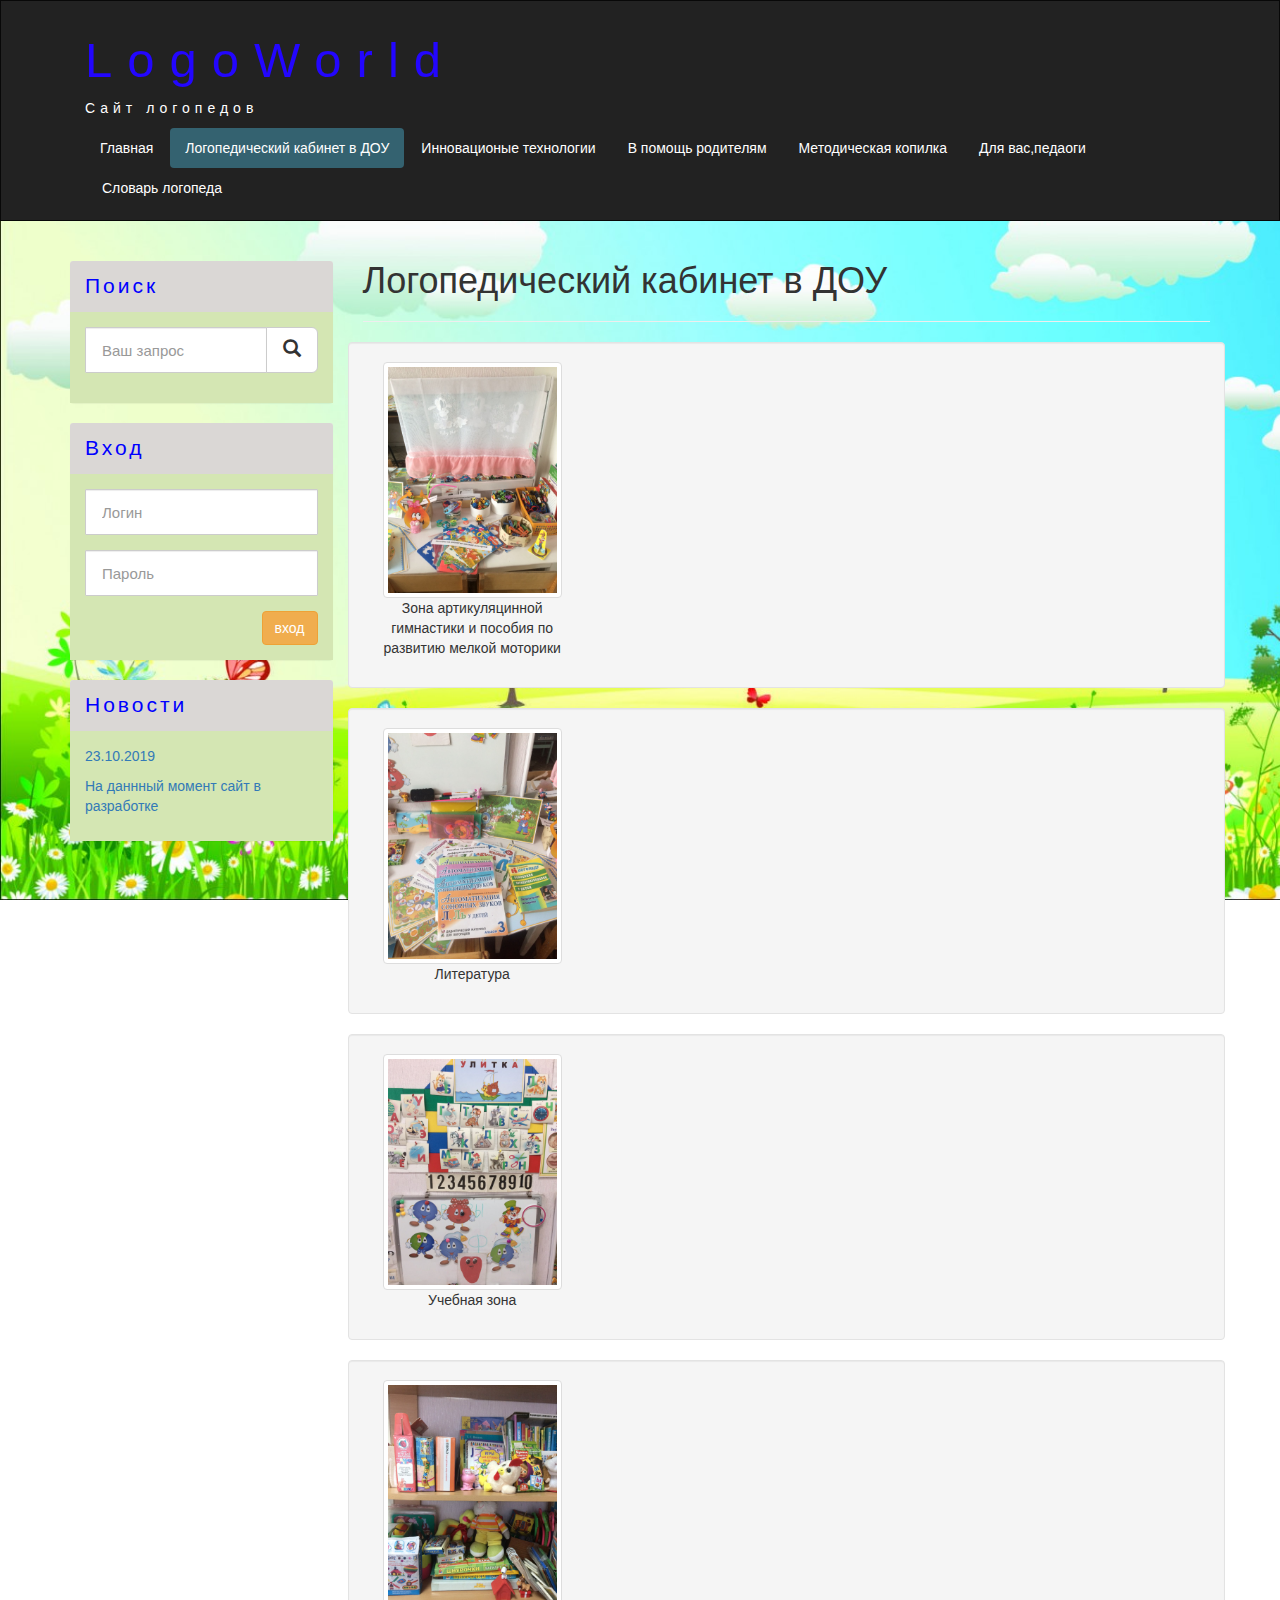
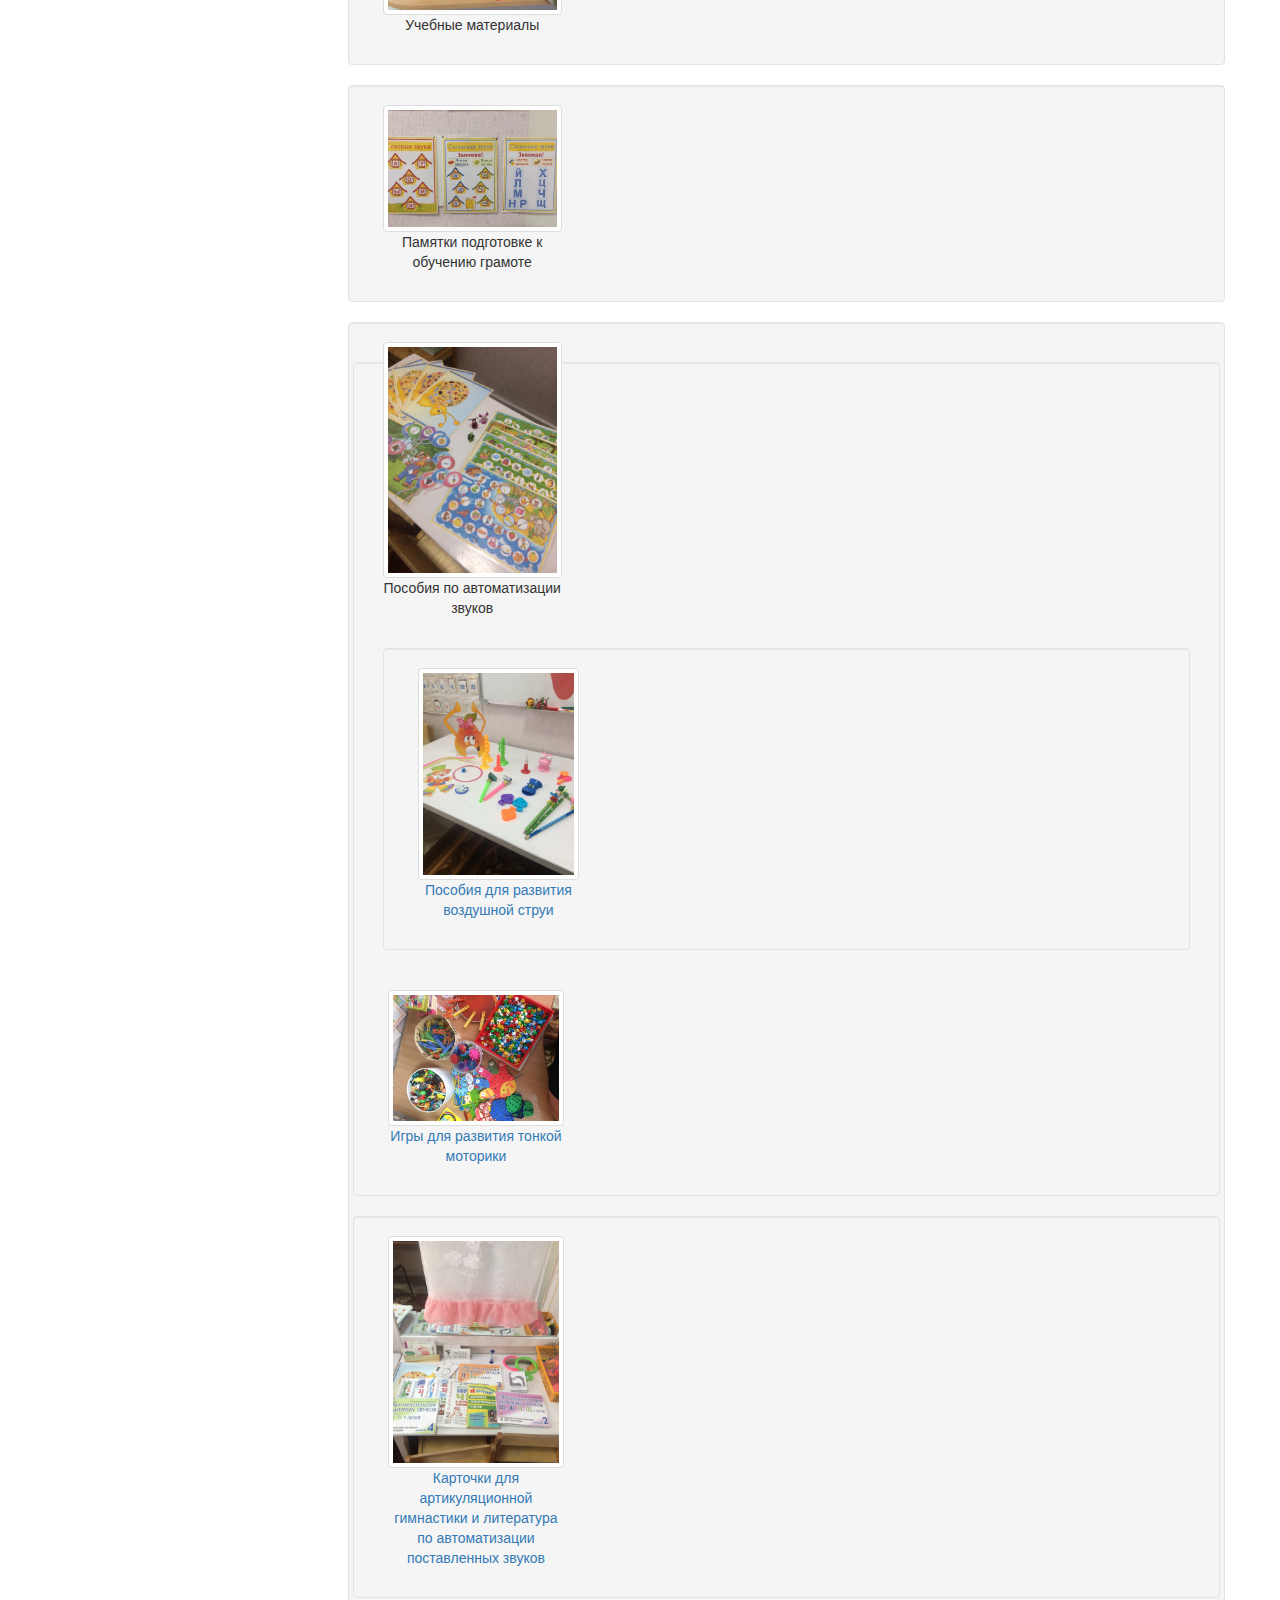
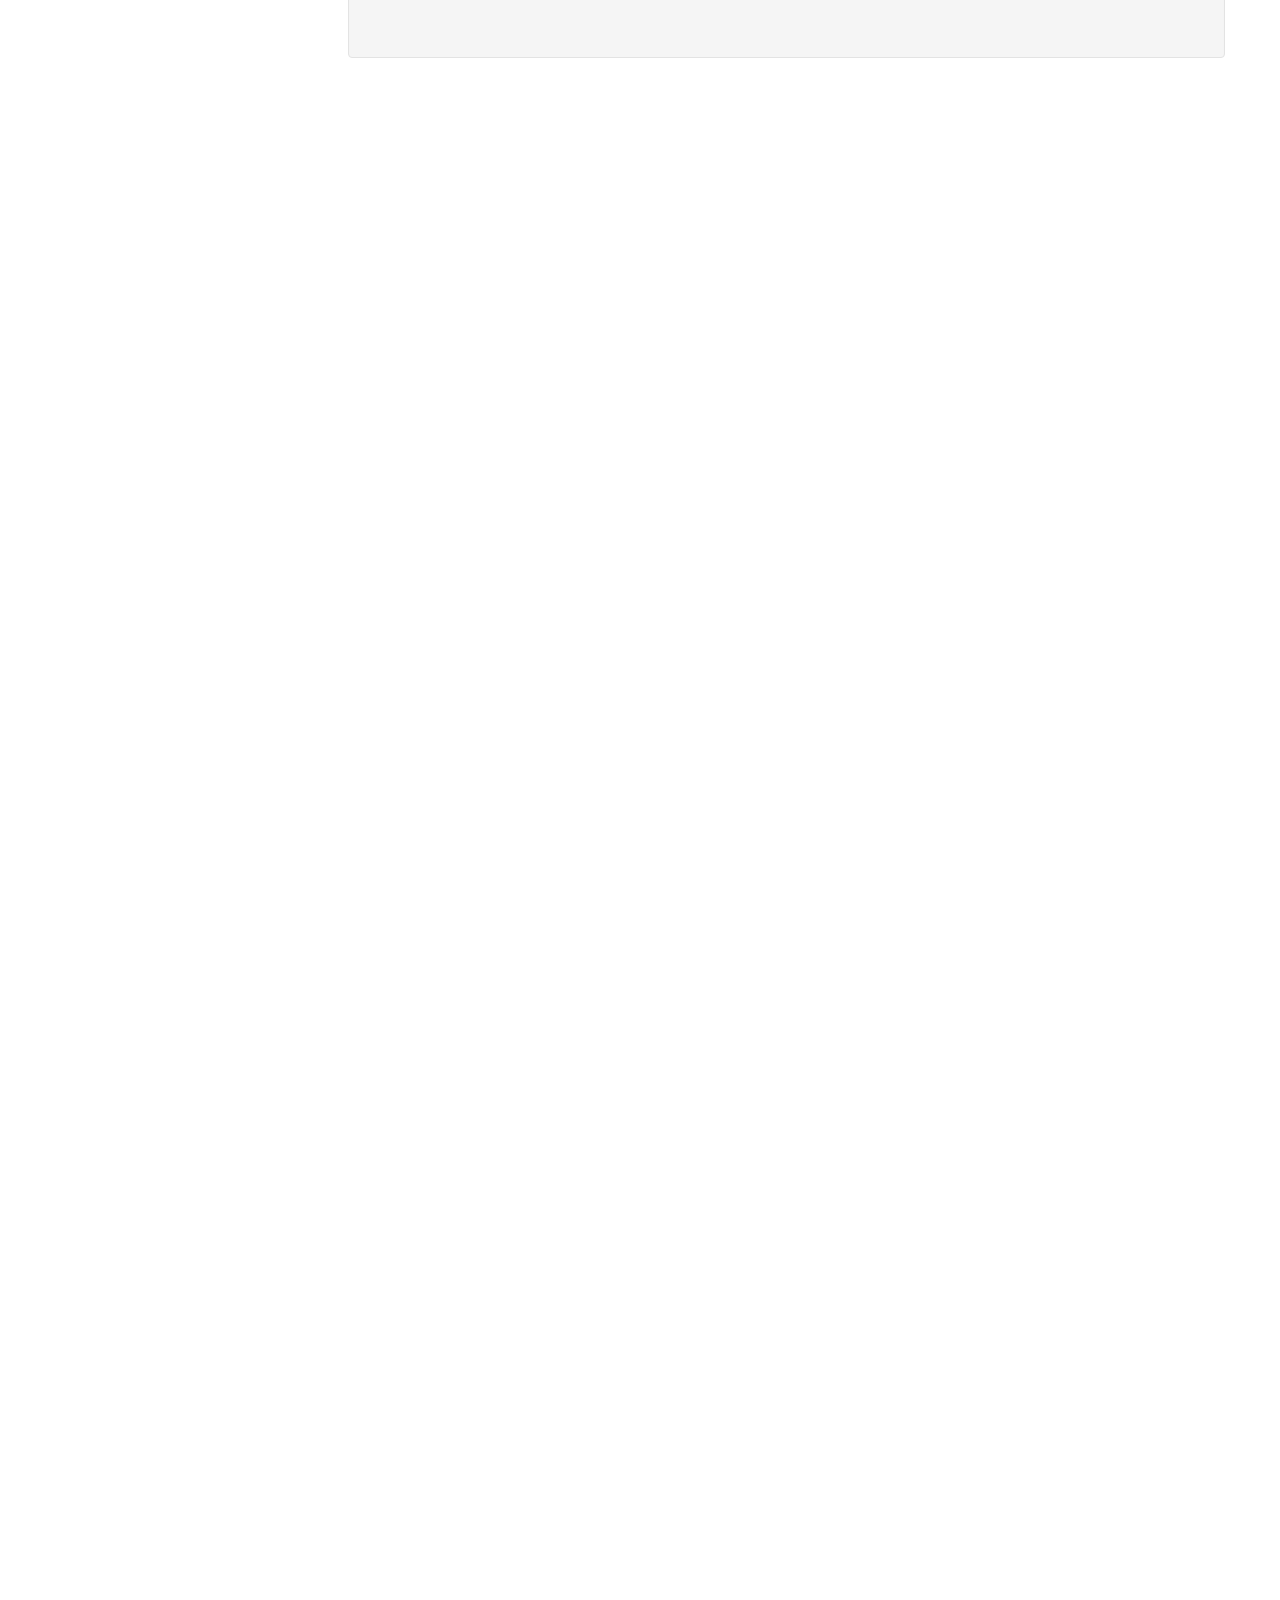
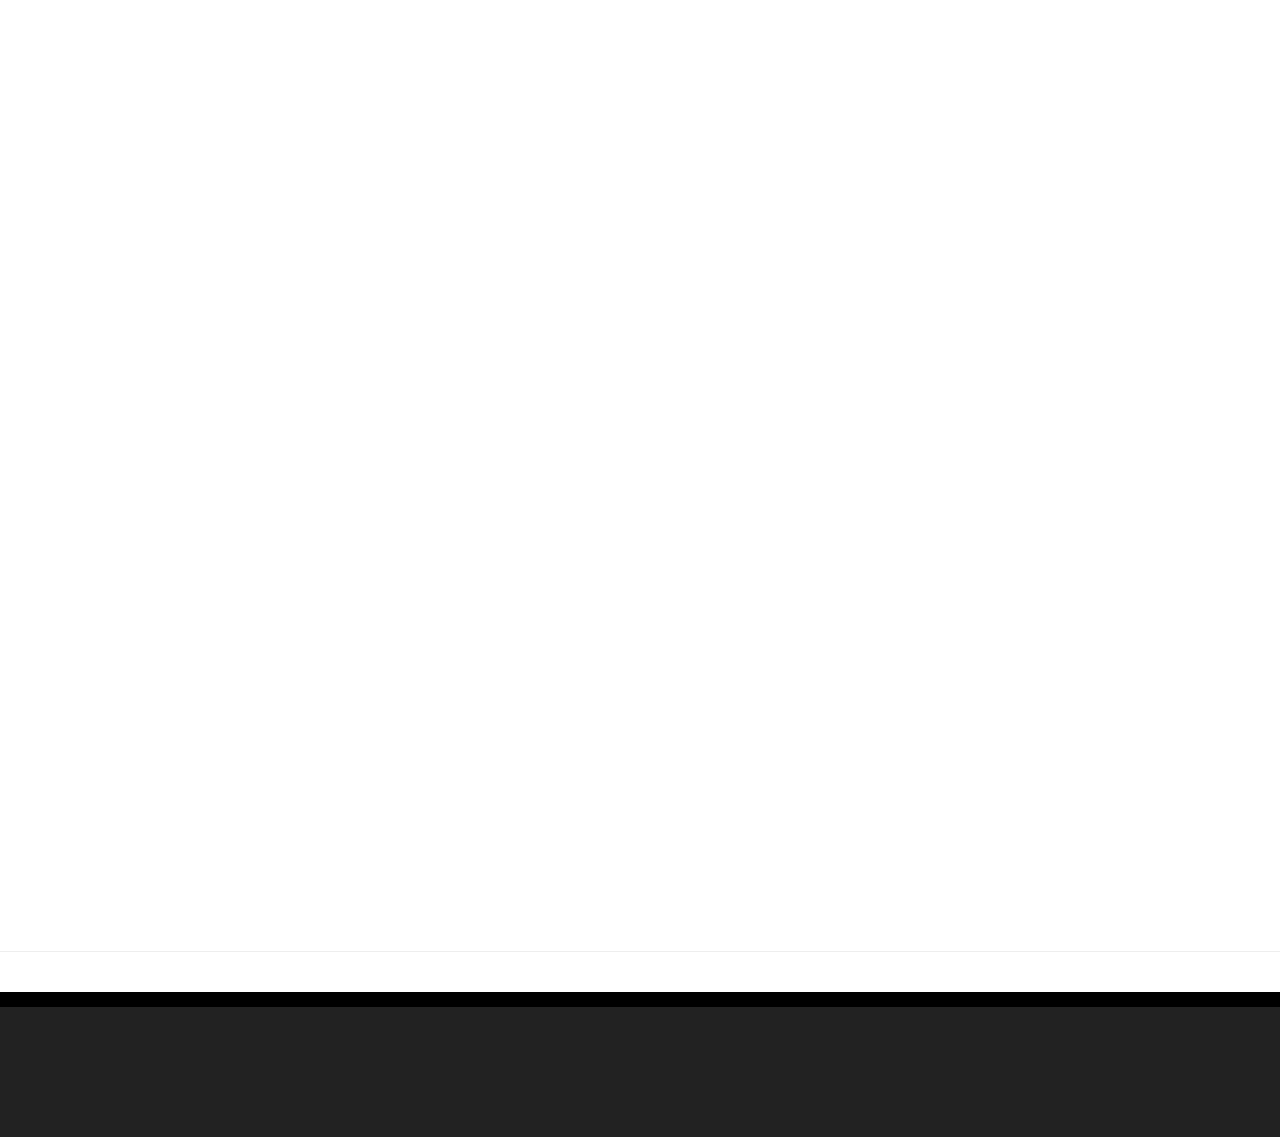
<file: films.html>
<!DOCTYPE html>
<html lang="ru">
  <head>
    <meta charset="utf-8">
    <meta http-equiv="X-UA-Compatible" content="IE=edge">
    <meta name="viewport" content="width=device-width, initial-scale=1">
    <!-- The above 3 meta tags *must* come first in the head; any other head content must come *after* these tags -->
    <title>Логопедический кабинет в ДОУ</title>


       <body bgcolor="#000" background="assets/img/fon2.jpg">



    <!-- Bootstrap -->
    <link href="assets/css/bootstrap.min.css" rel="stylesheet">

    <!-- Main Style -->
    <link href="assets/css/style.css" rel="stylesheet">

    <!-- HTML5 shim and Respond.js for IE8 support of HTML5 elements and media queries -->
    <!-- WARNING: Respond.js doesn't work if you view the page via file:// -->
    <!--[if lt IE 9]>
      <script src="https://oss.maxcdn.com/html5shiv/3.7.2/html5shiv.min.js"></script>
      <script src="https://oss.maxcdn.com/respond/1.4.2/respond.min.js"></script>
    <![endif]-->
  </head>
  <body>
    

    <div class="container-fluid">
      <div class="row">
       
       <nav role="navigation" class="navbar navbar-inverse">
          <div class="container">

          <div class="navbar-header header">

            <div class="container">
              
              <div class="row">
                
                <div class="col-lg-12">
                  <h1><a href="index.html">LogoWorld</a></h1> 
                  <p>Сайт логопедов</p>
                </div>

              </div>

            </div>

            
            <button type="button" data-target="#navbarCollapse" data-toggle="collapse" class="navbar-toggle">
              
              <span class="sr-only">Toggle navigation</span>
              <span class="icon-bar"></span>
              <span class="icon-bar"></span>
              <span class="icon-bar"></span>

            </button>
          

          </div>
            
            <div id="navbarCollapse" class="collapse navbar-collapse navbar-right">
              
              <ul class="nav nav-pills">
               
               <li> <a href="index.html">Главная</a> </li>
                <li class="active"> <a href="films.html">Логопедический кабинет в ДОУ</a> </li>
                <li> <a href="tehno.html">Инновационые технологии</a> </li>
                <li> <a href="rating.html"> В помощь родителям</a> </li>
                <li> <a href="metod.html">Методическая копилка</a> </li>
                <li> <a href="pedogog.html">Для вас,педаоги </a> </li>
                <li> <a href="book.html">Словарь логопеда </a> </li>


              </ul>


            </div>

          </div>
       </nav> 

      </div>
    </div>


    <div class="wrapper">
      
      <div class="container">
        
        <div class="row">
          
        <div class="col-lg-9 col-lg-push-3"> <!-- Меняем блоки местами col-lg-push-3 -->

          <form role="search" class="visible-xs">
            <div class="form-group">
              <div class="input-group">
                <input type="search" class="form-control input-lg" placeholder="Ваш запрос">
                <div class="input-group-btn">
                  <button class="btn btn-default btn-lg" type="submit"><i class="glyphicon glyphicon-search"></i></button>
                </div>
              </div>
            </div>
          </form> 
          
          <h1>Логопедический кабинет в ДОУ</h1>
          <hr>

<!--           <div class="media well">
  <div class="media-left media-middle">
    <a href="#">
      <img class="media-object img-thumbnail" src="assets/img/cloud.png" alt="...">
    </a>
  </div>
  <div class="media-body">
        <p>
        Когда засуха приводит человечество к продовольственному кризису, коллектив исследователей и учёных отправляется сквозь червоточину (которая предположительно соединяет области пространства-времени через большое расстояние) в путешествие, чтобы превзойти прежние ограничения для космических путешествий человека и переселить человечество на другую планету.
      </p>
  </div>

  <a href="" class="btn btn-lg btn-warning pull-right">подробнее</a>
</div> -->


          <div class="row">
            <div class="well clearfix">
              <div class="col-lg-3 col-md-2 text-center">
                <img class="img-thumbnail" src="assets/img/one.jpg" alt="интерстеллар">
                <!--ЗДЕСЬ ПОДПИСЬ!-->
                <p>Зона артикуляцинной гимнастики и пособия по развитию мелкой моторики</p>
              </div>

              <div class="col-lg-9 col-md-10">
                <p>
                </p>
              </div>
              
              

            </div>

          </div>


           <div class="row">
            <div class="well clearfix">
              <div class="col-lg-3 col-md-2 text-center">
                <img class="img-thumbnail" src="assets/img/two.jpg" alt="матрица">
                <p>Литература</p>
              </div>

              <div class="col-lg-9 col-md-10">
                <p>
                </p>
              </div>

              

            </div>

          </div>


          <div class="row">
            <div class="well clearfix">
              <div class="col-lg-3 col-md-2 text-center">
                <img class="img-thumbnail" src="assets/img/free.jpg" alt="облачный атлас">
                <p>Учебная зона</p>
              </div>

              <div class="col-lg-9 col-md-10">
                <p>
                </p>
              </div>

                          </div>

          </div>

          <div class="row">
            <div class="well clearfix">
              <div class="col-lg-3 col-md-2 text-center">
                <img class="img-thumbnail" src="assets/img/four.jpg" alt="Безумный макс">
                <p>Учебные материалы</p>
              </div>

              <div class="col-lg-9 col-md-10">
                <p>
                </p>
              </div>

              
            </div>

          </div>


          <div class="row">
            <div class="well clearfix">
              <div class="col-lg-3 col-md-2 text-center">
                <img class="img-thumbnail" src="assets/img/five.jpg" alt="Безумный макс">
                <p>Памятки  подготовке к обучению грамоте </p>
              </div>

              <div class="col-lg-9 col-md-10">
                <p>
                </p>
              </div>

              

            </div>

          </div>


          
          



          <div class="row">
            <div class="well clearfix">
              <div class="col-lg-3 col-md-2 text-center">
                <img class="img-thumbnail" src="assets/img/seven.jpg" alt="Безумный макс">
                <p>Пособия по автоматизации звуков</p>
              </div>

              <div class="col-lg-9 col-md-10">
                <p>
                </p>
              </div>

              <div class="col-lg-12 col-md-12">
                <a h<div class="row">
            <div class="well clearfix">
              <div class="col-lg-3 col-md-2 text-center">
                <img class="img-thumbnail" src="assets/img/eight.jpg" alt="Безумный макс">
                <p>Пособия для развития воздушной струи</p>
              </div>

              <div class="col-lg-9 col-md-10">
                <p>
                </p>
              </div>

             
            </div>

          </div>


         <div class="row">
            <div class="well clearfix">
              <div class="col-lg-3 col-md-2 text-center">
                <img class="img-thumbnail" src="assets/img/nine.jpg" alt="Безумный макс">
                <p>Игры для развития тонкой моторики</p>
              </div>

              <div class="col-lg-9 col-md-10">
                <p>
                </p>
              </div>

              

            </div>

          </div>



           <div class="row">
            <div class="well clearfix">
              <div class="col-lg-3 col-md-2 text-center">
                <img class="img-thumbnail" src="assets/img/ten.jpg" alt="Безумный макс">
                <p>Карточки для артикуляционной гимнастики и литература по автоматизации поставленных звуков</p>
              </div>

              <div class="col-lg-9 col-md-10">
                <p>
                </p>
              </div>

              

            </div>

          </div>






            </div>

          </div>


          <div class="margin-8 clear"></div>


        </div>


        <div class="col-lg-3 col-lg-pull-9"> <!-- Меняем блоки местами col-lg-pull-9 -->
          
          <div class="panel panel-info hidden-xs">
            <div class="panel-heading"><div class="sidebar-header">Поиск</div></div>
            <div class="panel-body">
              <form role="search">
                <div class="form-group">
                  <div class="input-group">
                    <input type="search" class="form-control input-lg" placeholder="Ваш запрос">
                    <div class="input-group-btn">
                      <button class="btn btn-default btn-lg" type="submit"><i class="glyphicon glyphicon-search"></i></button>
                    </div>
                  </div>
                </div>
              </form> 
            </div>
          </div>
    
          <div class="panel panel-info">
            <div class="panel-heading"><div class="sidebar-header">Вход</div></div>
            <div class="panel-body">

              <form role="form">
                <div class="form-group">
                  <input type="text"  class="form-control input-lg" placeholder="Логин">
                </div>
                <div class="form-group">
                  <input type="password" class="form-control input-lg" placeholder="Пароль">
                </div>

                <button type="submit" class="btn btn-warning pull-right">вход</button>

              </form>

            </div>
          </div>  


          <div class="panel panel-info">
            <div class="panel-heading"><div class="sidebar-header">Новости</div></div>
            <div class="panel-body">
              
              <p>23.10.2019</p>
              <p>На даннный момент сайт в разработке</p>
              
            </div>
          </div>


          
            </div>
          </div>  
          


        </div>      


        </div>

      </div>

      <div class="clear"></div>
    </div>


    <hr>
    <footer>
      
      <div class="container">
        <p class="text-center"> </a> </p>
      </div>
    </footer>




    <!-- jQuery (necessary for Bootstrap's JavaScript plugins) -->
    <script src="https://ajax.googleapis.com/ajax/libs/jquery/1.11.3/jquery.min.js"></script>
    <!-- Include all compiled plugins (below), or include individual files as needed -->
    <script src="assets/js/bootstrap.min.js"></script>
  </body>
</html>
</file>
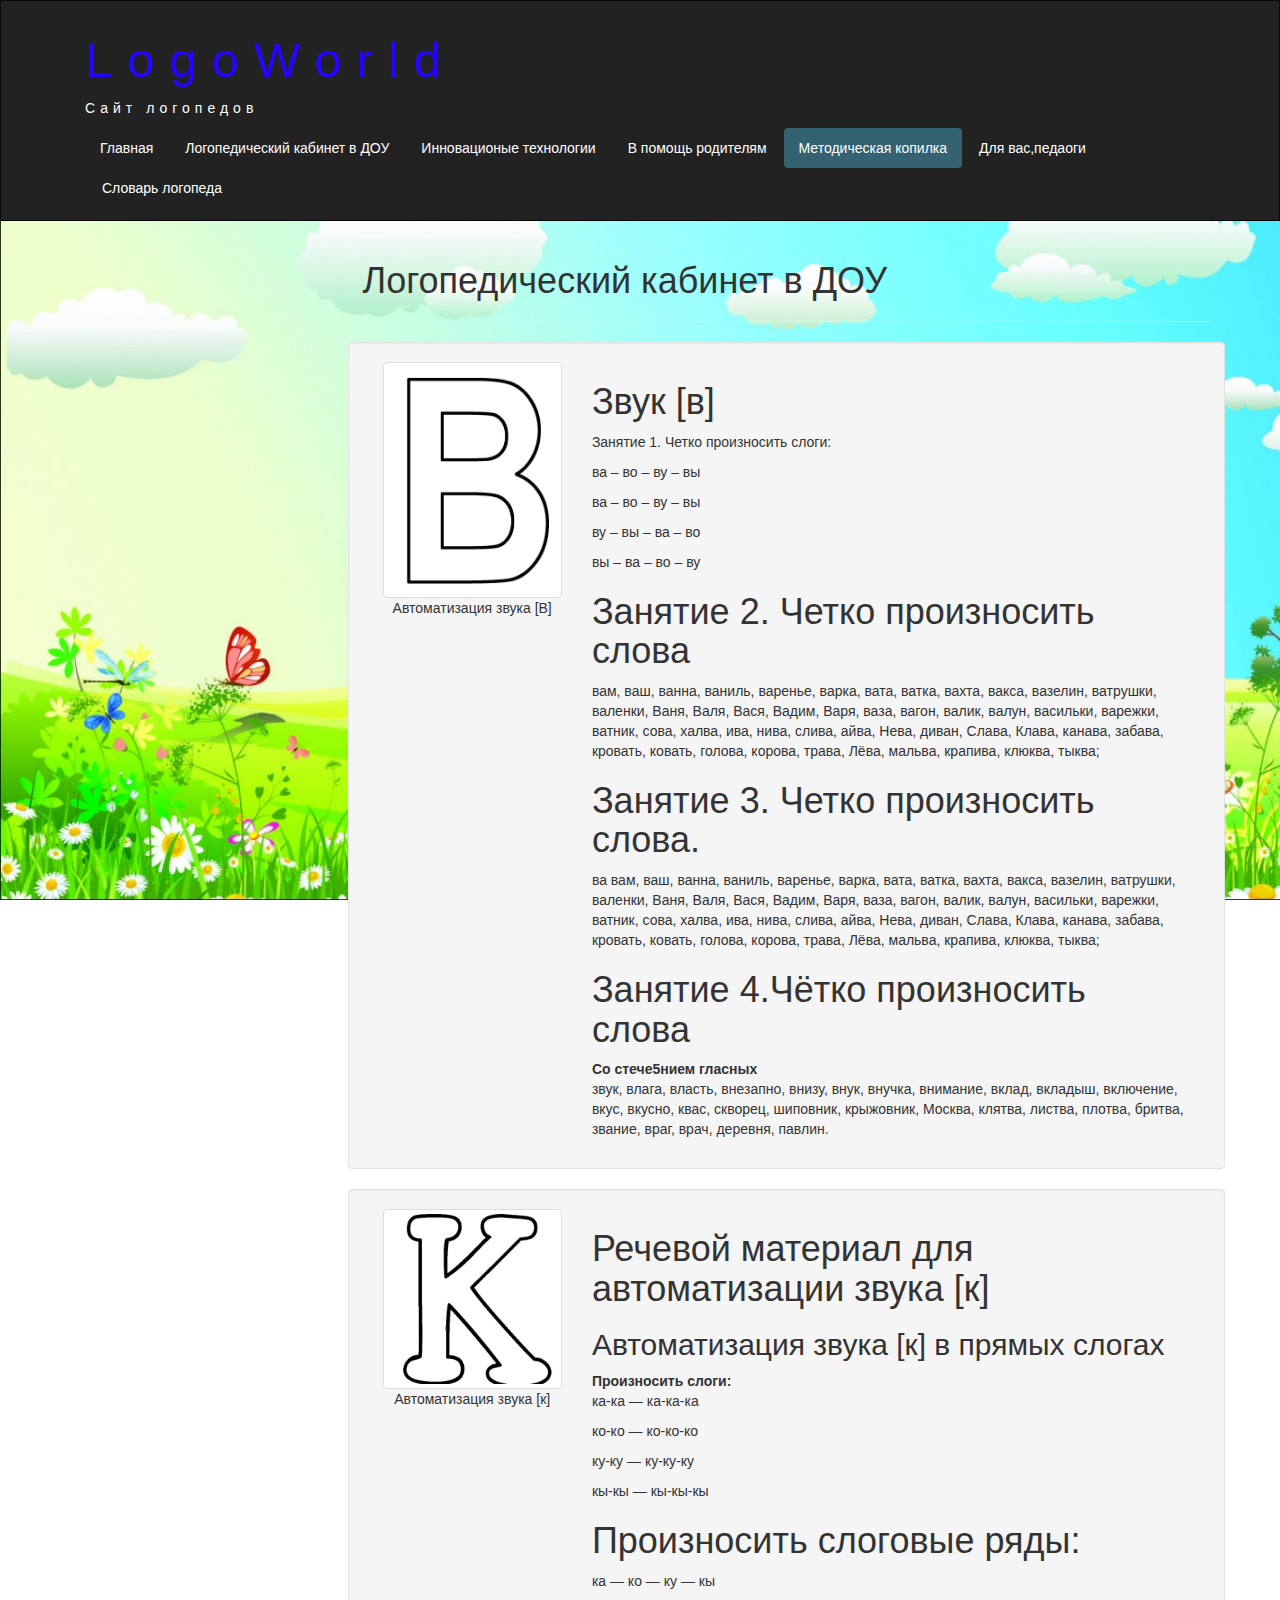
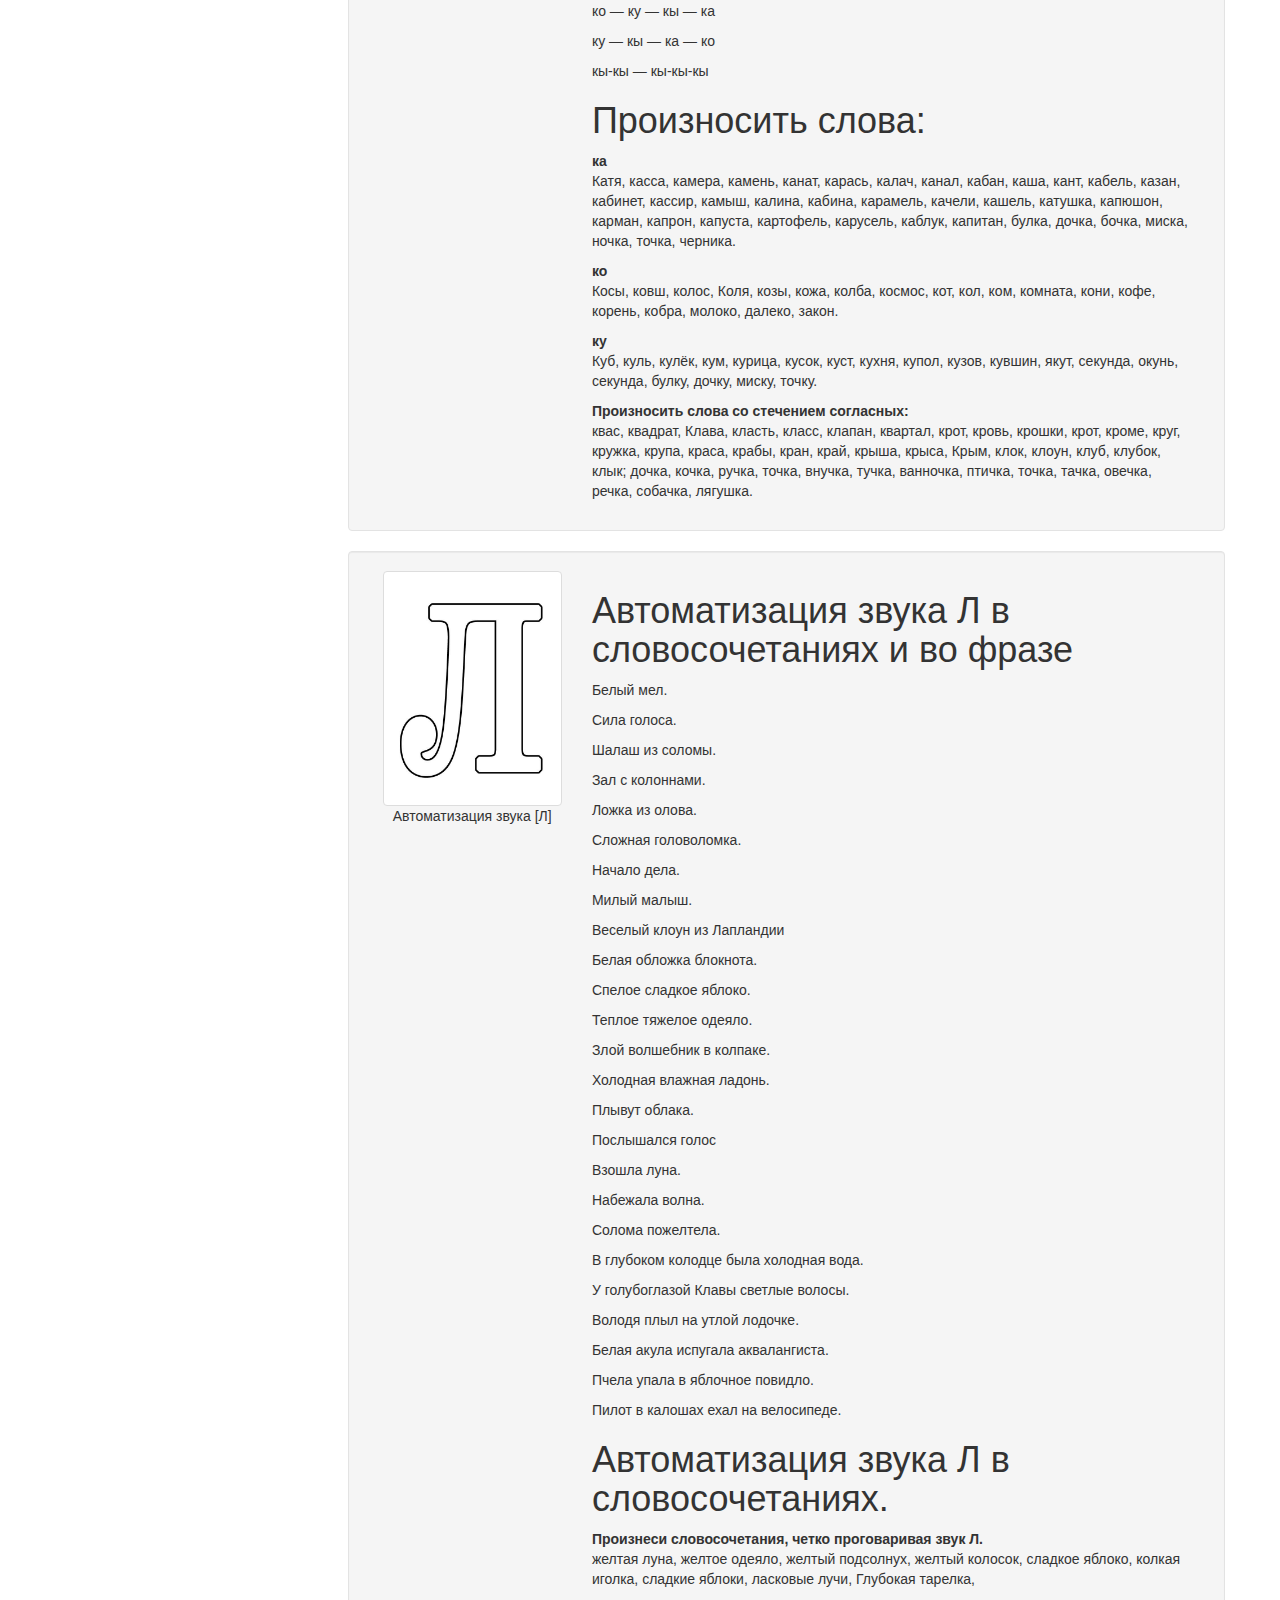
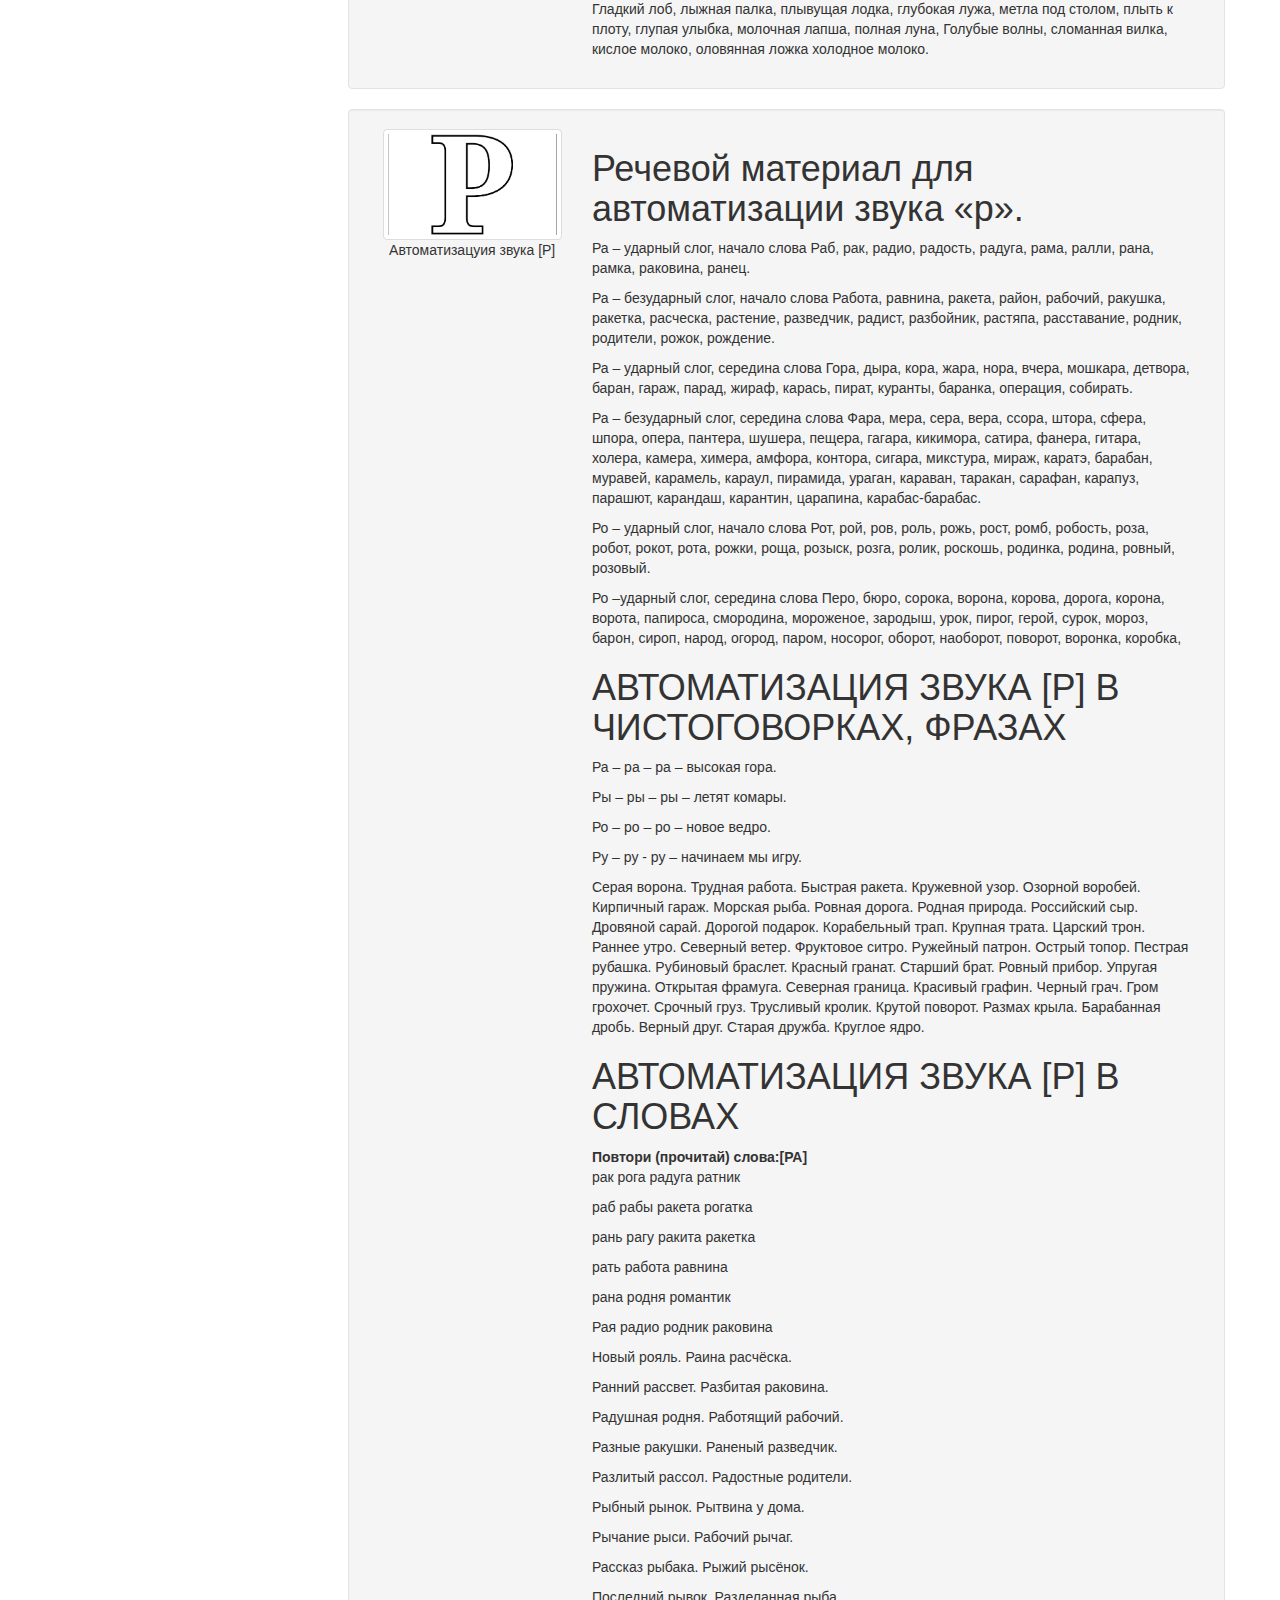
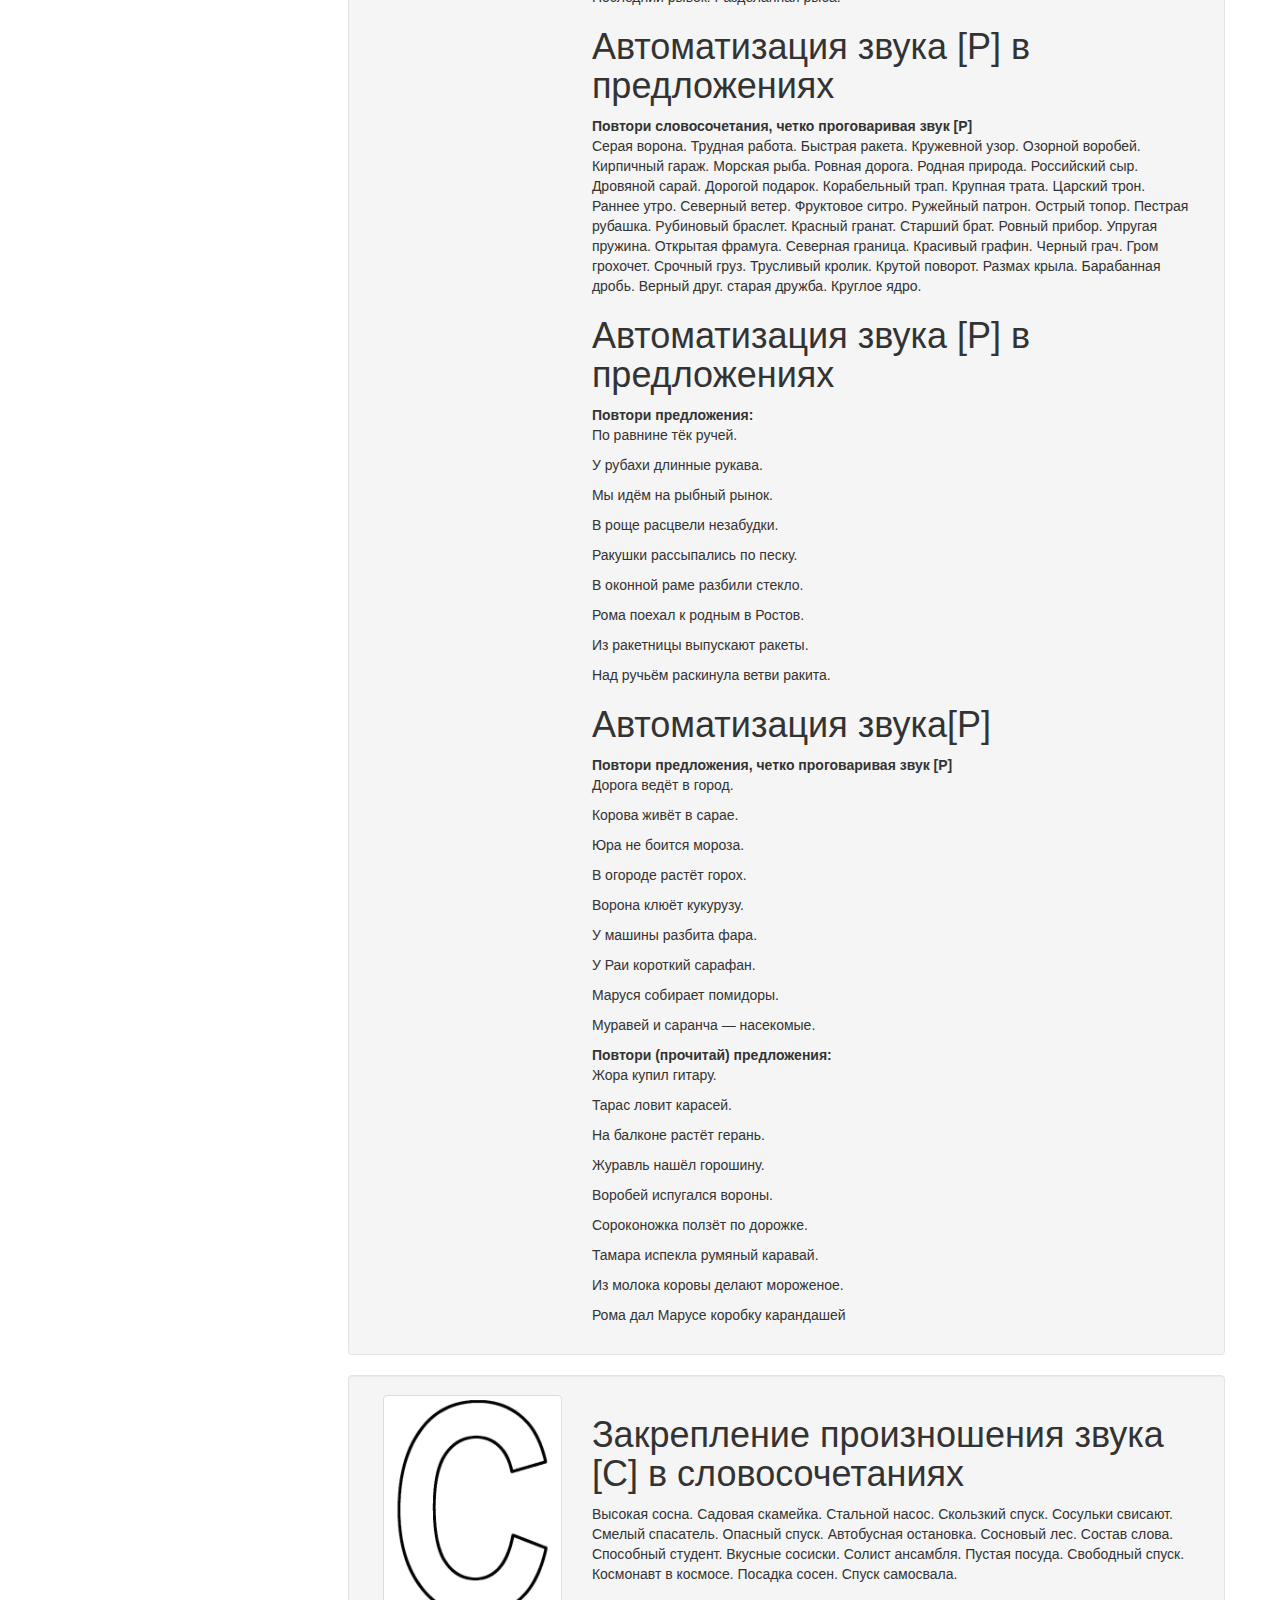
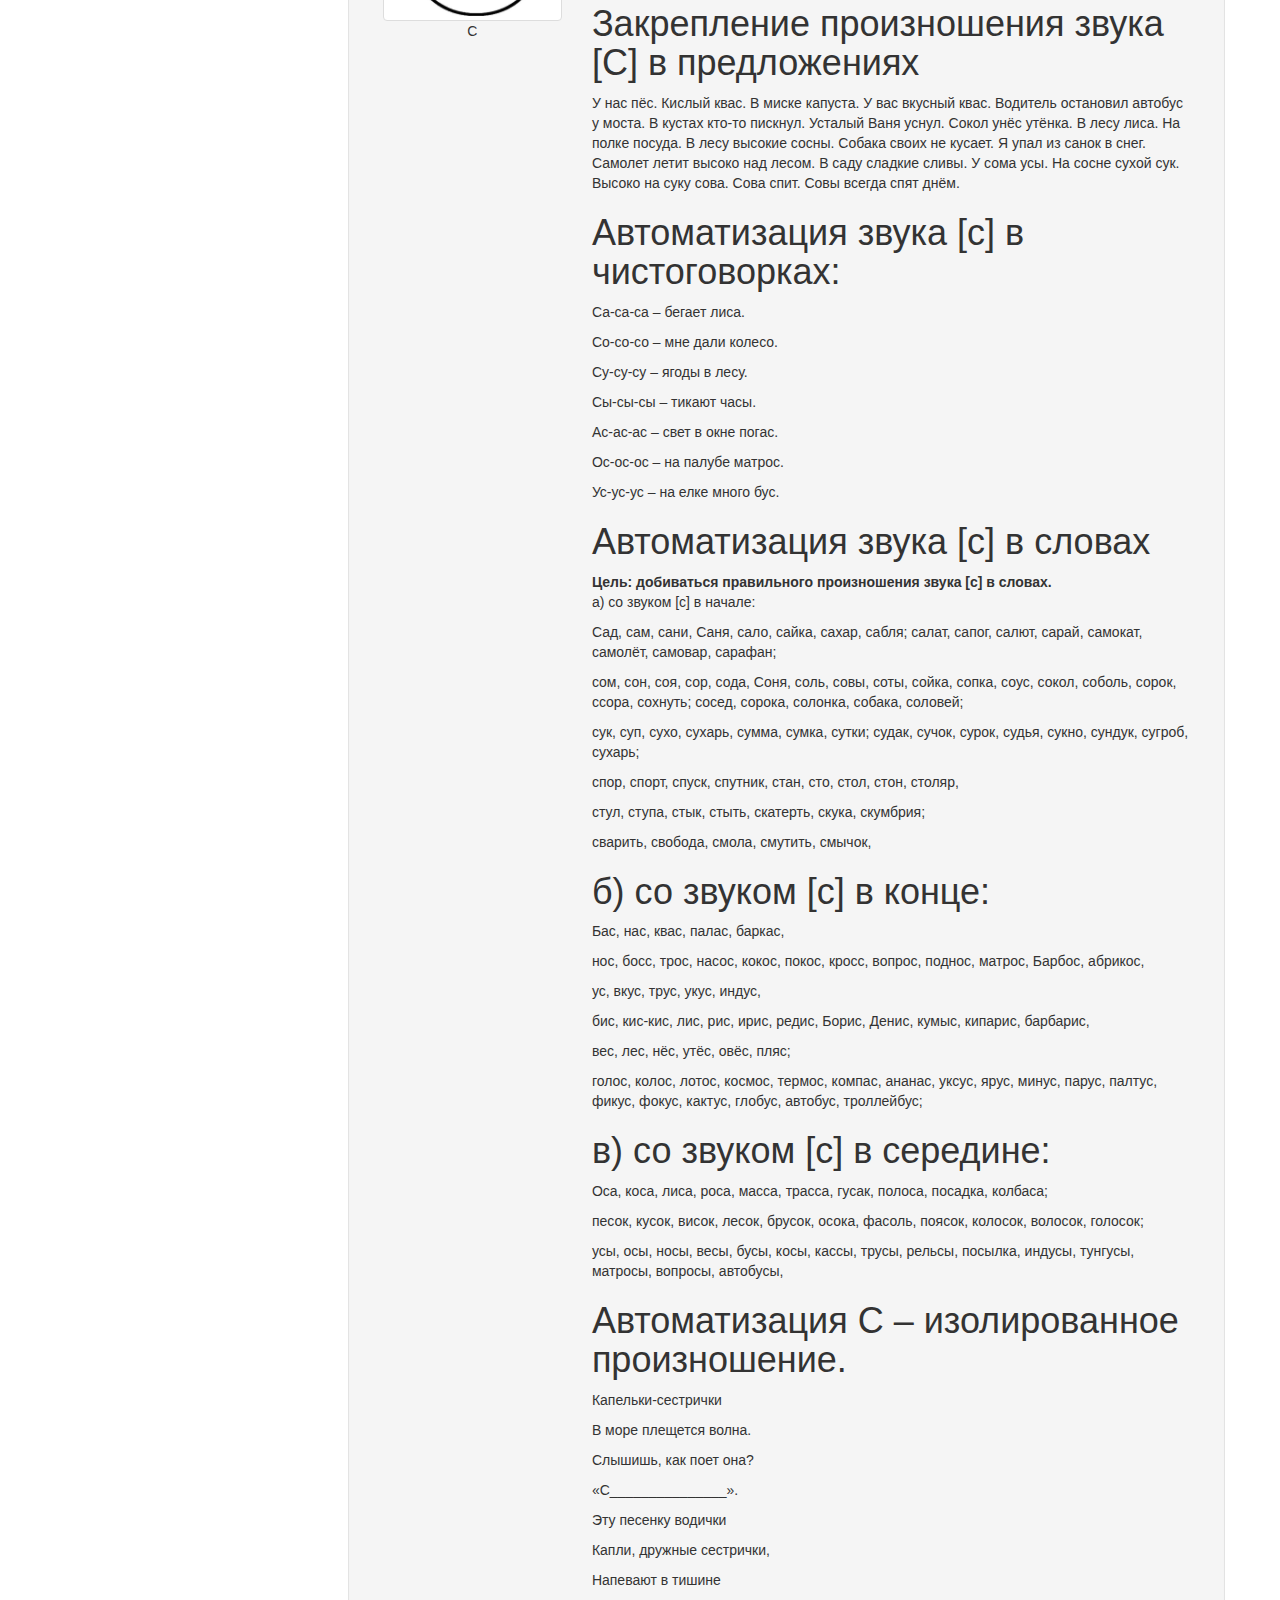
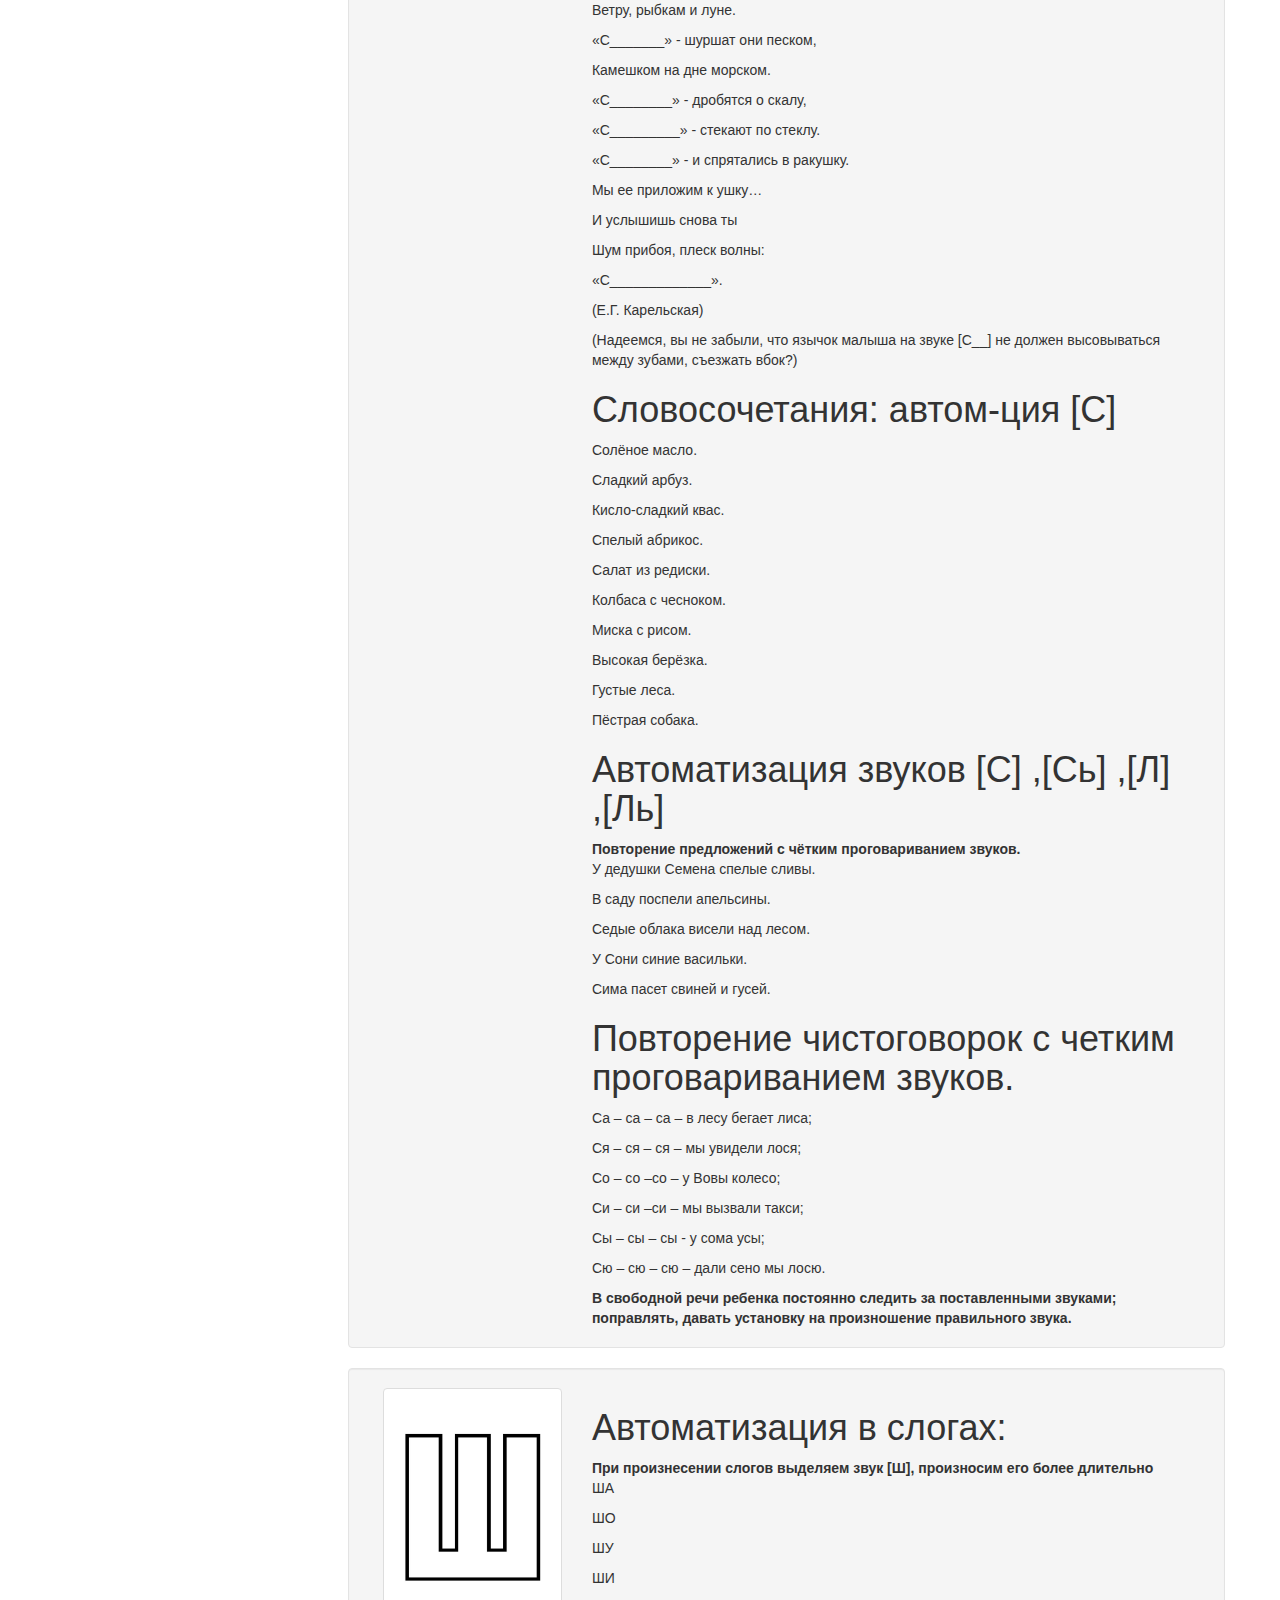
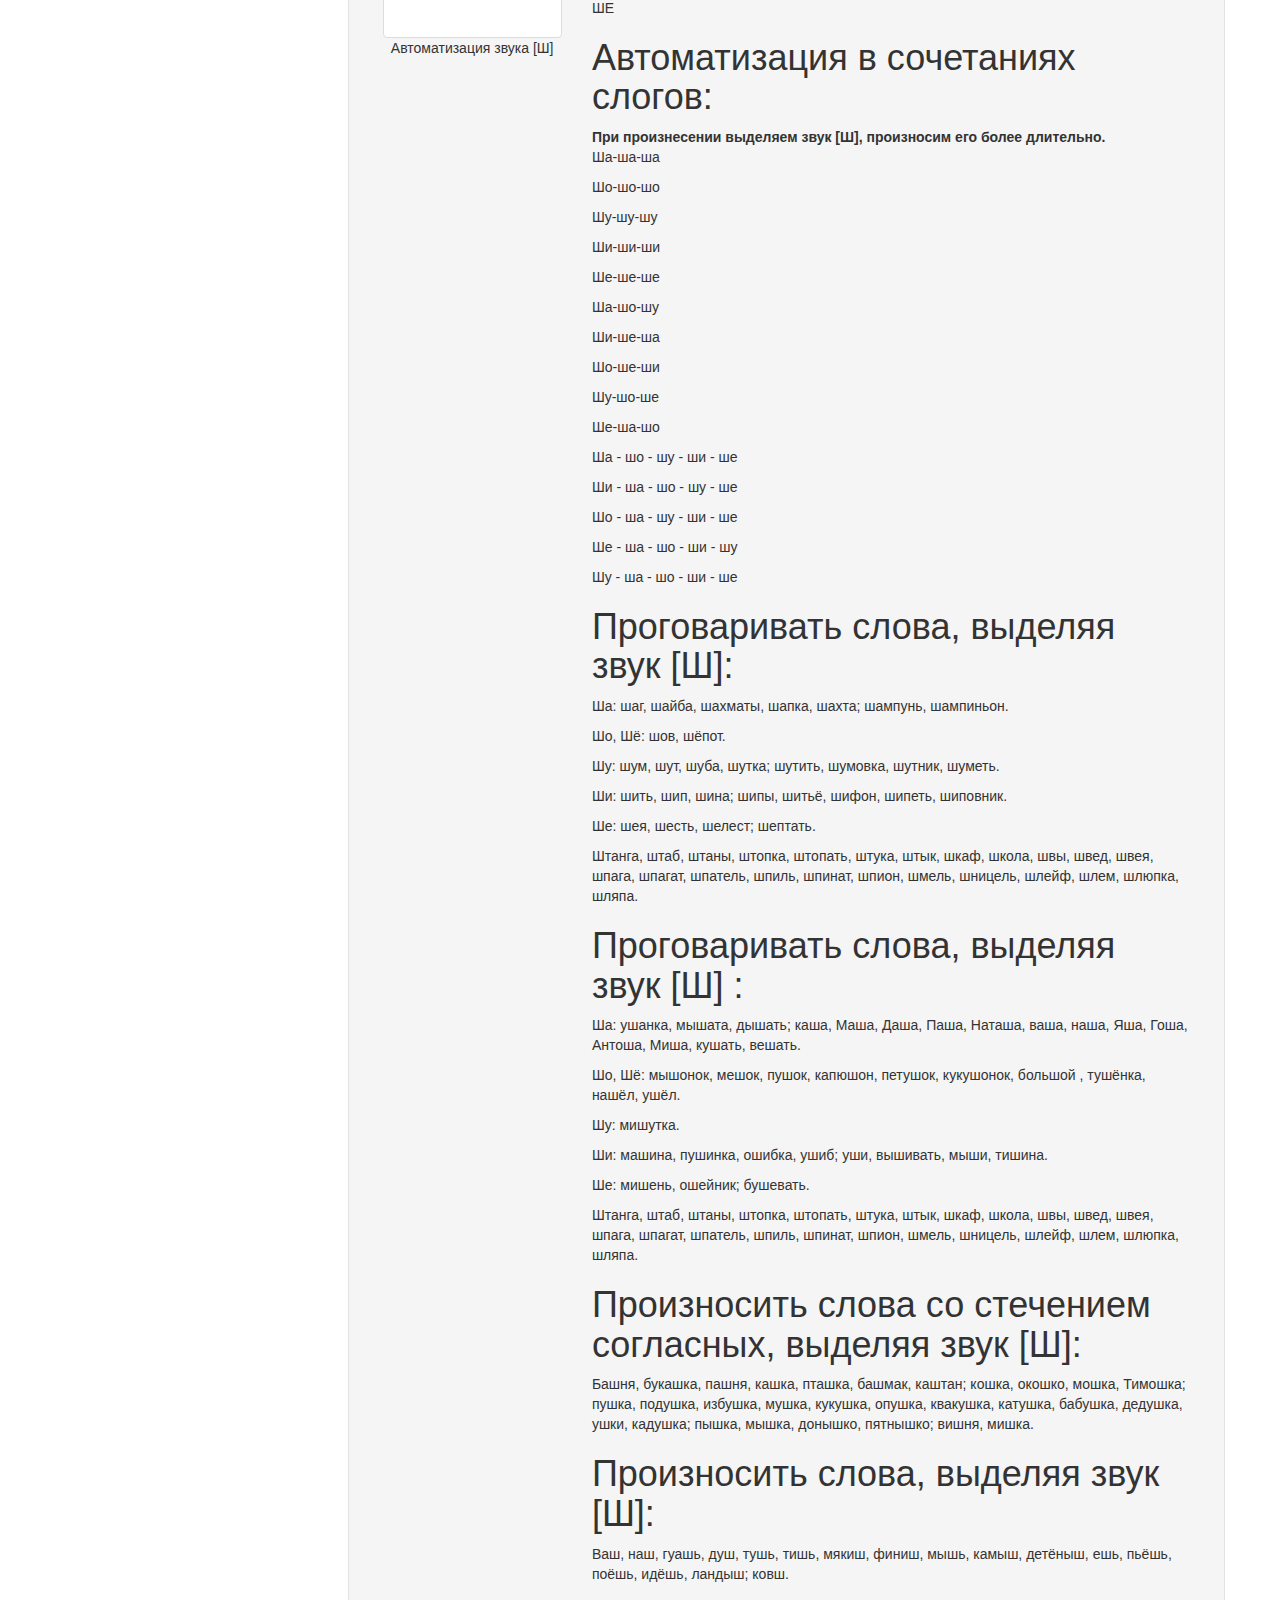
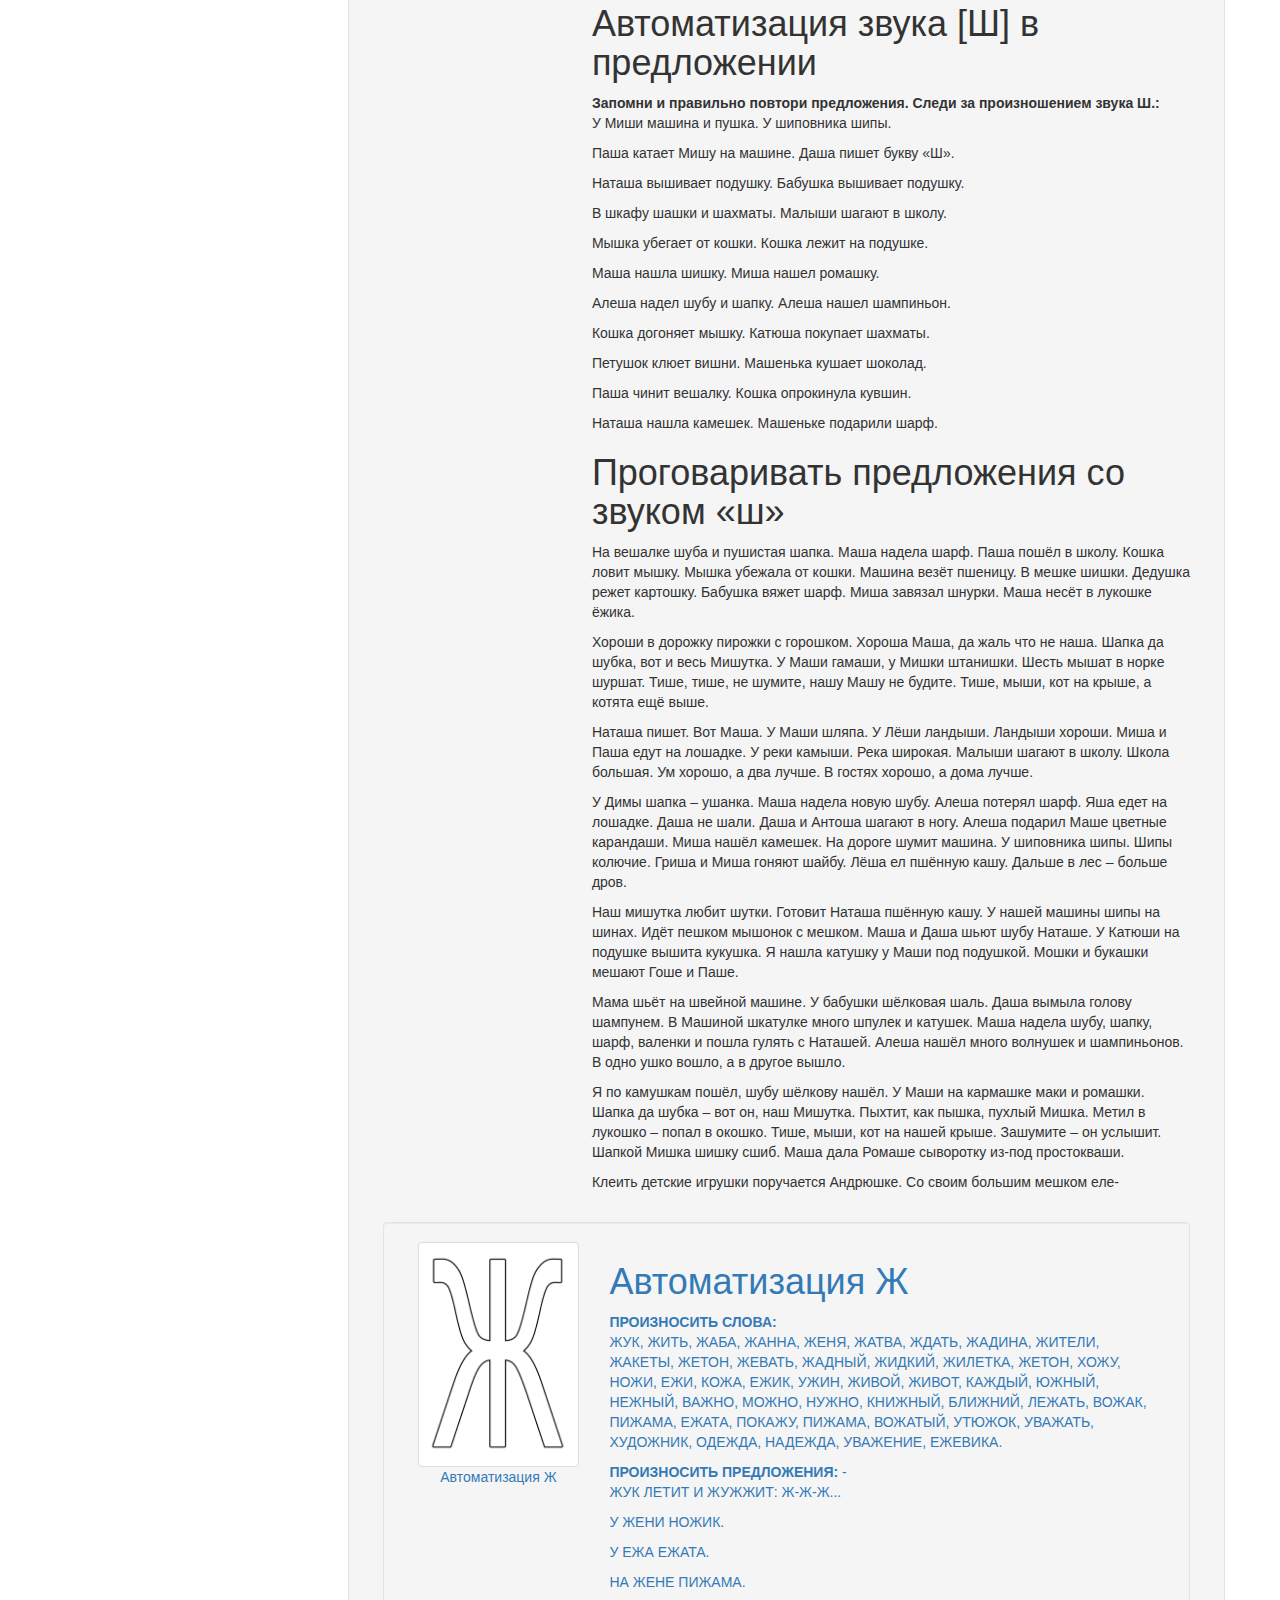
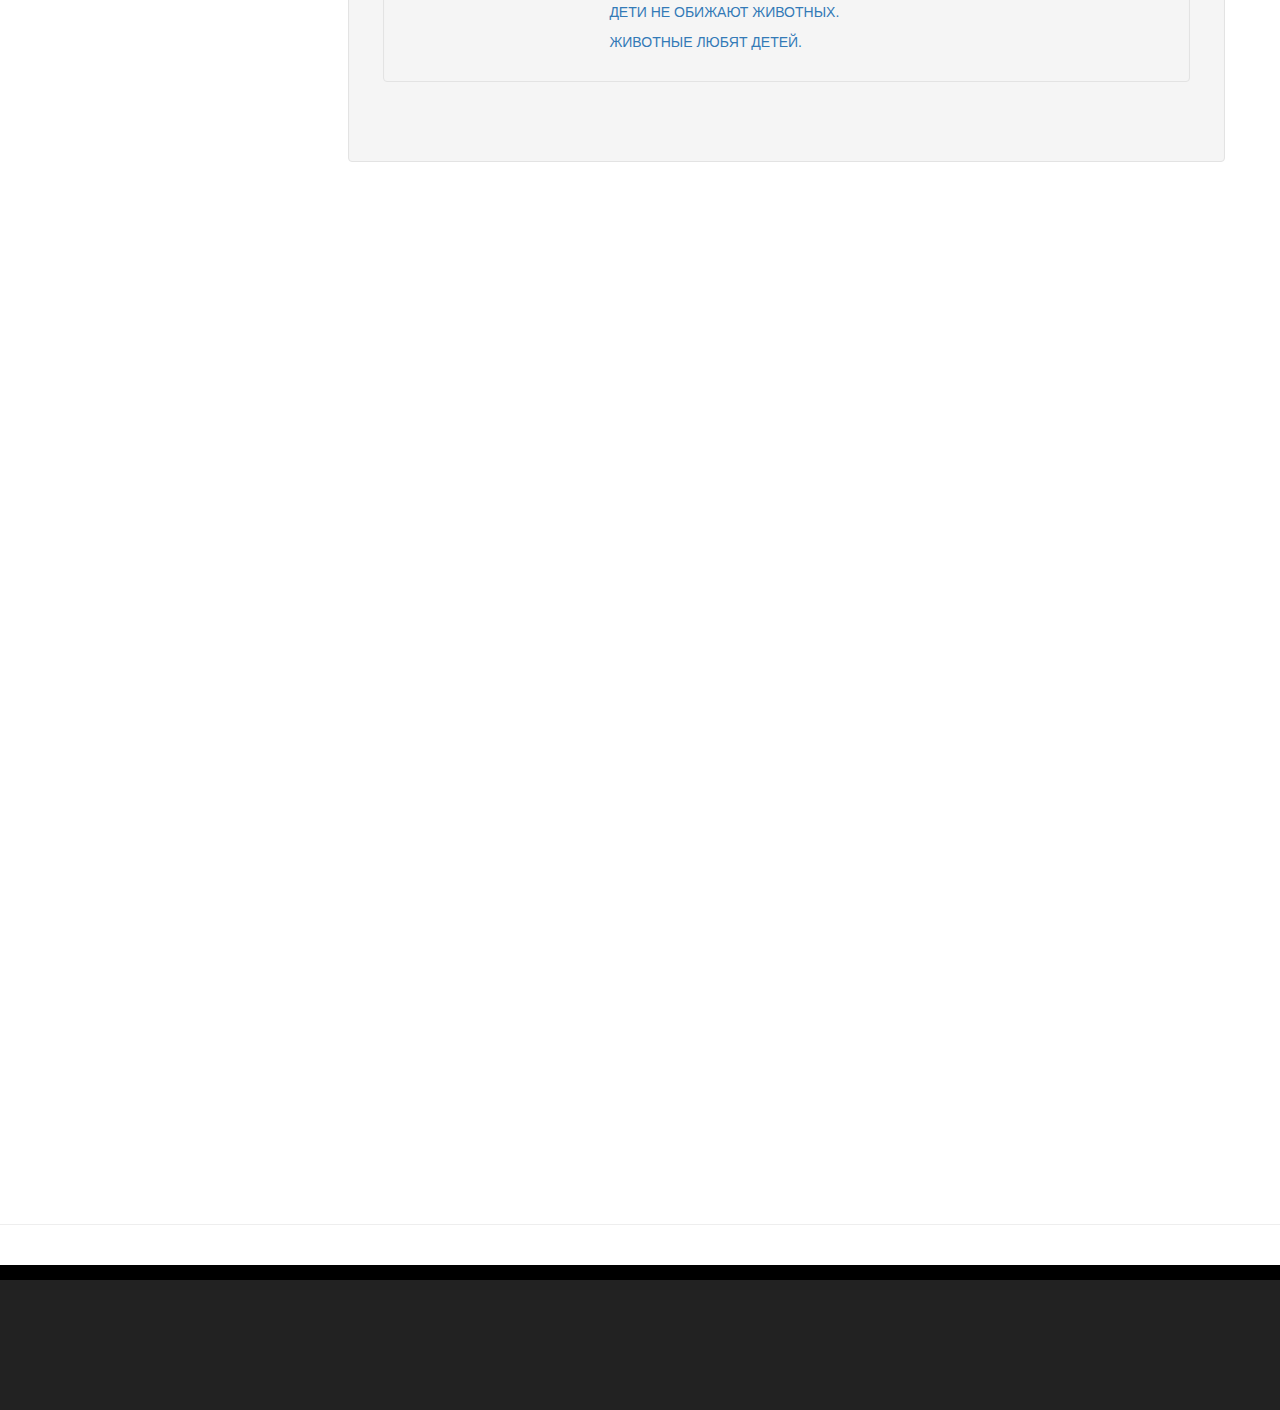
<file: metod.html>
<!DOCTYPE html>
<html lang="ru">
  <head>
    <meta charset="utf-8">
    <meta http-equiv="X-UA-Compatible" content="IE=edge">
    <meta name="viewport" content="width=device-width, initial-scale=1">
    <!-- The above 3 meta tags *must* come first in the head; any other head content must come *after* these tags -->
    <title>Методическая копилка</title>


       <body bgcolor="#000" background="assets/img/fon2.jpg">



    <!-- Bootstrap -->
    <link href="assets/css/bootstrap.min.css" rel="stylesheet">

    <!-- Main Style -->
    <link href="assets/css/style.css" rel="stylesheet">

    <!-- HTML5 shim and Respond.js for IE8 support of HTML5 elements and media queries -->
    <!-- WARNING: Respond.js doesn't work if you view the page via file:// -->
    <!--[if lt IE 9]>
      <script src="https://oss.maxcdn.com/html5shiv/3.7.2/html5shiv.min.js"></script>
      <script src="https://oss.maxcdn.com/respond/1.4.2/respond.min.js"></script>
    <![endif]-->
  </head>
  <body>
    

    <div class="container-fluid">
      <div class="row">
       
       <nav role="navigation" class="navbar navbar-inverse">
          <div class="container">

          <div class="navbar-header header">

            <div class="container">
              
              <div class="row">
                
                <div class="col-lg-12">
                  <h1><a href="index.html">LogoWorld</a></h1> 
                  <p>Сайт логопедов</p>
                </div>

              </div>

            </div>

            
            <button type="button" data-target="#navbarCollapse" data-toggle="collapse" class="navbar-toggle">
              
              <span class="sr-only">Toggle navigation</span>
              <span class="icon-bar"></span>
              <span class="icon-bar"></span>
              <span class="icon-bar"></span>

            </button>
          

          </div>
            
            <div id="navbarCollapse" class="collapse navbar-collapse navbar-right">
              
              <ul class="nav nav-pills">
               
               <li> <a href="index.html">Главная</a> </li>
                <li> <a href="films.html">Логопедический кабинет в ДОУ</a> </li>
                <li> <a href="tehno.html">Инновационые технологии</a> </li>
                <li> <a href="rating.html"> В помощь родителям</a> </li>
                <li class="active"> <a href="metod.html">Методическая копилка</a> </li>
                <li> <a href="pedogog.html">Для вас,педаоги </a> </li>
                <li> <a href="book.html">Словарь логопеда </a> </li>


              </ul>


            </div>

          </div>
       </nav> 

      </div>
    </div>


    <div class="wrapper">
      
      <div class="container">
        
        <div class="row">
          
        <div class="col-lg-9 col-lg-push-3"> <!-- Меняем блоки местами col-lg-push-3 -->

          <form role="search" class="visible-xs">
            <div class="form-group">
              <div class="input-group">
                <input type="search" class="form-control input-lg" placeholder="Ваш запрос">
                <div class="input-group-btn">
                  <button class="btn btn-default btn-lg" type="submit"><i class="glyphicon glyphicon-search"></i></button>
                </div>
              </div>
            </div>
          </form> 
          
          <h1>Логопедический кабинет в ДОУ</h1>
          <hr>

<!--           <div class="media well">
  <div class="media-left media-middle">
    <a href="#">
      <img class="media-object img-thumbnail" src="assets/img/cloud.png" alt="...">
    </a>
  </div>
  <div class="media-body">
        <p>
        Когда засуха приводит человечество к продовольственному кризису, коллектив исследователей и учёных отправляется сквозь червоточину (которая предположительно соединяет области пространства-времени через большое расстояние) в путешествие, чтобы превзойти прежние ограничения для космических путешествий человека и переселить человечество на другую планету.
      </p>
  </div>

  <a href="" class="btn btn-lg btn-warning pull-right">подробнее</a>
</div> -->


          <div class="row">
            <div class="well clearfix">
              <div class="col-lg-3 col-md-2 text-center">
                <img class="img-thumbnail" src="assets/img/B.jpg" alt="интерстеллар">
                <!--ЗДЕСЬ ПОДПИСЬ!-->
                <p>Автоматизация звука [В]</p>
              </div>

              <div class="col-lg-9 col-md-10">
                
                 <h1>Звук [в]</h1>

                 <P>Занятие 1. Четко произносить слоги:</P>
                    
                    <p>ва – во – ву – вы</p>

                    <p>ва – во – ву – вы</p>

                    <p>ву – вы – ва – во </p>

                    <p>вы – ва – во – ву</p>

                    <h1>Занятие 2. Четко произносить слова</h1>

                    <p>вам, ваш, ванна, ваниль, варенье, варка, вата, ватка, вахта, вакса, вазелин, ватрушки, валенки, Ваня, Валя, Вася, Вадим, Варя, ваза, вагон, валик, валун, васильки, варежки, ватник, сова, халва, ива, нива, слива, айва, Нева, диван, Слава, Клава, канава, забава, кровать, ковать, голова, корова, трава, Лёва, мальва, крапива, клюква, тыква;</p>

                    <h1>Занятие 3. Четко произносить слова.</h1>

                    <P>ва
вам, ваш, ванна, ваниль, варенье, варка, вата, ватка, вахта, вакса, вазелин, ватрушки, валенки, Ваня, Валя, Вася, Вадим, Варя, ваза, вагон, валик, валун, васильки, варежки, ватник, сова, халва, ива, нива, слива, айва, Нева, диван, Слава, Клава, канава, забава, кровать, ковать, голова, корова, трава, Лёва, мальва, крапива, клюква, тыква;
</P>

             <h1>Занятие 4.Чётко произносить слова</h1>

             <b>Со стече5нием гласных</b>

             <p>звук, влага, власть, внезапно, внизу, внук, внучка, внимание, вклад, вкладыш, включение, вкус, вкусно, квас, скворец, шиповник, крыжовник, Москва, клятва, листва, плотва, бритва, звание, враг, врач, деревня, павлин.</p>




              </div>
              
              

            </div>

          </div>


           <div class="row">
            <div class="well clearfix">
              <div class="col-lg-3 col-md-2 text-center">
                <img class="img-thumbnail" src="assets/img/K.jpg" alt="матрица">
                <p>Автоматизация звука [к]</p>
              </div>

              <div class="col-lg-9 col-md-10">
                <h1>Речевой материал для автоматизации звука [к]</h1>

                <h2>Автоматизация звука [к] в прямых слогах</h2>

                <b>Произносить слоги:</b>


                <p>ка-ка — ка-ка-ка</p>

                <p>ко-ко — ко-ко-ко</p>

                <p>ку-ку — ку-ку-ку</p>

                <p>кы-кы — кы-кы-кы</p>

                <h1>Произносить слоговые ряды:</h1>

                <p>ка — ко — ку — кы</p>

                <p>ко — ку — кы — ка</p>

                <p>ку — кы — ка — ко</p>

                <p>кы-кы — кы-кы-кы</p>

                <h1>Произносить слова:</h1>
                <b>ка</b>

                <p>Катя, касса, камера, камень, канат, карась, калач, канал, кабан,  каша, кант, кабель, казан, кабинет, кассир, камыш, калина, кабина, карамель, качели, кашель, катушка, капюшон, карман, капрон, капуста, картофель, карусель, каблук, капитан, булка, дочка, бочка, миска, ночка, точка, черника.</p>

                <b>ко</b>

                <p>Косы, ковш, колос, Коля, козы, кожа, колба, космос, кот, кол, ком, комната, кони, кофе, корень, кобра, молоко, далеко, закон.</p>

                <b>ку</b>

                <p>Куб, куль,  кулёк, кум, курица, кусок, куст, кухня, купол, кузов, кувшин, якут, секунда, окунь, секунда, булку, дочку, миску, точку.</p>

               
                <b>Произносить слова со стечением согласных:</b>

                <p>квас, квадрат, Клава, класть, класс, клапан, квартал, крот, кровь, крошки, крот, кроме, круг, кружка, крупа, краса, крабы, кран, край, крыша, крыса, Крым, клок, клоун, клуб, клубок, клык;
дочка, кочка, ручка, точка, внучка, тучка, ванночка, птичка, точка, тачка, овечка, речка, собачка, лягушка.
</p>


              </div>

              

            </div>

          </div>


          <div class="row">
            <div class="well clearfix">
              <div class="col-lg-3 col-md-2 text-center">
                <img class="img-thumbnail" src="assets/img/L.jpg" alt="облачный атлас">
                <p>Автоматизация звука [Л]</p>
              </div>

              <div class="col-lg-9 col-md-10">
                <h1>Автоматизация звука Л в словосочетаниях и во фразе</h1>

                <p>Белый мел.</p>

                <p></p>

                <p>Сила голоса.</p>

                <p>Шалаш из соломы.</p>

                <p>Зал с колоннами.</p>

                <p>Ложка из олова.</p>

                <p>Сложная головоломка.</p>

                <p>Начало дела.</p>

                <p>Милый малыш.</p>

                <p>Веселый клоун из Лапландии</p>

                <p>Белая обложка блокнота.</p>

                <p>Спелое сладкое яблоко.</p>

                <p>Теплое тяжелое одеяло.</p>

                <p>Злой волшебник в колпаке.</p>

                <p>Холодная влажная ладонь.</p>

                <p>Плывут облака.</p>

                <p>Послышался голос</p>

                <p>Взошла луна. </p>

                <p>Набежала волна.</p>

                <p>Солома пожелтела.</p>

                <p>В глубоком колодце была холодная вода.</p>

                <p>У голубоглазой Клавы светлые волосы. </p>

                <p>Володя плыл на утлой лодочке.</p>

                <p>Белая акула испугала аквалангиста.</p>

                <p>Пчела
упала в яблочное повидло.
</p>

                <p>Пилот в калошах ехал на велосипеде.</p>

                <h1>Автоматизация звука Л в словосочетаниях.</h1>

                <b>Произнеси словосочетания, четко проговаривая звук Л.</b>

                <p>желтая луна, желтое одеяло, желтый подсолнух, желтый колосок, сладкое яблоко, колкая иголка, сладкие яблоки, ласковые лучи,  Глубокая тарелка, </p>

                <p>Гладкий лоб,  лыжная палка,  плывущая лодка, глубокая лужа,  метла под столом,  плыть к плоту, глупая улыбка,  молочная лапша,  полная луна, Голубые волны,  сломанная вилка, кислое молоко,  оловянная ложка холодное молоко.</p>

                
                
              



                
              </div>

                          </div>

          </div>

          <div class="row">
            <div class="well clearfix">
              <div class="col-lg-3 col-md-2 text-center">
                <img class="img-thumbnail" src="assets/img/P.jpg" alt="Безумный макс">
                <p>Автоматизацуия звука [Р]</p>
              </div>

              <div class="col-lg-9 col-md-10">
                <h1>Речевой материал для автоматизации звука «р».</h1>

                <p>Ра – ударный слог, начало слова
Раб, рак, радио, радость, радуга, рама, ралли, рана, рамка, раковина, ранец.
</p>

                <p>Ра – безударный слог, начало слова
Работа, равнина, ракета, район, рабочий, ракушка, ракетка, расческа, растение, разведчик, радист, разбойник, растяпа, расставание, родник, родители, рожок, рождение.
</p>

                <p>Ра – ударный слог, середина слова
Гора, дыра, кора, жара, нора, вчера, мошкара, детвора, баран, гараж, парад, жираф, карась, пират, куранты, баранка, операция, собирать.
</p>

                <p>Ра – безударный слог, середина слова
Фара, мера, сера, вера, ссора, штора, сфера, шпора, опера, пантера, шушера, пещера, гагара, кикимора, сатира, фанера, гитара, холера, камера, химера, амфора, контора, сигара, микстура, мираж, каратэ, барабан, муравей, карамель, караул, пирамида, ураган, караван, таракан, сарафан, карапуз, парашют, карандаш, карантин, царапина, карабас-барабас. 
</p>

                <p>Ро – ударный слог, начало слова 
Рот, рой, ров, роль, рожь, рост, ромб, робость, роза, робот, рокот, рота, рожки, роща, розыск, розга, ролик, роскошь, родинка, родина, ровный, розовый. 
</p>

            <p>Ро –ударный слог, середина слова
Перо, бюро, сорока, ворона, корова, дорога, корона, ворота, папироса, смородина, мороженое, зародыш, урок, пирог, герой, сурок, мороз, барон, сироп, народ, огород, паром, носорог, оборот, наоборот, поворот, воронка, коробка, 
</p>


            <h1>АВТОМАТИЗАЦИЯ ЗВУКА [Р] В ЧИСТОГОВОРКАХ, ФРАЗАХ</h1>

            <p> Ра – ра – ра – высокая гора. </p>

            <p>Ры – ры – ры – летят комары.</p>

            <p>Ро – ро – ро – новое ведро.</p>

            <p>Ру – ру - ру – начинаем мы игру.</p>

            <p>Серая ворона. Трудная работа. Быстрая ракета. Кружевной узор. Озорной воробей. Кирпичный гараж. Морская рыба. Ровная дорога. Родная природа. Российский сыр. Дровяной сарай. Дорогой подарок. Корабельный трап. Крупная трата. Царский трон. Раннее утро. Северный ветер. Фруктовое ситро. Ружейный патрон. Острый топор. Пестрая рубашка. Рубиновый браслет. Красный гранат. Старший брат. Ровный прибор. Упругая пружина. Открытая фрамуга. Северная граница. Красивый графин. Черный грач. Гром грохочет. Срочный груз. Трусливый кролик. Крутой поворот. Размах крыла. Барабанная дробь. Верный друг. Старая дружба. Круглое ядро.</p>
   
             <h1>АВТОМАТИЗАЦИЯ ЗВУКА [Р] В СЛОВАХ</h1>

            <b>Повтори (прочитай) слова:[РА]</b>

            <p>рак    рога   радуга         ратник</p>
            <p>раб    рабы  ракета         рогатка</p>
            <p>рань   рагу   ракита         ракетка</p>
            <p>                                            рать    работа         равнина</p>
            <p>                                                рана        родня романтик</p>
            <p>    Рая     радио родник         раковина</p>

            <p>Новый рояль.                                    Раина расчёска.</p>
            <p>Ранний рассвет.                               Разбитая раковина.</p>
            <p>Радушная родня.                             Работящий рабочий.</p>
            <p>Разные ракушки.                             Раненый разведчик.</p>
            <p>Разлитый рассол.                            Радостные родители.</p>
            <p>Рыбный рынок.       Рытвина у дома.</p>
            <p>Рычание рыси.        Рабочий рычаг.</p>
            <p>Рассказ рыбака.     Рыжий рысёнок.</p>
            <p>Последний рывок.   Разделанная рыба.</p>

            <h1>Автоматизация звука [Р] в предложениях</h1>

            <b>Повтори словосочетания, четко проговаривая звук [Р]</b>

            <p>Серая ворона. Трудная работа. Быстрая ракета. Кружевной узор. Озорной воробей. Кирпичный гараж. Морская рыба. Ровная дорога. Родная природа. Российский сыр. Дровяной сарай. Дорогой подарок. Корабельный трап. Крупная трата. Царский трон. Раннее утро. Северный ветер. Фруктовое ситро. Ружейный патрон. Острый топор. Пестрая рубашка. Рубиновый браслет. Красный гранат. Старший брат. Ровный прибор. Упругая пружина. Открытая фрамуга. Северная граница. Красивый графин. Черный грач. Гром грохочет. Срочный груз. Трусливый кролик. Крутой поворот. Размах крыла. Барабанная дробь. Верный друг. старая дружба. Круглое ядро.</p>

            <h1>Автоматизация звука [Р] в предложениях</h1>

            <b>Повтори предложения:</b>

            <p>По равнине тёк ручей.</p>

            <p>У рубахи длинные рукава.</p>

            <p>Мы идём на рыбный рынок.</p>

            <p>В роще расцвели незабудки.</p>

            <p>Ракушки рассыпались по песку.</p>

            <p>В оконной раме разбили стекло.</p>

            <p>Рома поехал к родным в Ростов.</p>

            
           <p>Из ракетницы выпускают ракеты.</p>

            <p>Над ручьём раскинула ветви ракита.</p>

            <h1>Автоматизация звука[Р]</h1>

            <b>Повтори предложения, четко проговаривая звук [Р]</b>

            <p>Дорога ведёт в город.</p>

              <p>Корова живёт в сарае.</p>

              <p>Юра не боится мороза.</p>

              <p>В огороде растёт горох.</p>

              <p>Ворона клюёт кукурузу.</p>


              <p>У машины разбита фара.</p>
              <p>У Раи короткий сарафан.</p>

              <p>Маруся собирает помидоры.</p>

              <p>Муравей и саранча — насекомые.</p>

              <p></p>

              <b>Повтори (прочитай) предложения:</b>

              <p>Жора купил гитару.</p>

              <p>Тарас ловит карасей.</p>

              <p>На балконе растёт герань.</p>

              <p>Журавль нашёл горошину.</p>

              <p>Воробей испугался вороны.</p>

              <p>Сороконожка ползёт по дорожке.</p>

              <p>Тамара испекла румяный каравай.</p>

              <p>Из молока коровы делают мороженое.</p>

              <p>Рома дал Марусе коробку карандашей</p>

                
              </div>


            </div>

          </div>


          <div class="row">
            <div class="well clearfix">
              <div class="col-lg-3 col-md-2 text-center">
                <img class="img-thumbnail" src="assets/img/С.jpg" alt="Безумный макс">
                <p>C </p>
              </div>

              <div class="col-lg-9 col-md-10">
                <h1>Закрепление произношения звука [С] в словосочетаниях</h1>

                <p>Высокая сосна. Садовая скамейка. Стальной насос. Скользкий спуск. Сосульки  свисают. Смелый спасатель. Опасный спуск. Автобусная остановка. Сосновый лес.  Состав слова. Способный студент. Вкусные сосиски. Солист ансамбля. Пустая посуда. Свободный спуск. Космонавт в космосе. Посадка сосен. Спуск самосвала.</p>

                <h1>Закрепление произношения звука [С] в предложениях</h1>

                <p>У нас пёс. Кислый квас. В миске капуста. У вас вкусный квас.  Водитель остановил автобус у моста. В кустах кто-то пискнул. Усталый Ваня уснул. Сокол унёс утёнка. В лесу лиса. На полке посуда. В лесу высокие сосны. Собака своих не кусает. Я упал из санок в снег. Самолет летит высоко над лесом. В саду сладкие сливы. У сома усы. На сосне сухой сук. Высоко на суку сова. Сова спит. Совы всегда спят днём.</p>

                <h1>Aвтоматизация звука [c] в чистоговорках:</h1>

                <p>Са-са-са – бегает лиса.</p>

                <p>Со-со-со – мне дали колесо.</p>

                <p>Су-су-су – ягоды в лесу.</p>

                <p>Сы-сы-сы – тикают часы.</p>

                <p>Ас-ас-ас – свет в окне погас.</p>

                <p>Ос-ос-ос – на палубе матрос.</p>

                <p>Ус-ус-ус – на елке много бус.</p>

                <h1>Автоматизация звука [с] в словах</h1>

                <b>Цель: добиваться правильного произношения звука [с] в словах.</b>

                <p>а) со звуком [с] в начале:</p>

                <p>Сад, сам, сани, Саня, сало, сайка, сахар, сабля; салат, сапог, салют, сарай, самокат, самолёт, самовар, сарафан;</p>

                <p>сом, сон, соя, сор, сода, Соня, соль, совы, соты, сойка, сопка, соус, сокол, соболь, сорок, ссора, сохнуть; сосед, сорока, солонка, собака, соловей;</p>

                <p>сук, суп, сухо, сухарь, сумма, сумка, сутки; судак, сучок, сурок, судья, сукно, сундук, сугроб, сухарь;</p>

                <p>спор, спорт, спуск, спутник, стан, сто, стол, стон, столяр,</p>

                <p>стул, ступа, стык, стыть, скатерть, скука, скумбрия;</p>

                <p>сварить, свобода, смола, смутить, смычок,</p>

                <h1> б) со звуком [с] в конце:</h1>

                <p>Бас, нас, квас, палас, баркас,</p>

                <p>нос, босс, трос, насос, кокос, покос, кросс, вопрос, поднос, матрос, Барбос, абрикос,</p>

                <p>ус, вкус, трус, укус, индус,</p>

                <p>бис, кис-кис, лис, рис, ирис, редис, Борис, Денис, кумыс, кипарис, барбарис,</p>

                <p>вес, лес, нёс, утёс, овёс, пляс;</p>

                <p>голос, колос, лотос, космос, термос, компас, ананас, уксус, ярус, минус, парус, палтус, фикус, фокус, кактус, глобус, автобус, троллейбус;</p>

                <h1> в) со звуком [с] в середине:</h1>

                <p>Оса, коса, лиса, роса, масса, трасса, гусак, полоса, посадка, колбаса;</p>

                <p>песок, кусок, висок, лесок, брусок, осока, фасоль, поясок, колосок, волосок, голосок;</p>

                <p>усы, осы, носы, весы, бусы, косы, кассы, трусы, рельсы, посылка, индусы, тунгусы, матросы, вопросы, автобусы,</p>

                <h1>Автоматизация С – изолированное произношение.</h1>


            <p>Капельки-сестрички</p>

            <p>В море плещется волна.</p>

            <p>Слышишь, как поет она?</p>

            <p>«С_______________».</p>

            <p>Эту песенку водички</p>

            <p>Капли, дружные сестрички,</p>

            <p>Напевают в тишине</p>

            <p>Ветру, рыбкам и луне.</p>

            <p>«С_______» - шуршат они песком,</p>

            <p>Камешком на дне морском.</p>

            <p>«С________» - дробятся о скалу,</p>

            <p>«С_________» - стекают по стеклу.</p>

            <p>«С________» - и спрятались в ракушку.</p>

            <p>Мы ее приложим к ушку…</p>

            <p>И услышишь снова ты</p>

            <p>Шум прибоя, плеск волны:</p>

            <p>«С_____________».</p>

            <p>(Е.Г. Карельская)</p>

            <p>(Надеемся, вы не забыли, что язычок малыша на звуке [С__] не должен высовываться между зубами, съезжать вбок?)</p>

            <h1>Словосочетания:  автом-ция [С]</h1>

            <p>Солёное масло.</p>

            <p>Сладкий арбуз.</p>

            <p>Кисло-сладкий квас.</p>

            <p>Спелый абрикос.</p>

            <p>Салат из редиски.</p>

            <p>Колбаса с чесноком.</p>

            <p>Миска с рисом.</p>

            <p>Высокая берёзка.</p>

            <p>Густые леса.</p>

            <p>Пёстрая собака.</p>

            <h1>Автоматизация звуков  [С] ,[Сь] ,[Л] ,[Ль]</h1>

            <b>Повторение предложений с чётким проговариванием звуков.</b>

            <p>У дедушки Семена спелые сливы.</p>

            <p>В саду поспели апельсины.</p>

            <p>Седые облака висели над лесом.</p>

            <p>У Сони синие васильки.</p>

            <p>Сима пасет свиней и гусей.</p>

            <h1>Повторение чистоговорок с четким проговариванием звуков.</h1>

            <p>Са – са – са – в лесу бегает лиса;</p>

            <p>Ся – ся – ся – мы увидели лося;</p>

            <p> Со – со –со – у Вовы колесо;</p>

            <p>Си – си –си – мы вызвали такси;</p>

            <p> Сы – сы – сы - у сома усы;</p>

              <p>Сю – сю – сю – дали сено мы лосю.</p>

              <b>В свободной речи ребенка постоянно следить за поставленными звуками; поправлять, давать установку на произношение правильного звука.</b>








                
              </div>

              

            </div>

          </div>


          
          



          <div class="row">
            <div class="well clearfix">
              <div class="col-lg-3 col-md-2 text-center">
                <img class="img-thumbnail" src="assets/img/SH.jpg" alt="Безумный макс">
                <p>Автоматизация звука [Ш]</p>
              </div>

              <div class="col-lg-9 col-md-10">
                <h1>Автоматизация в слогах:</h1>
                
                <b>При произнесении слогов выделяем звук [Ш], произносим его более длительно</b>

                <p>ША</p>

                <p>ШО</p>

                <p>ШУ</p>

                <p>ШИ</p>

                <p>ШЕ</p>

                <h1> Автоматизация в сочетаниях слогов:</h1>

                <b>При произнесении выделяем звук [Ш], произносим его более длительно.</b>

                <p>Ша-ша-ша</p>

                <p>Шо-шо-шо</p>

                <p>Шу-шу-шу</p>

                <p>Ши-ши-ши</p>

                <p>Ше-ше-ше</p>

                <p>Ша-шо-шу</p>

                <p>Ши-ше-ша</p>

                <p>Шо-ше-ши</p>

                <p>Шу-шо-ше</p>

                <p>Ше-ша-шо</p>

                <p>Ша - шо - шу - ши - ше</p>

                <p>Ши - ша - шо - шу - ше</p>

                <p>Шо - ша - шу - ши - ше</p>

                <p>Ше - ша - шо - ши - шу</p>

                <p>Шу - ша - шо - ши - ше</p>

                <h1>Проговаривать слова, выделяя звук [Ш]:</h1>

                <p>Ша: шаг, шайба, шахматы, шапка, шахта; шампунь, шампиньон.</p>

                <p>Шо, Шё: шов, шёпот.</p>

                <p>Шу: шум, шут, шуба, шутка; шутить, шумовка, шутник, шуметь.</p>

                <p>Ши: шить, шип, шина; шипы, шитьё, шифон, шипеть, шиповник.</p>

                <p>Ше: шея, шесть, шелест; шептать.</p>

                <p>Штанга, штаб, штаны, штопка, штопать, штука, штык, шкаф, школа, швы, швед, швея, шпага, шпагат, шпатель, шпиль, шпинат, шпион, шмель, шницель, шлейф, шлем, шлюпка, шляпа.</p>

                <h1> Проговаривать слова, выделяя звук [Ш] :</h1>


               <p>Ша: ушанка, мышата, дышать; каша, Маша, Даша, Паша, Наташа, ваша, наша, Яша, Гоша, Антоша, Миша, кушать, вешать.</p>

               <p>Шо, Шё: мышонок, мешок, пушок, капюшон, петушок, кукушонок, большой , тушёнка, нашёл, ушёл.</p>

              <p>Шу: мишутка.</p>

              <p>Ши: машина, пушинка, ошибка, ушиб; уши, вышивать, мыши, тишина.</p>

              <p>
                Ше: мишень, ошейник; бушевать.
              </p>

              <p>Штанга, штаб, штаны, штопка, штопать, штука, штык, шкаф, школа, швы, швед, швея, шпага, шпагат, шпатель, шпиль, шпинат, шпион, шмель, шницель, шлейф, шлем, шлюпка, шляпа.</p>

              <h1> Произносить слова со стечением согласных, выделяя звук [Ш]:</h1>

              <p>Башня, букашка, пашня, кашка, пташка, башмак, каштан; кошка, окошко, мошка, Тимошка; пушка, подушка, избушка, мушка, кукушка, опушка, квакушка, катушка, бабушка, дедушка, ушки, кадушка; пышка, мышка, донышко, пятнышко; вишня, мишка.</p>

              <h1> Произносить слова, выделяя звук [Ш]:</h1>

              <p>Ваш, наш, гуашь, душ, тушь, тишь, мякиш, финиш, мышь, камыш, детёныш, ешь, пьёшь, поёшь, идёшь, ландыш; ковш.</p>

              <h1>Автоматизация звука [Ш] в предложении</h1>

              <b>Запомни и правильно повтори предложения. Следи за произношением звука Ш.:</b>

              <p>У Миши машина и пушка.             У шиповника шипы.</p>

              <p>Паша катает Мишу на машине.   Даша пишет букву «Ш».</p>

              <p>Наташа вышивает подушку.              Бабушка вышивает подушку.</p>

              <p>В шкафу шашки и шахматы.              Малыши шагают в школу.</p>

              <p>Мышка убегает от кошки.              Кошка лежит на подушке.</p>

              <p>Маша нашла шишку.                         Миша нашел ромашку.</p>

              <p>Алеша надел шубу и шапку.             Алеша нашел шампиньон.</p>

              <p>Кошка догоняет мышку.                     Катюша покупает шахматы. </p>

              <p>Петушок клюет вишни.                       Машенька кушает шоколад. </p>

              <p>Паша чинит вешалку.                           Кошка опрокинула кувшин. </p>

              <p>Наташа нашла камешек.                      Машеньке подарили шарф.</p>

              <h1>Проговаривать предложения со звуком «ш» </h1>

              <p>На вешалке шуба и пушистая шапка. Маша надела шарф. Паша пошёл в школу. Кошка ловит мышку. Мышка убежала от кошки. Машина везёт пшеницу. В мешке шишки. Дедушка режет картошку. Бабушка вяжет шарф. Миша завязал шнурки. Маша несёт в лукошке ёжика. </p>

              <p>Хороши в дорожку пирожки с горошком. Хороша Маша, да жаль что не наша. Шапка да шубка, вот и весь Мишутка. У Маши гамаши, у Мишки штанишки. Шесть мышат в норке шуршат. Тише, тише, не шумите, нашу Машу не будите. Тише, мыши, кот на крыше, а котята ещё выше. </p>

              <p>Наташа пишет. Вот Маша. У Маши шляпа. У Лёши ландыши. Ландыши хороши. Миша и Паша едут на лошадке. У реки камыши. Река широкая. Малыши шагают в школу. Школа большая. Ум хорошо, а два лучше. В гостях хорошо, а дома лучше. </p>

              <p>У Димы шапка – ушанка. Маша надела новую шубу. Алеша потерял шарф. Яша едет на лошадке. Даша не шали. Даша и Антоша шагают в ногу. Алеша подарил Маше цветные карандаши. Миша нашёл камешек. На дороге шумит машина. У шиповника шипы. Шипы колючие. Гриша и Миша гоняют шайбу. Лёша ел пшённую кашу. Дальше в лес – больше дров. </p>

              <p>Наш мишутка любит шутки. Готовит Наташа пшённую кашу. У нашей машины шипы на шинах. Идёт пешком мышонок с мешком. Маша и Даша шьют шубу Наташе. У Катюши на подушке вышита кукушка. Я нашла катушку у Маши под подушкой. Мошки и букашки мешают Гоше и Паше. </p>

              <p>Мама шьёт на швейной машине. У бабушки шёлковая шаль. Даша вымыла голову шампунем. В Машиной шкатулке много шпулек и катушек. Маша надела шубу, шапку, шарф, валенки и пошла гулять с Наташей. Алеша нашёл много волнушек и шампиньонов. В одно ушко вошло, а в другое вышло. </p>

              <p>Я по камушкам пошёл, шубу шёлкову нашёл. У Маши на кармашке маки и ромашки. Шапка да шубка – вот он, наш Мишутка. Пыхтит, как пышка, пухлый Мишка. Метил в лукошко – попал в окошко. Тише, мыши, кот на нашей крыше. Зашумите – он услышит. Шапкой Мишка шишку сшиб. Маша дала Ромаше сыворотку из-под простокваши. </p>

              <p>Клеить детские игрушки поручается Андрюшке. Со своим большим мешком еле-</p>
             

            





              </div>

              <div class="col-lg-12 col-md-12">
                <a h<div class="row">
            <div class="well clearfix">
              <div class="col-lg-3 col-md-2 text-center">
                <img class="img-thumbnail" src="assets/img/F.jpg" alt="Безумный макс">
                <p>Автоматизация Ж</p>
              </div>

              <div class="col-lg-9 col-md-10">
              <h1>Автоматизация Ж</h1>

              <b>ПРОИЗНОСИТЬ СЛОВА:    </b>

              <p>ЖУК, ЖИТЬ, ЖАБА, ЖАННА, ЖЕНЯ, ЖАТВА, ЖДАТЬ, ЖАДИНА, ЖИТЕЛИ, ЖАКЕТЫ, ЖЕТОН, ЖЕВАТЬ, ЖАДНЫЙ, ЖИДКИЙ, ЖИЛЕТКА, ЖЕТОН, ХОЖУ, НОЖИ, ЕЖИ, КОЖА, ЕЖИК, УЖИН, ЖИВОЙ, ЖИВОТ,  КАЖДЫЙ, ЮЖНЫЙ, НЕЖНЫЙ, ВАЖНО, МОЖНО, НУЖНО, КНИЖНЫЙ, БЛИЖНИЙ, ЛЕЖАТЬ, ВОЖАК, ПИЖАМА, ЕЖАТА, ПОКАЖУ, ПИЖАМА, ВОЖАТЫЙ, УТЮЖОК, УВАЖАТЬ, ХУДОЖНИК, ОДЕЖДА, НАДЕЖДА, УВАЖЕНИЕ, ЕЖЕВИКА.</p>

              <b> ПРОИЗНОСИТЬ ПРЕДЛОЖЕНИЯ:</b>


              -<p>ЖУК ЛЕТИТ И ЖУЖЖИТ: Ж-Ж-Ж...</p>

              <p>У ЖЕНИ НОЖИК.</p>

              <p>У ЕЖА ЕЖАТА.</p>

              <p>НА ЖЕНЕ ПИЖАМА.</p>

              <p>ДЕТИ НЕ ОБИЖАЮТ ЖИВОТНЫХ.</p>

              <p>ЖИВОТНЫЕ ЛЮБЯТ ДЕТЕЙ.</p>

                
              </div>

             
            </div>

          </div>


        <!-- <div class="row">
            <div class="well clearfix">
              <div class="col-lg-3 col-md-2 text-center">
                <img class="img-thumbnail" src="assets/img/nine.jpg" alt="Безумный макс">
                <p>Игры для развития тонкой моторики</p>
              </div>

              <div class="col-lg-9 col-md-10">
                <p>
                </p>
              </div>-->

              

            </div>

          </div>



           

              

            </div>

          </div>






            </div>

          </div>


          <div class="margin-8 clear"></div>


        </div>


        <div class="col-lg-3 col-lg-pull-9"> <!-- Меняем блоки местами col-lg-pull-9 -->
          
          <div class="panel panel-info hidden-xs">
            <div class="panel-heading"><div class="sidebar-header">Поиск</div></div>
            <div class="panel-body">
              <form role="search">
                <div class="form-group">
                  <div class="input-group">
                    <input type="search" class="form-control input-lg" placeholder="Ваш запрос">
                    <div class="input-group-btn">
                      <button class="btn btn-default btn-lg" type="submit"><i class="glyphicon glyphicon-search"></i></button>
                    </div>
                  </div>
                </div>
              </form> 
            </div>
          </div>
    
          <div class="panel panel-info">
            <div class="panel-heading"><div class="sidebar-header">Вход</div></div>
            <div class="panel-body">

              <form role="form">
                <div class="form-group">
                  <input type="text"  class="form-control input-lg" placeholder="Логин">
                </div>
                <div class="form-group">
                  <input type="password" class="form-control input-lg" placeholder="Пароль">
                </div>

                <button type="submit" class="btn btn-warning pull-right">вход</button>

              </form>

            </div>
          </div>  


          <div class="panel panel-info">
            <div class="panel-heading"><div class="sidebar-header">Новости</div></div>
            <div class="panel-body">
              
              <p>23.10.2019</p>
              <p>Мы запустили новый сервис</p>
              
            </div>
          </div>


          
            </div>
          </div>  
          


        </div>      


        </div>

      </div>

      <div class="clear"></div>
    </div>


    <hr>
    <footer>
      
      <div class="container">
        <p class="text-center"> <a href="http://ru.wh-db.com"> </p>
      </div>
    </footer>




    <!-- jQuery (necessary for Bootstrap's JavaScript plugins) -->
    <script src="https://ajax.googleapis.com/ajax/libs/jquery/1.11.3/jquery.min.js"></script>
    <!-- Include all compiled plugins (below), or include individual files as needed -->
    <script src="assets/js/bootstrap.min.js"></script>
  </body>
</html>
</file>
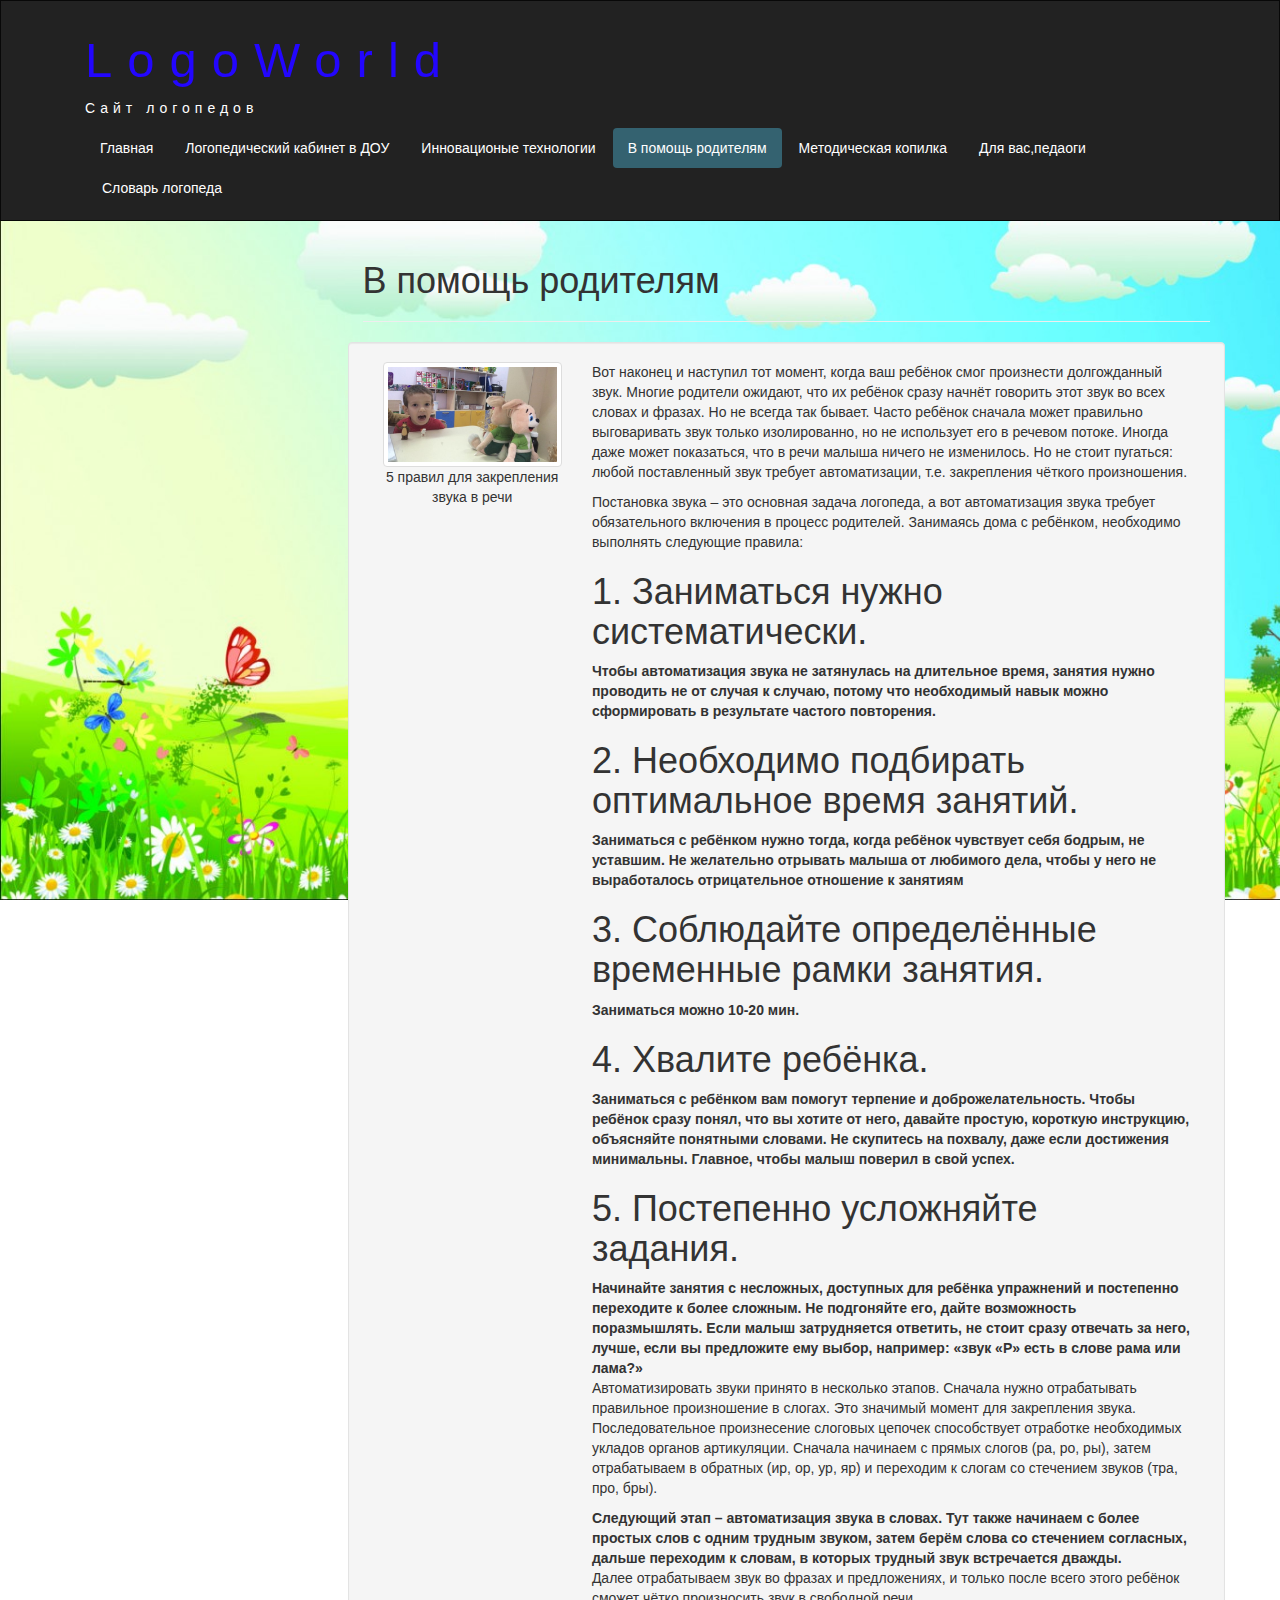
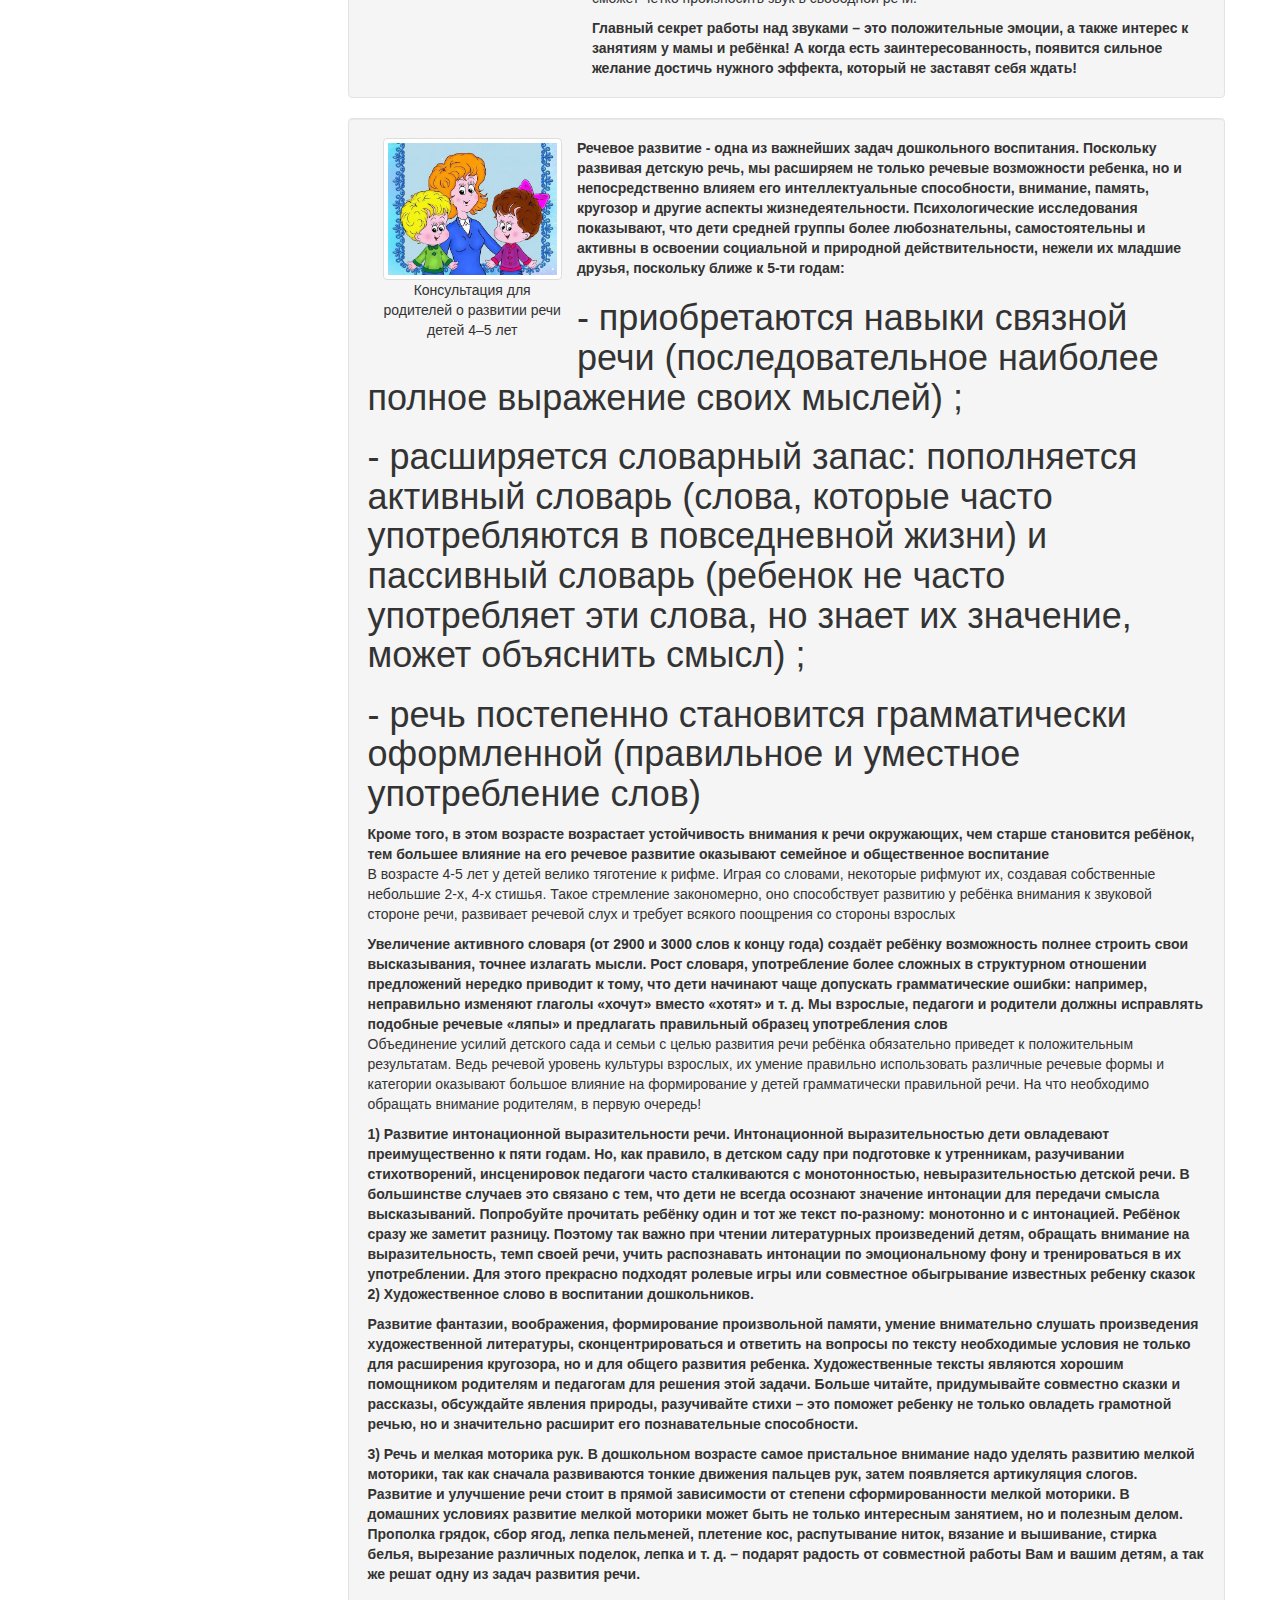
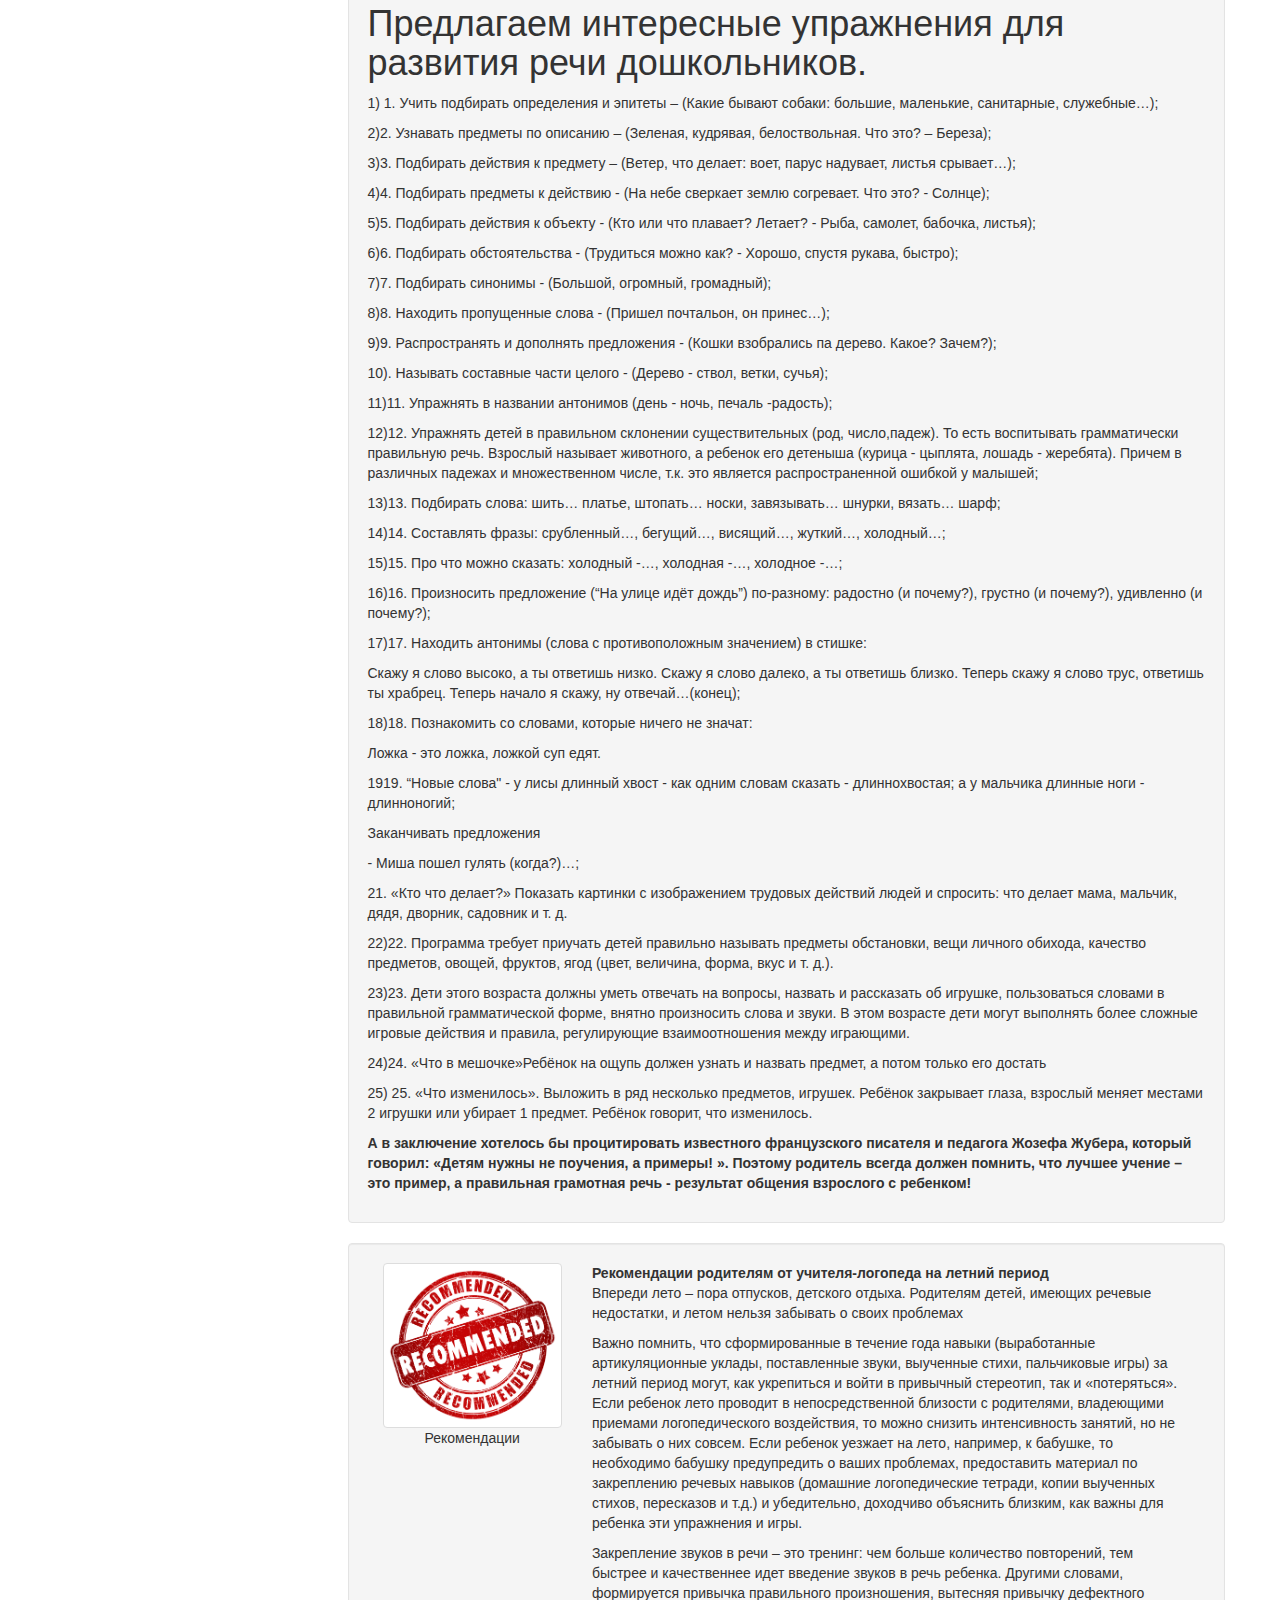
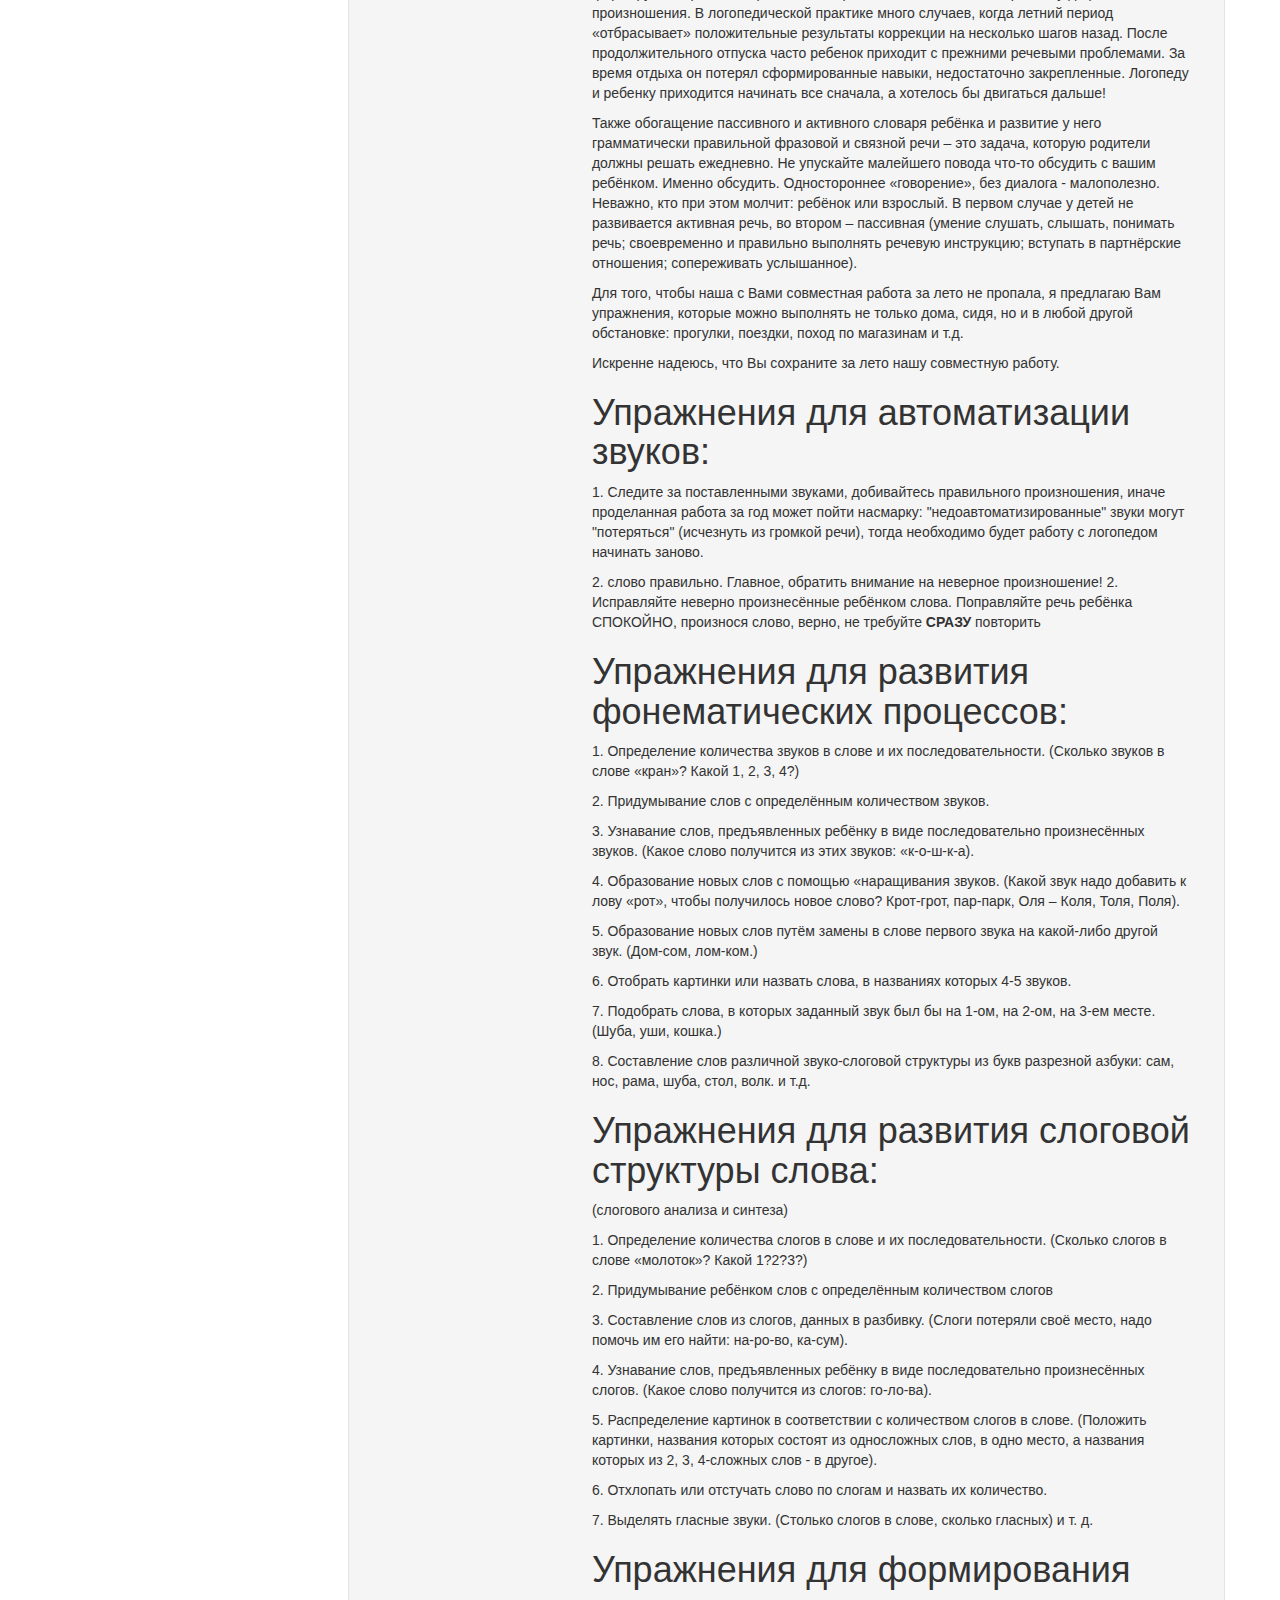
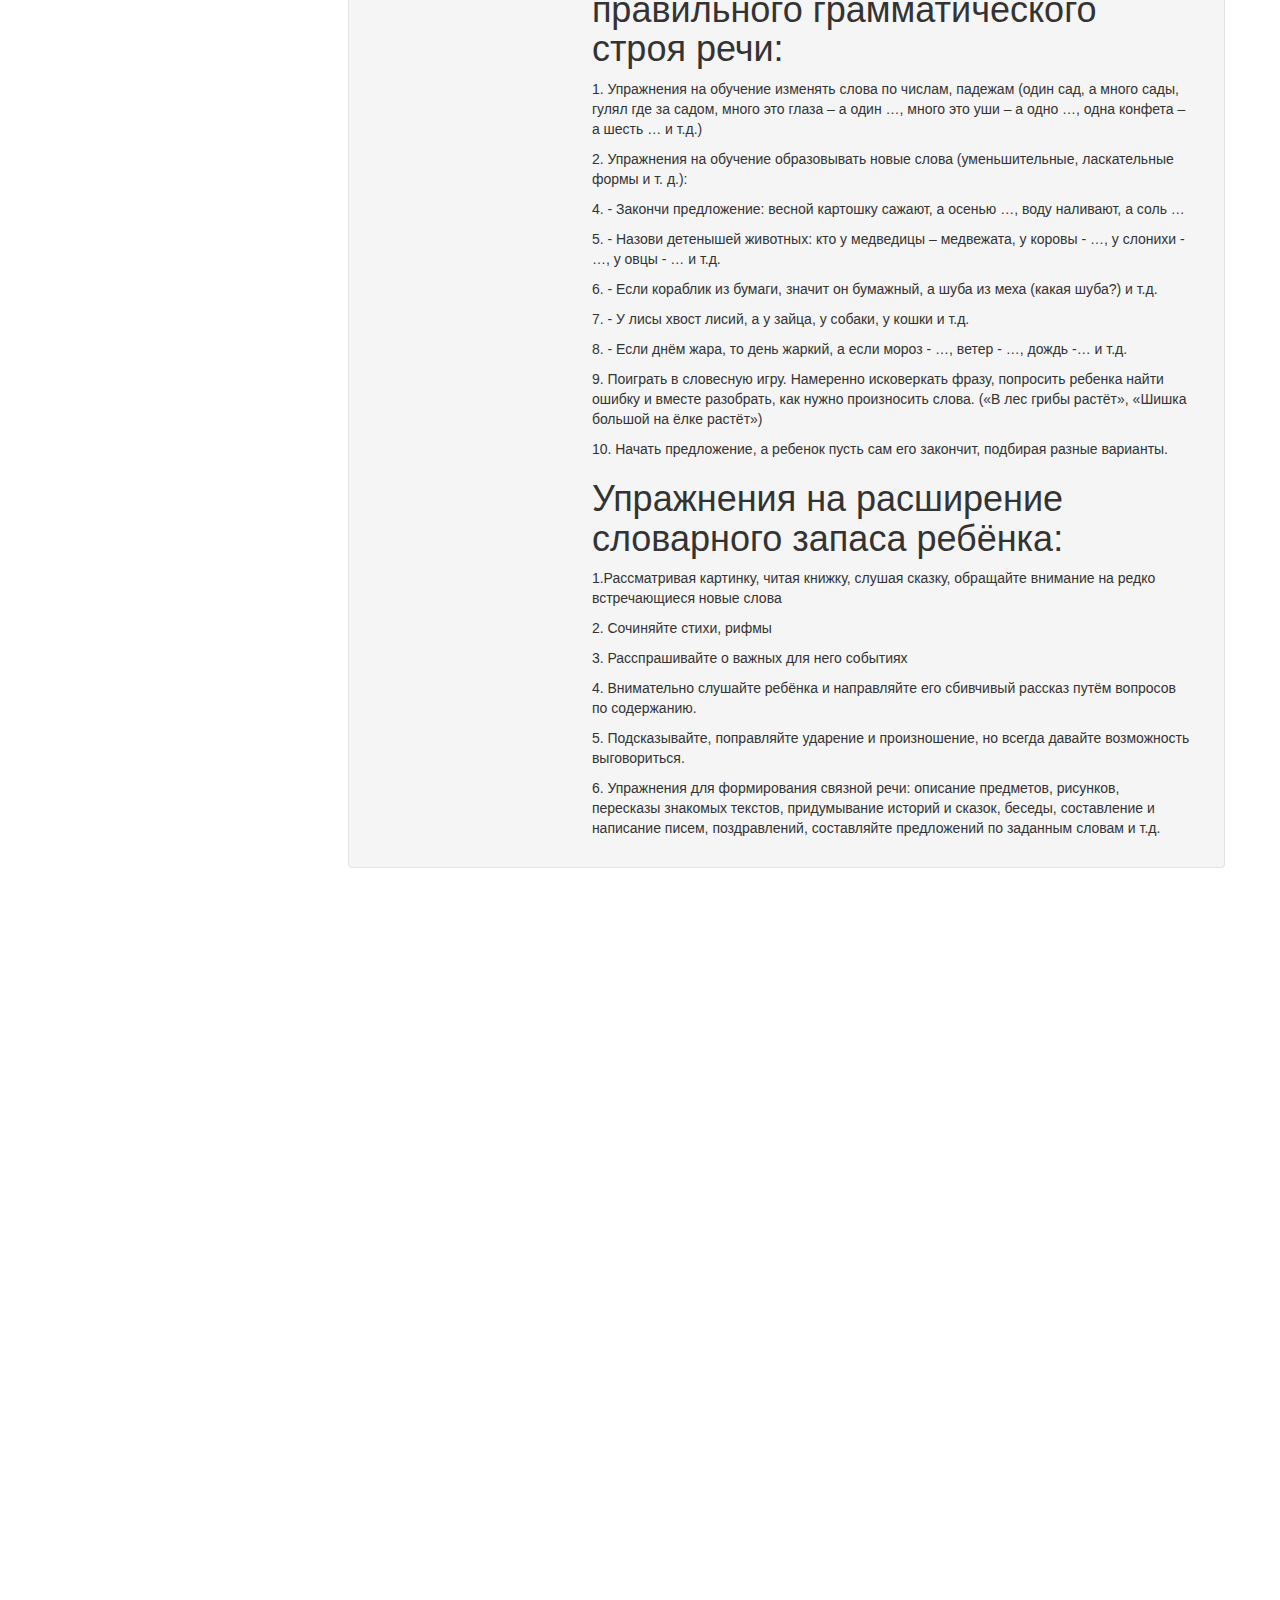
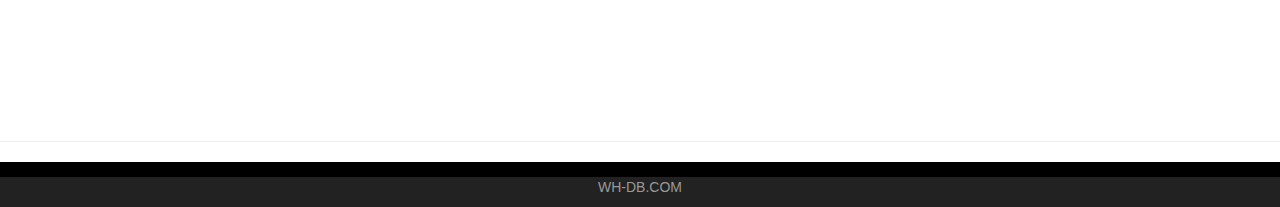
<file: rating.html>
<!DOCTYPE html>
<html lang="ru">
  <head>
    <meta charset="utf-8">
    <meta http-equiv="X-UA-Compatible" content="IE=edge">
    <meta name="viewport" content="width=device-width, initial-scale=1">
    <!-- The above 3 meta tags *must* come first in the head; any other head content must come *after* these tags -->
    <title>В помощь родителям</title>


       <body bgcolor="#000" background="assets/img/fon2.jpg">



    <!-- Bootstrap -->
    <link href="assets/css/bootstrap.min.css" rel="stylesheet">

    <!-- Main Style -->
    <link href="assets/css/style.css" rel="stylesheet">

    <!-- HTML5 shim and Respond.js for IE8 support of HTML5 elements and media queries -->
    <!-- WARNING: Respond.js doesn't work if you view the page via file:// -->
    <!--[if lt IE 9]>
      <script src="https://oss.maxcdn.com/html5shiv/3.7.2/html5shiv.min.js"></script>
      <script src="https://oss.maxcdn.com/respond/1.4.2/respond.min.js"></script>
    <![endif]-->
  </head>
  <body>
    

    <div class="container-fluid">
      <div class="row">
       
       <nav role="navigation" class="navbar navbar-inverse">
          <div class="container">

          <div class="navbar-header header">

            <div class="container">
              
              <div class="row">
                
                <div class="col-lg-12">
                  <h1><a href="index.html">LogoWorld</a></h1> 
                  <p>Сайт логопедов</p>
                </div>

              </div>

            </div>

            
            <button type="button" data-target="#navbarCollapse" data-toggle="collapse" class="navbar-toggle">
              
              <span class="sr-only">Toggle navigation</span>
              <span class="icon-bar"></span>
              <span class="icon-bar"></span>
              <span class="icon-bar"></span>

            </button>
          

          </div>
            
            <div id="navbarCollapse" class="collapse navbar-collapse navbar-right">
              
              <ul class="nav nav-pills">
               
               <li> <a href="index.html">Главная</a> </li>
                <li> <a href="films.html">Логопедический кабинет в ДОУ</a> </li>
                <li> <a href="tehno.html">Инновационые технологии</a> </li>
                <li class="active"> <a href="rating.html"> В помощь родителям</a> </li>
                <li> <a href="metod.html">Методическая копилка</a> </li>
                <li> <a href="pedogog.html">Для вас,педаоги </a> </li>
                <li> <a href="book.html">Словарь логопеда </a> </li>


              </ul>


            </div>

          </div>
       </nav> 

      </div>
    </div>


    <div class="wrapper">
      
      <div class="container">
        
        <div class="row">
          
        <div class="col-lg-9 col-lg-push-3"> <!-- Меняем блоки местами col-lg-push-3 -->

          <form role="search" class="visible-xs">
            <div class="form-group">
              <div class="input-group">
                <input type="search" class="form-control input-lg" placeholder="Ваш запрос">
                <div class="input-group-btn">
                  <button class="btn btn-default btn-lg" type="submit"><i class="glyphicon glyphicon-search"></i></button>
                </div>
              </div>
            </div>
          </form> 
          
          <h1>В помощь родителям</h1>
          <hr>

<!--           <div class="media well">
  <div class="media-left media-middle">
    <a href="#">
      <img class="media-object img-thumbnail" src="assets/img/cloud.png" alt="...">
    </a>
  </div>
  <div class="media-body">
        <p>
        Когда засуха приводит человечество к продовольственному кризису, коллектив исследователей и учёных отправляется сквозь червоточину (которая предположительно соединяет области пространства-времени через большое расстояние) в путешествие, чтобы превзойти прежние ограничения для космических путешествий человека и переселить человечество на другую планету.
      </p>
  </div>

  <a href="" class="btn btn-lg btn-warning pull-right">подробнее</a>
</div> -->


          <div class="row">
            <div class="well clearfix">
              <div class="col-lg-3 col-md-2 text-center">
                <img class="img-thumbnail" src="assets/img/pravle.jpg" alt="интерстеллар">
                <!--ЗДЕСЬ ПОДПИСЬ!-->
                <p>5 правил для закрепления звука в речи</p>
              </div>

              <div class="col-lg-9 col-md-10">
                <p>
                  Вот наконец и наступил тот момент, когда ваш ребёнок смог произнести долгожданный звук. Многие родители ожидают, что их ребёнок сразу начнёт говорить этот звук во всех словах и фразах. Но не всегда так бывает. Часто ребёнок сначала может правильно выговаривать звук только изолированно, но не использует его в речевом потоке. Иногда даже может показаться, что в речи малыша ничего не изменилось. Но не стоит пугаться: любой поставленный звук требует автоматизации, т.е. закрепления чёткого произношения.</p> 
<p>Постановка звука – это основная задача логопеда, а вот автоматизация звука требует обязательного включения в процесс родителей. 
Занимаясь дома с ребёнком, необходимо выполнять следующие правила:


              <h1> 1. Заниматься нужно систематически.  </h1>
 
               <b>Чтобы автоматизация звука не затянулась на длительное время, занятия нужно проводить не от случая к случаю, потому что необходимый навык можно сформировать в результате частого повторения. </b>
 
              <h1>2. Необходимо подбирать оптимальное время занятий. </h1>

              <b>Заниматься с ребёнком нужно тогда, когда ребёнок чувствует себя бодрым, не уставшим. Не желательно отрывать малыша от любимого дела, чтобы у него не выработалось отрицательное отношение к занятиям</b>

              <h1>3. Соблюдайте определённые временные рамки занятия. </h1>

              <b>Заниматься можно 10-20 мин.</b>

              <h1>4. Хвалите ребёнка. </h1>

              <b>Заниматься с ребёнком вам помогут терпение и доброжелательность. Чтобы ребёнок сразу понял, что вы хотите от него, давайте простую, короткую инструкцию, объясняйте понятными словами. Не скупитесь на похвалу, даже если достижения минимальны. Главное, чтобы малыш поверил в свой успех. </b>

              <h1>5. Постепенно усложняйте задания. </h1>

              <b>Начинайте занятия с несложных, доступных для ребёнка упражнений и постепенно переходите к более сложным. Не подгоняйте его, дайте возможность поразмышлять. Если малыш затрудняется ответить, не стоит сразу отвечать за него, лучше, если вы предложите ему выбор, например: «звук «Р» есть в слове рама или лама?» </b>
               
               
              <p>Автоматизировать звуки принято в несколько этапов. Сначала нужно отрабатывать правильное произношение в слогах. Это значимый момент для закрепления звука. Последовательное произнесение слоговых цепочек способствует отработке необходимых укладов органов артикуляции. Сначала начинаем с прямых слогов (ра, ро, ры), затем отрабатываем в обратных (ир, ор, ур, яр) и переходим к слогам со стечением звуков (тра, про, бры). </p>
               </b>

               <b>Следующий этап – автоматизация звука в словах. Тут также начинаем с более простых слов с одним трудным звуком, затем берём слова со стечением согласных, дальше переходим к словам, в которых трудный звук встречается дважды. </b>

               <p>Далее отрабатываем звук во фразах и предложениях, и только после всего этого ребёнок сможет чётко произносить звук в свободной речи. </p>

               <b>Главный секрет работы над звуками – это положительные эмоции, а также интерес к занятиям у мамы и ребёнка! А когда есть заинтересованность, появится сильное желание достичь нужного эффекта, который не заставят себя ждать! </b>
                
              </div>
              
              

            </div>

          </div>


           <div class="row">
            <div class="well clearfix">
              <div class="col-lg-3 col-md-2 text-center">
                <img class="img-thumbnail" src="assets/img/konstyle.png" alt="матрица">
                <p>Консультация для родителей о развитии речи детей 4–5 лет</p>
              </div>

              <b>
Речевое развитие - одна из важнейших задач дошкольного воспитания.
Поскольку развивая детскую речь, мы расширяем не только речевые возможности ребенка, но и непосредственно влияем его интеллектуальные способности, внимание, память, кругозор и другие аспекты жизнедеятельности.
</b>


            <b>Психологические исследования показывают, что дети средней группы более
любознательны, самостоятельны и активны в освоении социальной и природной
действительности, нежели их младшие друзья, поскольку ближе к 5-ти годам:
</b>


            <h1>- приобретаются навыки связной речи (последовательное наиболее полное  
выражение своих мыслей) ;
</h1>


            <h1> - расширяется словарный запас: пополняется активный словарь (слова,
которые часто употребляются в повседневной жизни) и пассивный словарь (ребенок не часто употребляет эти слова, но знает их значение, может объяснить смысл) ;
</h1>


            <h1>- речь постепенно становится грамматически оформленной (правильное и уместное употребление слов) </h1>         
             
             <b>Кроме того, в этом возрасте возрастает устойчивость внимания к речи
окружающих, чем старше становится ребёнок, тем большее влияние на его речевое
развитие оказывают семейное и общественное воспитание
</b>

            <p>В возрасте 4-5 лет у детей велико тяготение к рифме. Играя со словами, некоторые рифмуют их, создавая собственные небольшие 2-х, 4-х стишья. Такое стремление закономерно, оно способствует развитию у ребёнка внимания к звуковой стороне речи, развивает речевой слух и требует всякого поощрения со стороны взрослых</p>

            <b>Увеличение активного словаря (от 2900 и 3000 слов к концу года) создаёт ребёнку возможность полнее строить свои высказывания, точнее излагать мысли. Рост словаря, употребление более сложных в структурном отношении предложений нередко приводит к тому, что дети начинают чаще допускать грамматические ошибки: например, неправильно изменяют глаголы «хочут» вместо «хотят» и т. д. Мы взрослые, педагоги и родители должны исправлять подобные речевые «ляпы» и предлагать правильный образец употребления слов</b>


            <p>Объединение усилий детского сада и семьи с целью развития речи ребёнка
обязательно приведет к положительным результатам. Ведь речевой уровень
культуры взрослых, их умение правильно использовать различные речевые формы
и категории оказывают большое влияние на формирование у детей грамматически
правильной речи.
На что необходимо обращать внимание родителям, в первую очередь!
</p> 


            <b>1) Развитие интонационной выразительности речи.</b>
<b>
  Интонационной выразительностью дети овладевают преимущественно к пяти
годам. Но, как правило, в детском саду при подготовке к утренникам, разучивании
стихотворений, инсценировок педагоги часто сталкиваются с монотонностью,
невыразительностью детской речи. В большинстве случаев это связано с тем, что
дети не всегда осознают значение интонации для передачи смысла высказываний.
Попробуйте прочитать ребёнку один и тот же текст по-разному: монотонно и с
интонацией. Ребёнок сразу же заметит разницу. Поэтому так важно при чтении
литературных произведений детям, обращать внимание на выразительность, темп
своей речи, учить распознавать интонации по эмоциональному фону и
тренироваться в их употреблении. Для этого прекрасно подходят ролевые игры или
совместное обыгрывание известных ребенку сказок
</b>  

<strong><p>2) Художественное слово в воспитании дошкольников.</p>
<p>Развитие фантазии, воображения, формирование произвольной памяти, умение
внимательно слушать произведения художественной литературы,
сконцентрироваться и ответить на вопросы по тексту необходимые условия не
только для расширения кругозора, но и для общего развития ребенка.
Художественные тексты являются хорошим помощником родителям и педагогам
для решения этой задачи. Больше читайте, придумывайте совместно сказки и
рассказы, обсуждайте явления природы, разучивайте стихи – это поможет ребенку
не только овладеть грамотной речью, но и значительно расширит его
познавательные способности.
</p></strong>

<b>3) Речь и мелкая моторика рук.</b>
<b>В дошкольном возрасте самое пристальное внимание надо уделять развитию
мелкой моторики, так как сначала развиваются тонкие движения пальцев рук,
затем появляется артикуляция слогов. Развитие и улучшение речи стоит в прямой
зависимости от степени сформированности мелкой моторики. В домашних
условиях развитие мелкой моторики может быть не только интересным занятием,
но и полезным делом. Прополка грядок, сбор ягод, лепка пельменей, плетение кос,
распутывание ниток, вязание и вышивание, стирка белья, вырезание различных
поделок, лепка и т. д. – подарят радость от совместной работы Вам и вашим детям,
а так же решат одну из задач развития речи.
</b>

            <h1>Предлагаем интересные упражнения для развития речи дошкольников.</h1>

            <p>1) 1.  Учить подбирать определения и эпитеты – (Какие бывают собаки: большие, маленькие, санитарные, служебные…); </p>
              
            <p>2)2. Узнавать предметы по описанию – (Зеленая, кудрявая, белоствольная. Что это? – Береза);</p>

            <p>3)3. Подбирать действия к предмету – (Ветер, что делает: воет, парус надувает, листья срывает…); </p>

            <p>4)4. Подбирать предметы к действию - (На небе сверкает землю согревает. Что это? - Солнце); </p>

            <p>5)5. Подбирать действия к объекту - (Кто или что плавает? Летает? - Рыба, самолет, бабочка, листья); </p>

            <p>6)6. Подбирать обстоятельства - (Трудиться можно как? - Хорошо, спустя рукава, быстро); </p>

            <p>7)7. Подбирать синонимы - (Большой, огромный, громадный);</p>

            <p>8)8. Находить пропущенные слова - (Пришел почтальон, он принес…);</p>

            <p>9)9. Распространять и дополнять предложения - (Кошки взобрались па дерево. Какое? Зачем?);</p>

            <p>10). Называть составные части целого - (Дерево - ствол, ветки, сучья);</p>

            <p>11)11. Упражнять в названии антонимов (день - ночь, печаль -радость);</p>

            <p>12)12. Упражнять детей в правильном склонении существительных (род, число,падеж). То есть воспитывать грамматически правильную речь. Взрослый называет животного, а ребенок его детеныша (курица - цыплята, лошадь - жеребята). Причем в различных падежах и множественном числе, т.к. это является распространенной ошибкой у малышей; </p>

            <p>13)13. Подбирать слова: шить… платье, штопать… носки, завязывать… шнурки, вязать… шарф;</p>

            <p>14)14. Составлять фразы: срубленный…, бегущий…, висящий…, жуткий…, холодный…;</p>

            <p>15)15. Про что можно сказать: холодный -…, холодная -…, холодное -…;</p>

            <p>16)16. Произносить предложение (“На улице идёт дождь”) по-разному: радостно (и почему?), грустно (и почему?), удивленно (и почему?);</p>

            <p>17)17. Находить антонимы (слова с противоположным значением) в стишке:
            <p>Скажу я слово высоко, а ты ответишь низко.
Скажу я слово далеко, а ты ответишь близко.
Теперь скажу я слово трус, ответишь ты храбрец.
Теперь начало я скажу, ну отвечай…(конец);
</p>
            </p>
                 
            

            <p>18)18.  Познакомить со словами, которые ничего не значат:
            <p>Ложка - это ложка, ложкой суп едят.</p>
            </p>

            <p>1919.   “Новые слова" - у лисы длинный хвост - как одним словам сказать - длиннохвостая; а у мальчика длинные ноги - длинноногий;</p>

            <p>Заканчивать предложения
            <p>- Миша пошел гулять (когда?)…;</p>
            </p>

            <p>21.  «Кто что делает?» Показать картинки с изображением трудовых действий людей и спросить: что делает мама, мальчик, дядя, дворник, садовник и т. д.</p>

            <p>22)22. Программа требует приучать детей правильно называть предметы обстановки, вещи личного обихода, качество предметов, овощей, фруктов, ягод (цвет, величина, форма, вкус и т. д.).</p>

            <p>23)23. Дети этого возраста должны уметь отвечать на вопросы, назвать и рассказать об игрушке, пользоваться словами в правильной грамматической форме, внятно произносить слова и звуки. В этом возрасте дети могут выполнять более сложные игровые действия и правила, регулирующие взаимоотношения между играющими. </p>

            <p>24)24. «Что в мешочке»Ребёнок на ощупь должен узнать и назвать предмет, а потом только его достать</p>

            <p>25) 25.  «Что изменилось». Выложить в ряд несколько предметов, игрушек. Ребёнок закрывает глаза, взрослый меняет местами 2 игрушки или убирает 1 предмет. Ребёнок говорит, что изменилось.  </p>

            <b>А в заключение хотелось бы процитировать известного французского писателя и педагога Жозефа Жубера, который говорил: «Детям нужны не поучения, а примеры! ». Поэтому родитель всегда должен помнить, что лучшее учение – это пример, а правильная грамотная речь - результат общения взрослого с ребенком!</b>

  

              <div class="col-lg-9 col-md-10">
                <p>
                </p>
              </div>

              

            </div>

          </div>


          <div class="row">
            <div class="well clearfix">
              <div class="col-lg-3 col-md-2 text-center">
                <img class="img-thumbnail" src="assets/img/recomen.jpg" alt="облачный атлас">
                <p>Рекомендации</p>
              </div>

              <div class="col-lg-9 col-md-10">
                <b>
                  Рекомендации родителям от учителя-логопеда на летний период
                </b>

                <p>Впереди лето – пора отпусков, детского отдыха. Родителям детей, имеющих речевые недостатки, и летом нельзя забывать о своих проблемах</p>

                <p>Важно помнить, что сформированные в течение года навыки (выработанные артикуляционные уклады, поставленные звуки, выученные стихи, пальчиковые игры) за летний период могут, как укрепиться и войти в привычный стереотип, так и «потеряться». Если ребенок лето проводит в непосредственной близости с родителями, владеющими приемами логопедического воздействия, то можно снизить интенсивность занятий, но не забывать о них совсем. Если ребенок уезжает на лето, например, к бабушке, то необходимо бабушку предупредить о ваших проблемах, предоставить материал по закреплению речевых навыков (домашние логопедические тетради, копии выученных стихов, пересказов и т.д.) и убедительно, доходчиво объяснить близким, как важны для ребенка эти упражнения и игры.</p>

                <p>Закрепление звуков в речи – это тренинг: чем больше количество повторений, тем быстрее и качественнее идет введение звуков в речь ребенка. Другими словами, формируется привычка правильного произношения, вытесняя привычку дефектного произношения. В логопедической практике много случаев, когда летний период «отбрасывает» положительные результаты коррекции на несколько шагов назад. После продолжительного отпуска часто ребенок приходит с прежними речевыми проблемами. За время отдыха он потерял сформированные навыки, недостаточно закрепленные. Логопеду и ребенку приходится начинать все сначала, а хотелось бы двигаться дальше!   </p>

                <p>Также обогащение пассивного и активного словаря ребёнка и развитие у него грамматически правильной фразовой и связной речи – это задача, которую родители должны решать ежедневно. Не упускайте малейшего повода что-то обсудить с вашим ребёнком. Именно обсудить. Одностороннее «говорение», без диалога - малополезно. Неважно, кто при этом молчит: ребёнок или взрослый. В первом случае у детей не развивается активная речь, во втором – пассивная (умение слушать, слышать, понимать речь; своевременно и правильно выполнять речевую инструкцию; вступать в партнёрские отношения; сопереживать услышанное).   </p>

                <p>Для того, чтобы наша с Вами совместная работа за лето не пропала, я предлагаю Вам упражнения, которые можно выполнять не только дома, сидя, но и в любой другой обстановке: прогулки, поездки, поход по магазинам и т.д.</p>

                <p>Искренне надеюсь, что Вы сохраните за лето нашу совместную работу.</p>


              <h1>Упражнения для автоматизации звуков:</h1>
                 
                 <p>1.  Следите за поставленными звуками, добивайтесь правильного произношения, иначе проделанная работа за год может пойти насмарку: "недоавтоматизированные" звуки могут "потеряться" (исчезнуть из громкой речи), тогда необходимо будет работу с логопедом начинать заново.</p>

                 <p>2.  слово правильно. Главное, обратить внимание на неверное произношение! 2. Исправляйте неверно произнесённые ребёнком слова.  Поправляйте речь ребёнка СПОКОЙНО, произнося слово, верно,  не требуйте <strong>СРАЗУ</strong> повторить</p>

                 <h1>Упражнения для развития фонематических процессов:</h1>

                 <p>1.  Определение количества звуков в слове и их последовательности. (Сколько звуков в слове «кран»? Какой 1, 2, 3, 4?)</p>

                 <p>2.  Придумывание слов с определённым количеством звуков.</p>

                 <p>3.  Узнавание слов, предъявленных ребёнку в виде последовательно произнесённых звуков. (Какое слово получится из этих звуков: «к-о-ш-к-а).</p>

                 <p>4.  Образование новых слов с помощью «наращивания звуков. (Какой звук надо добавить к лову «рот», чтобы получилось новое слово? Крот-грот, пар-парк, Оля – Коля, Толя, Поля).</p>

                 <p>5.  Образование новых слов путём замены в слове первого звука на какой-либо другой звук. (Дом-сом, лом-ком.)</p>

                 <p>6.  Отобрать картинки или назвать слова, в названиях которых 4-5 звуков.</p>

                 <p>7.  Подобрать слова, в которых заданный звук был бы на 1-ом, на 2-ом, на  3-ем месте. (Шуба, уши, кошка.)</p>

                 <p>8.  Составление слов различной звуко-слоговой структуры из букв разрезной азбуки: сам, нос, рама, шуба, стол, волк.  и т.д.</p>


                 <h1>Упражнения для развития слоговой структуры слова:</h1>
                 <p>(слогового анализа и синтеза)</p>

                 <p>1.  Определение количества слогов в слове и их последовательности. (Сколько слогов в слове «молоток»? Какой 1?2?3?)</p>

                 <p>2.  Придумывание ребёнком слов с определённым количеством слогов</p>

                 <p>3.  Составление слов из слогов, данных в разбивку. (Слоги потеряли своё место, надо помочь им его найти: на-ро-во, ка-сум).</p>

                 <p>4.  Узнавание слов, предъявленных ребёнку в виде последовательно произнесённых слогов. (Какое слово получится из слогов: го-ло-ва).</p>

                 <p>5.  Распределение картинок в соответствии с количеством слогов в слове. (Положить картинки, названия которых состоят из односложных слов, в одно место, а названия которых из 2, 3, 4-сложных слов - в другое).</p>

                 <p>6.  Отхлопать или отстучать слово по слогам и назвать их количество.</p>

                 <p>7.  Выделять гласные звуки. (Столько слогов в слове, сколько гласных) и т. д.</p>

                 <h1>Упражнения для формирования правильного грамматического строя речи:</h1>
 
                <p>1. Упражнения на обучение изменять слова по числам, падежам (один сад, а много сады,  гулял где за садом, много это глаза – а один …, много это уши – а одно …, одна конфета – а шесть … и т.д.)</p>

                <p>2. Упражнения на обучение образовывать новые слова (уменьшительные, ласкательные формы и т. д.):</p>

                <p>4. - Закончи предложение: весной картошку сажают, а осенью …, воду наливают, а соль …</p>
                
                <p>5. - Назови детенышей животных: кто у медведицы – медвежата, у   коровы - …, у слонихи - …, у овцы - … и т.д.</p>

                <p>6. - Если кораблик из бумаги, значит он бумажный, а шуба из меха (какая шуба?) и т.д.</p>

                <p>7. - У лисы хвост лисий, а у зайца, у собаки, у кошки и т.д.</p>

                <p>8. - Если днём жара, то день жаркий, а если мороз - …, ветер - …, дождь -… и т.д.</p>

                <p>9. Поиграть в словесную игру. Намеренно исковеркать фразу, попросить ребенка найти ошибку и вместе разобрать, как нужно произносить слова. («В лес грибы растёт», «Шишка большой на ёлке растёт»)</p>

                <p>10.  Начать предложение, а ребенок пусть сам его закончит, подбирая разные варианты.</p>

                <h1>Упражнения на расширение словарного запаса ребёнка:</h1>

                <p>1.Рассматривая картинку, читая книжку, слушая сказку, обращайте внимание на редко встречающиеся новые слова</p>

                <p>2. Сочиняйте стихи, рифмы</p>

                <p>3. Расспрашивайте о важных для него событиях</p>

                <p>4. Внимательно слушайте ребёнка и направляйте его сбивчивый рассказ путём вопросов по содержанию.</p>

                <p>5. Подсказывайте, поправляйте ударение и произношение, но всегда давайте возможность выговориться.</p>

                <p>6. Упражнения для формирования связной речи: описание предметов, рисунков, пересказы знакомых текстов, придумывание историй и сказок, беседы, составление и написание писем, поздравлений, составляйте предложений по заданным словам и т.д.</p>








              </div>

                          </div>

          </div>

          

          <!--<div class="row">
            <div class="well clearfix">
              <div class="col-lg-3 col-md-2 text-center">
                <img class="img-thumbnail" src="assets/img/five.jpg" alt="Безумный макс">
                <p>Памятки  подготовке к обучению грамоте </p>
              </div>

              <div class="col-lg-9 col-md-10">
                <p>
                </p>
              </div>

              

            </div>

          </div>


          
          



          <div class="row">
            <div class="well clearfix">
              <div class="col-lg-3 col-md-2 text-center">
                <img class="img-thumbnail" src="assets/img/seven.jpg" alt="Безумный макс">
                <p>Пособия по автоматизации звуков</p>
              </div>

              <div class="col-lg-9 col-md-10">
                <p>
                </p>
              </div>

              <div class="col-lg-12 col-md-12">
                <a h<div class="row">
            <div class="well clearfix">
              <div class="col-lg-3 col-md-2 text-center">
                <img class="img-thumbnail" src="assets/img/eight.jpg" alt="Безумный макс">
                <p>Пособия для развития воздушной струи</p>
              </div>

              <div class="col-lg-9 col-md-10">
                <p>
                </p>
              </div>

             
            </div>

          </div>


         <div class="row">
            <div class="well clearfix">
              <div class="col-lg-3 col-md-2 text-center">
                <img class="img-thumbnail" src="assets/img/nine.jpg" alt="Безумный макс">
                <p>Игры для развития тонкой моторики</p>
              </div>

              <div class="col-lg-9 col-md-10">
                <p>
                </p>
              </div>

              

            </div>

          </div>



           <div class="row">
            <div class="well clearfix">
              <div class="col-lg-3 col-md-2 text-center">
                <img class="img-thumbnail" src="assets/img/ten.jpg" alt="Безумный макс">
                <p>Карточки для артикуляционной гимнастики и литература по автоматизации поставленных звуков</p>-->
              </div>

              <div class="col-lg-9 col-md-10">
                <p>
                </p>
              </div>

              

            </div>

          </div>






            </div>

          </div>


          <div class="margin-8 clear"></div>


        </div>


        <div class="col-lg-3 col-lg-pull-9"> <!-- Меняем блоки местами col-lg-pull-9 -->
          
          <div class="panel panel-info hidden-xs">
            <div class="panel-heading"><div class="sidebar-header">Поиск</div></div>
            <div class="panel-body">
              <form role="search">
                <div class="form-group">
                  <div class="input-group">
                    <input type="search" class="form-control input-lg" placeholder="Ваш запрос">
                    <div class="input-group-btn">
                      <button class="btn btn-default btn-lg" type="submit"><i class="glyphicon glyphicon-search"></i></button>
                    </div>
                  </div>
                </div>
              </form> 
            </div>
          </div>
    
          <div class="panel panel-info">
            <div class="panel-heading"><div class="sidebar-header">Вход</div></div>
            <div class="panel-body">

              <form role="form">
                <div class="form-group">
                  <input type="text"  class="form-control input-lg" placeholder="Логин">
                </div>
                <div class="form-group">
                  <input type="password" class="form-control input-lg" placeholder="Пароль">
                </div>

                <button type="submit" class="btn btn-warning pull-right">вход</button>

              </form>

            </div>
          </div>  


          <div class="panel panel-info">
            <div class="panel-heading"><div class="sidebar-header">Новости</div></div>
            <div class="panel-body">
              
              <p>31.02.2017</p>
              <p>Сайтв разроботке</p>
              
            </div>
          </div>


          
            </div>
          </div>  
          


        </div>      


        </div>

      </div>

      <div class="clear"></div>
    </div>


    <hr>
    <footer>
      
      <div class="container">
        <p class="text-center"> <a href="http://ru.wh-db.com">WH-DB.COM</a> </p>
      </div>
    </footer>




    <!-- jQuery (necessary for Bootstrap's JavaScript plugins) -->
    <script src="https://ajax.googleapis.com/ajax/libs/jquery/1.11.3/jquery.min.js"></script>
    <!-- Include all compiled plugins (below), or include individual files as needed -->
    <script src="assets/js/bootstrap.min.js"></script>
  </body>
</html>
</file>
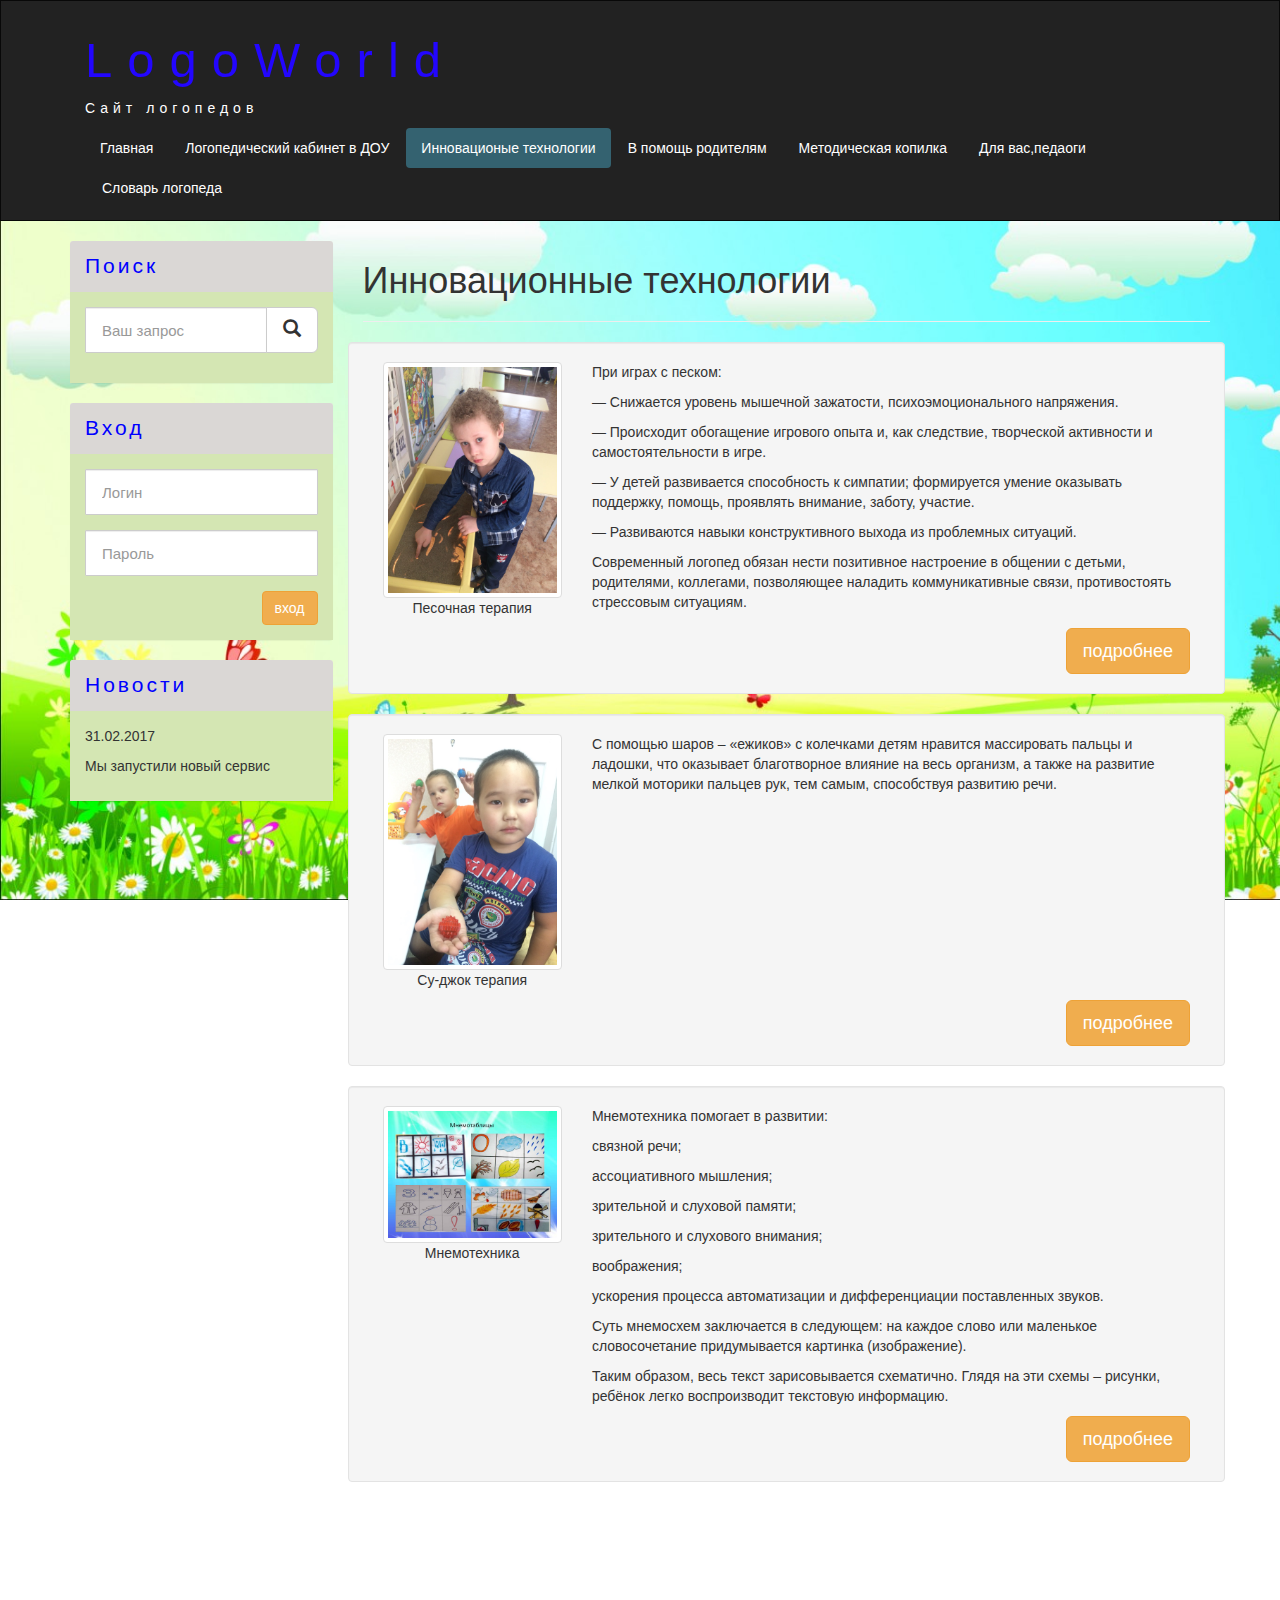
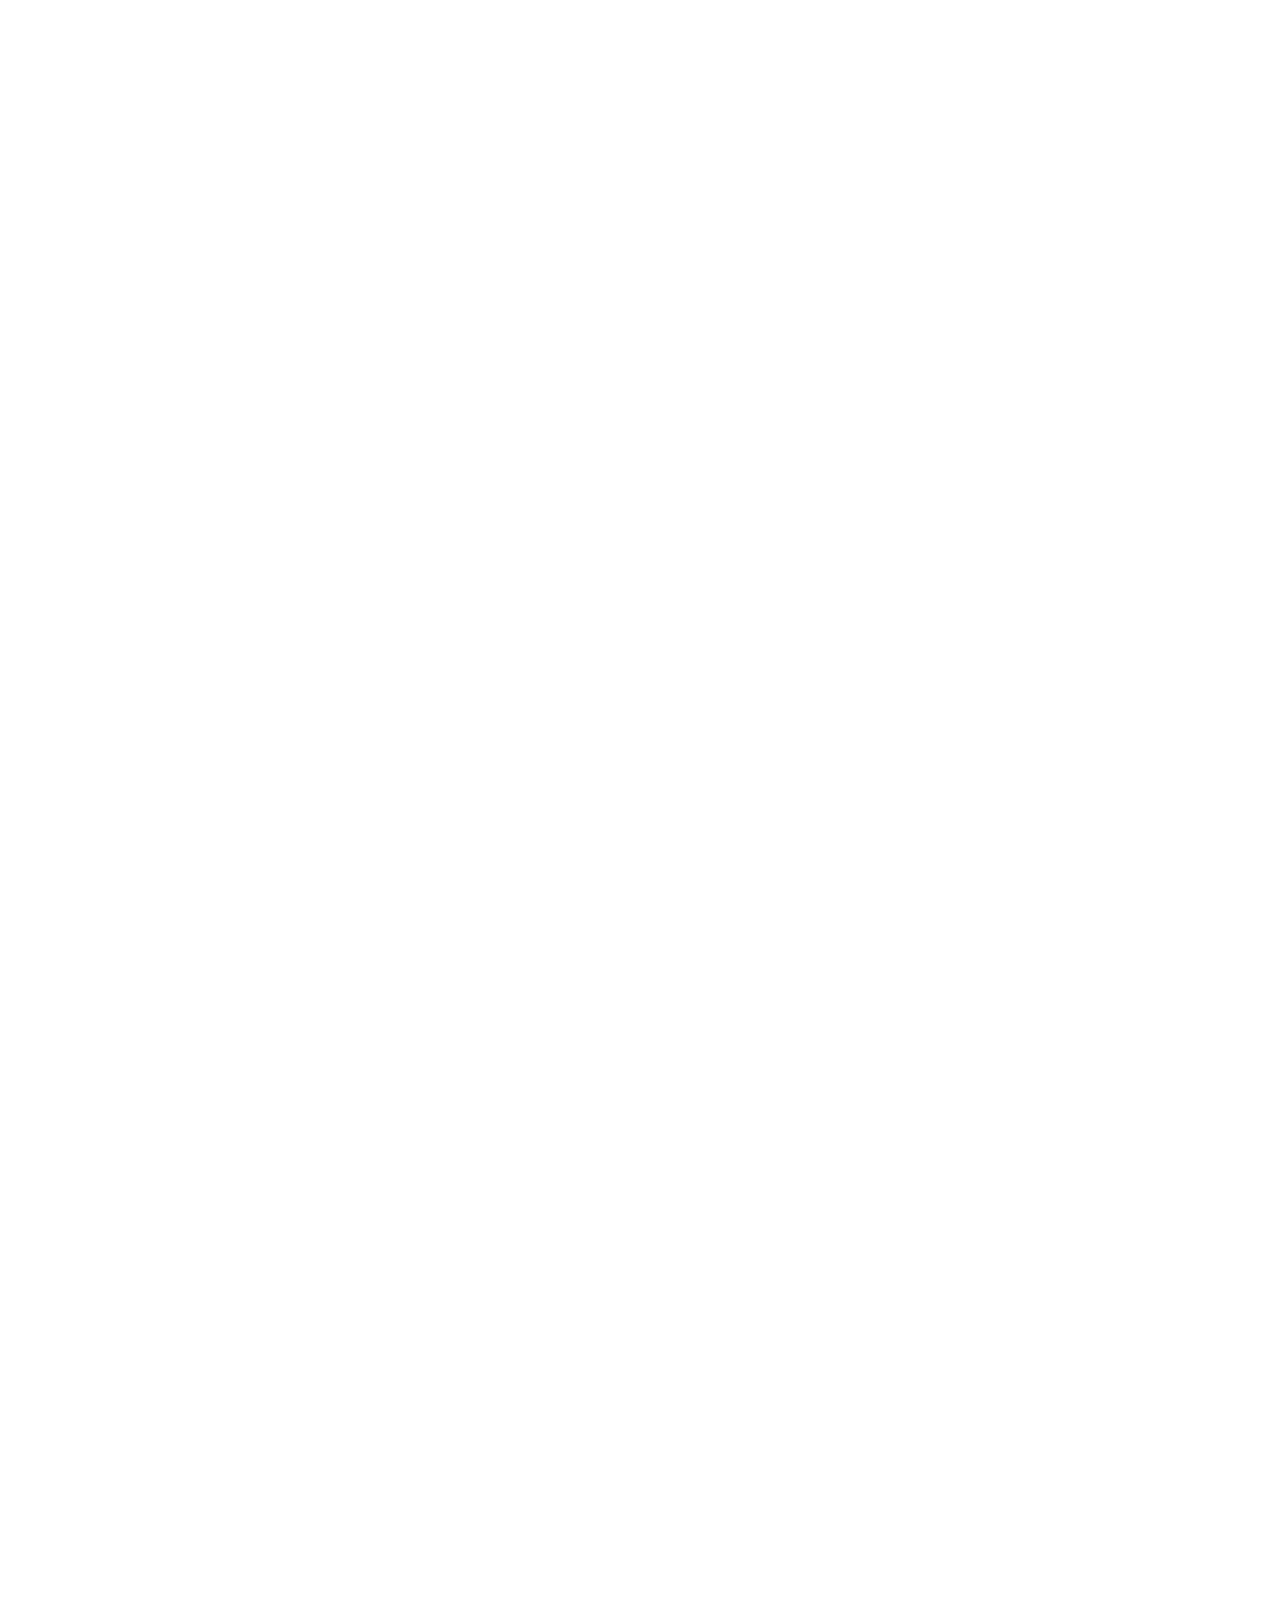
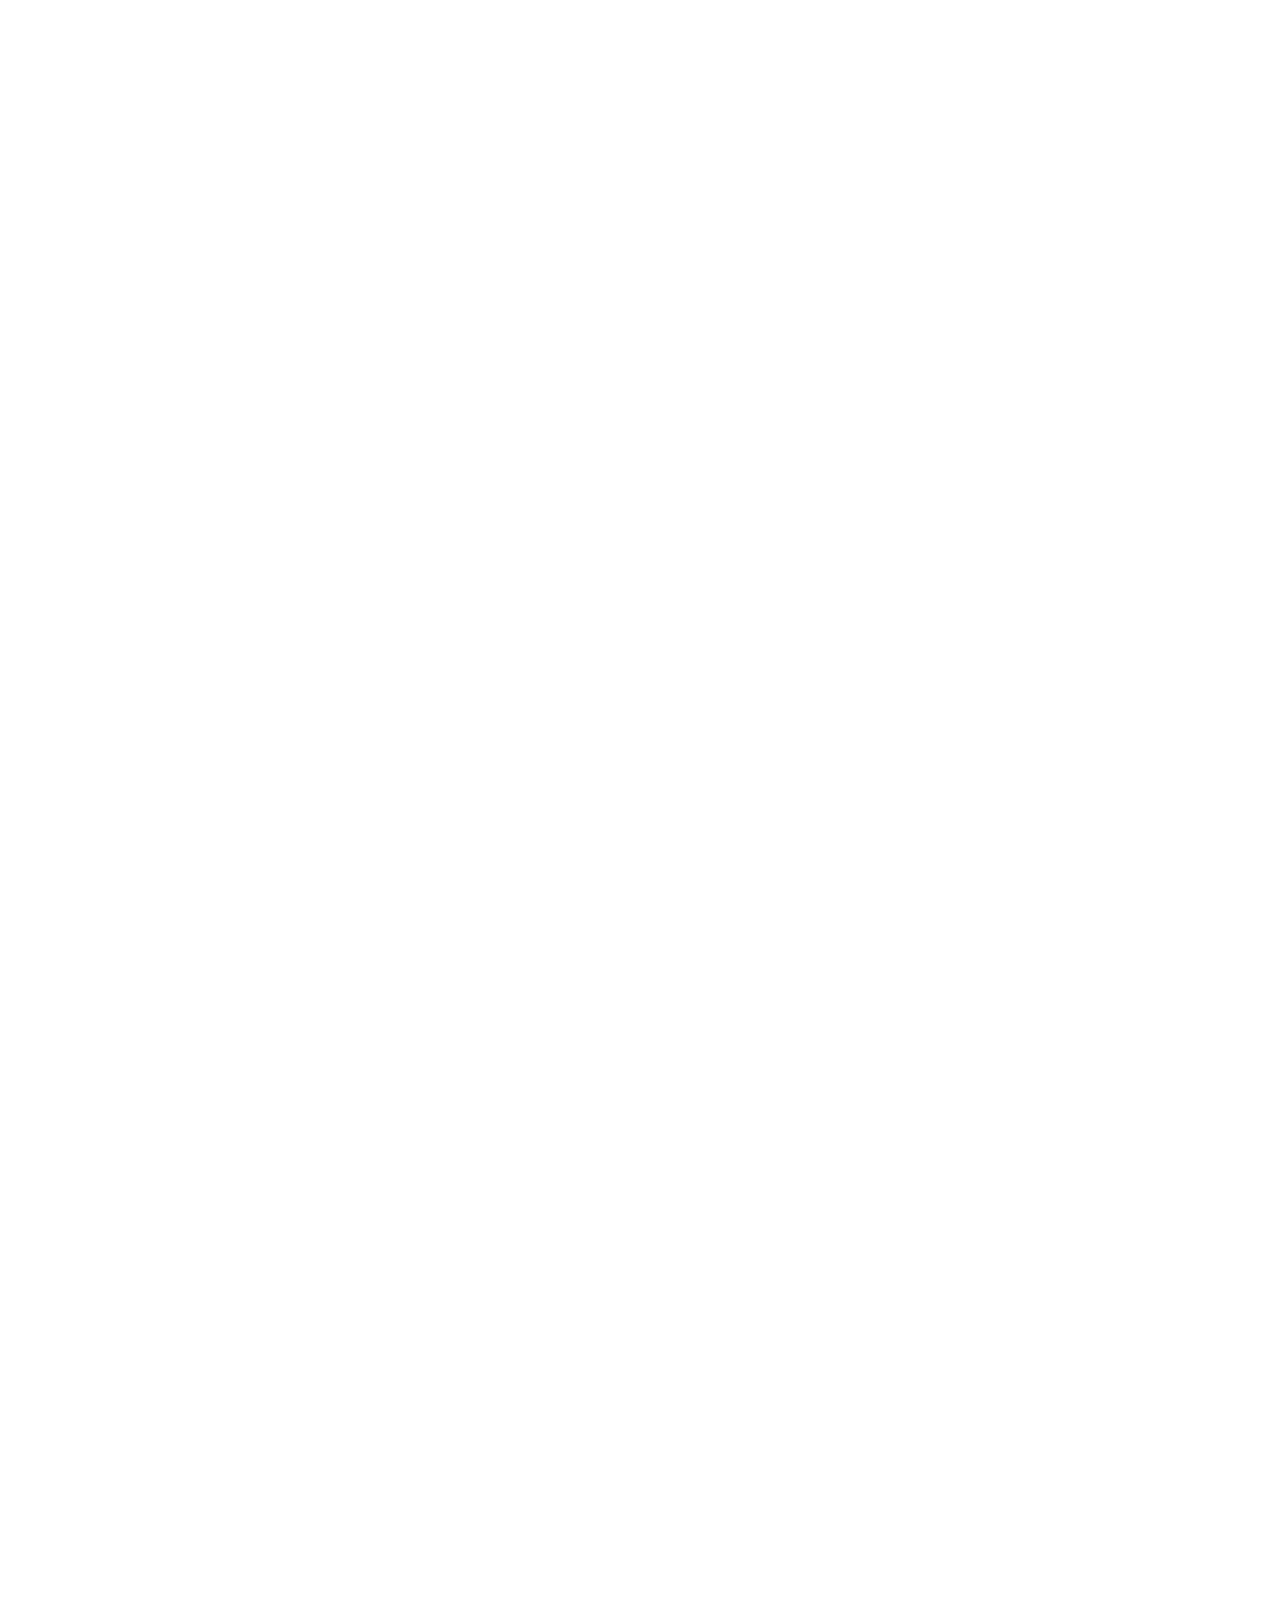
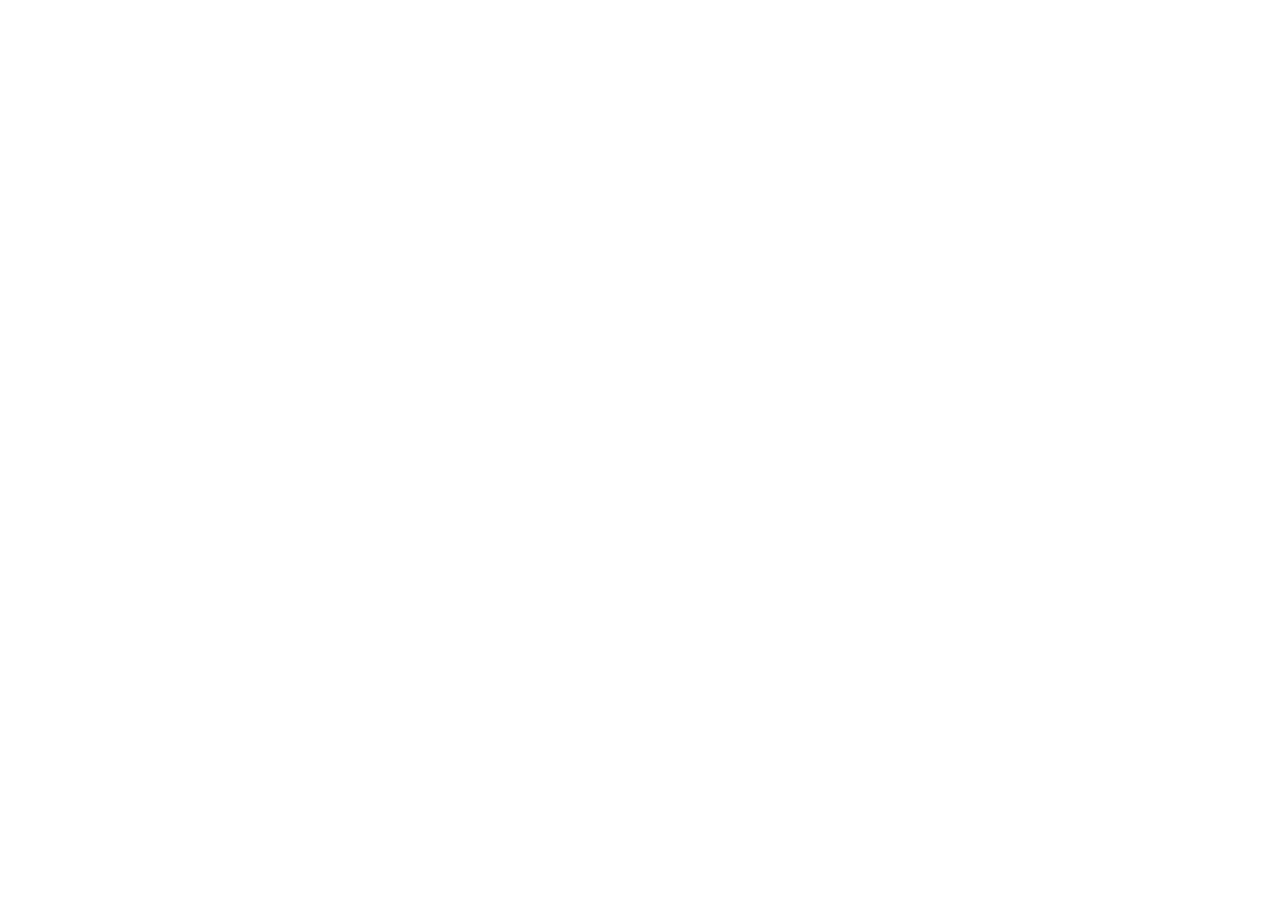
<file: tehno.html>
<!DOCTYPE html>
<html lang="ru">
  <head>
    <meta charset="utf-8">
    <meta http-equiv="X-UA-Compatible" content="IE=edge">
    <meta name="viewport" content="width=device-width, initial-scale=1">
    <!-- The above 3 meta tags *must* come first in the head; any other head content must come *after* these tags -->
    <title>Иновационые технологии</title>


       <body bgcolor="#000" background="assets/img/fon2.jpg">


    <!-- Bootstrap -->
    <link href="assets/css/bootstrap.min.css" rel="stylesheet">

    <!-- Main Style -->
    <link href="assets/css/style.css" rel="stylesheet">

    <!-- HTML5 shim and Respond.js for IE8 support of HTML5 elements and media queries -->
    <!-- WARNING: Respond.js doesn't work if you view the page via file:// -->
    <!--[if lt IE 9]>
      <script src="https://oss.maxcdn.com/html5shiv/3.7.2/html5shiv.min.js"></script>
      <script src="https://oss.maxcdn.com/respond/1.4.2/respond.min.js"></script>
    <![endif]-->
  </head>
  <body>
    

    <div class="container-fluid">
      <div class="row">
       
       <nav role="navigation" class="navbar navbar-inverse">
          <div class="container">

          <div class="navbar-header header">

            <div class="container">
              
              <div class="row">
                
                <div class="col-lg-12">
                  <h1><a href="index.html">LogoWorld</a></h1> 
                  <p>Сайт логопедов</p>
                </div>

              </div>

            </div>

            
            <button type="button" data-target="#navbarCollapse" data-toggle="collapse" class="navbar-toggle">
              
              <span class="sr-only">Toggle navigation</span>
              <span class="icon-bar"></span>
              <span class="icon-bar"></span>
              <span class="icon-bar"></span>

            </button>
          

          </div>
            
            <div id="navbarCollapse" class="collapse navbar-collapse navbar-right">
              
              <ul class="nav nav-pills">
               
              <li> <a href="index.html">Главная</a> </li>
                <li> <a href="films.html">Логопедический кабинет в ДОУ</a> </li>
                <li class="active"> <a href="tehno.html">Инновационые технологии</a> </li>
                <li> <a href="rating.html"> В помощь родителям</a> </li>
                <li> <a href="metod.html">Методическая копилка</a> </li>
                <li> <a href="pedogog.html">Для вас,педаоги </a> </li>
                <li> <a href="book.html">Словарь логопеда </a> </li>


              </ul>


            </div>

          </div>
       </nav> 

      </div>
    </div>


    <div class="wrapper">
      
      <div class="container">
        
        <div class="row">
          
        <div class="col-lg-9 col-lg-push-3"> <!-- Меняем блоки местами col-lg-push-3 -->

          <form role="search" class="visible-xs">
            <div class="form-group">
              <div class="input-group">
                <input type="search" class="form-control input-lg" placeholder="Ваш запрос">
                <div class="input-group-btn">
                  <button class="btn btn-default btn-lg" type="submit"><i class="glyphicon glyphicon-search"></i></button>
                </div>
              </div>
            </div>
          </form> 
          
          <h1>Инновационные технологии</h1>
          <hr>
          




          <div class="row">
            <div class="well clearfix">
              <div class="col-lg-3 col-md-2 text-center">
                <img class="img-thumbnail" src="assets/img/stone.jpg" alt="
                песочная терапия">
                <p>Песочная терапия</p>
              </div>

              <div class="col-lg-9 col-md-10">
                <p>При играх с песком:</p>
<p>
— Снижается уровень мышечной зажатости, психоэмоционального напряжения.

<p>— Происходит обогащение игрового опыта и, как следствие, творческой активности и самостоятельности в игре.</p>

<p>— У детей развивается способность к симпатии; формируется умение оказывать поддержку, помощь, проявлять внимание, заботу, участие.</p>

<p>— Развиваются навыки конструктивного выхода из проблемных ситуаций.</p>




Современный логопед обязан нести позитивное настроение в общении с детьми, родителями, коллегами, позволяющее наладить коммуникативные связи, противостоять стрессовым ситуациям.</p>
              </div>
              
              <div class="col-lg-12 col-md-12">
                <a href="show.html" class="btn btn-lg btn-warning pull-right">подробнее</a>
              </div>

            </div>

          </div>


           <div class="row">
            <div class="well clearfix">
              <div class="col-lg-3 col-md-2 text-center">
                <img class="img-thumbnail" src="assets/img/boll.jpg" alt="матрица">
                <p>Су-джок терапия</p>
              </div>

              <div class="col-lg-9 col-md-10">
                <p>
С помощью шаров – «ежиков» с колечками детям нравится массировать пальцы и ладошки, что оказывает благотворное влияние на весь организм, а также на развитие мелкой моторики пальцев рук, тем самым, способствуя развитию речи.                </p>
              </div>

              <div class="col-lg-12 col-md-12">
                <a href="" class="btn btn-lg btn-warning pull-right">подробнее</a>
              </div>

            </div>

          </div>



          <div class="row">
            <div class="well clearfix">
              <div class="col-lg-3 col-md-2 text-center">
                <img class="img-thumbnail" src="assets/img/table.jpg" alt="Таблицы">
                <p>Мнемотехника</p>
              </div>

              <div class="col-lg-9 col-md-10">
                
<p>Мнемотехника помогает в развитии:</p>

    <p>связной речи;</p>
    <p>ассоциативного мышления;</p>
    <p>зрительной и слуховой памяти;</p>
    <p>зрительного и слухового внимания;</p>
    <p>воображения;</p>
    <p>ускорения процесса автоматизации и дифференциации поставленных звуков.</p>

<p>Суть мнемосхем заключается в следующем: на каждое слово или маленькое словосочетание придумывается картинка (изображение).</p>

<p>Таким образом, весь текст зарисовывается схематично. Глядя на эти схемы – рисунки, ребёнок легко воспроизводит текстовую информацию.                </p>
              </div>

              <div class="col-lg-12 col-md-12">
                <a href="" class="btn btn-lg btn-warning pull-right">подробнее</a>
              </div>

            </div>

          </div>





          <div class="margin-8 clear"></div>


        </div>


        <div class="col-lg-3 col-lg-pull-9"> <!-- Меняем блоки местами col-lg-pull-9 -->
          
          <div class="panel panel-info hidden-xs">
            <div class="panel-heading"><div class="sidebar-header">Поиск</div></div>
            <div class="panel-body">
              <form role="search">
                <div class="form-group">
                  <div class="input-group">
                    <input type="search" class="form-control input-lg" placeholder="Ваш запрос">
                    <div class="input-group-btn">
                      <button class="btn btn-default btn-lg" type="submit"><i class="glyphicon glyphicon-search"></i></button>
                    </div>
                  </div>
                </div>
              </form> 
            </div>
          </div>
    
          <div class="panel panel-info">
            <div class="panel-heading"><div class="sidebar-header">Вход</div></div>
            <div class="panel-body">

              <form role="form">
                <div class="form-group">
                  <input type="text"  class="form-control input-lg" placeholder="Логин">
                </div>
                <div class="form-group">
                  <input type="password" class="form-control input-lg" placeholder="Пароль">
                </div>

                <button type="submit" class="btn btn-warning pull-right">вход</button>

              </form>

            </div>
          </div>  


          <div class="panel panel-info">
            <div class="panel-heading"><div class="sidebar-header">Новости</div></div>
            <div class="panel-body">
              
              <p>31.02.2017</p>
              <p>Мы запустили новый сервис</p>
              
            </div>
          </div>


          
            </div>
          </div>  
          


        </div>      


        </div>

      </div>

      <div class="clear"></div>

    </div>


    




    <!-- jQuery (necessary for Bootstrap's JavaScript plugins) -->
    <script src="https://ajax.googleapis.com/ajax/libs/jquery/1.11.3/jquery.min.js"></script>
    <!-- Include all compiled plugins (below), or include individual files as needed -->
    <script src="assets/js/bootstrap.min.js"></script>
  </body>
</html>
</file>
<file: assets/css/style.css>
.parent {
	background-image: assets/img/five.jpg;
background-position: left bottom;
background-size: cover;
background-repeat: no-repeat;
background-attachment: fixed;
}



body
{
background-image: assets/img/fon2.jpg;
background-position: left bottom;
background-size: cover;
background-repeat: no-repeat;
background-attachment: fixed;
}







.header a, a:hover {
	color: #2306ff;
	text-decoration: none;
}

.header h1 {
	letter-spacing: 15px;
	font-size: 350%;
}

.header p {
	color: white !important;
	font-size: 100%;
	letter-spacing: 5px;
}


.nav-pills>li.active>a, .nav-pills>li.active>a:focus, .nav-pills>li.active> .nav-pills>li.active>a:hover {
    color: #fff;
    background-color: #346270;
}

.nav-pills>li>a {
	color: #fff;
}

.nav-pills>li>a {
	color: #fff;
}

.nav-pills>li>a:hover {
	background-color: #346270;
}

/*отступ с верху*/
.navbar-inverse { 
    padding: 1%;
    border-radius: 0;
}

@media (max-width: 768px) {
	.nav-pills>li {
		float: none;
	}

	.nav-pills {
		text-align: center;
	}

	.header h1 { 
	    font-size: 280%;
	    letter-spacing: 6px;
	}

	.header {
		text-align: center;
	}
} 


.clear {
	clear: both;
	height: 70px;
}

.wrapper {
	min-height: 150%;
}

html, body {
	height: 200%;
}


.films_block {
	text-align: center;
}

.films_block img {
	margin-bottom: 5%;
	border-radius: 5px;
	border: solid 5px #D4E6B3;
	width: 100%;
}

.film_label {
	padding: 2%;
	margin-bottom: 4%;
}

.margin-8 {
	margin-top: 8%;
}


.panel {
	border: none;
}

.panel-body {
	background-color: #D4E6B3;
}

.panel-info>.panel-heading {
	background-color: #dad7d5;
	color: blue;
	border-color: transparent;
}

.sidebar-header {
	font-size: 150%;
	letter-spacing: 3px;
}


.form-control {
	border-radius: 1px;
}

.input-lg {
	font-size: 15px;
}

.list-group-item-warning {
	color: #D4E6B3;
	background-color: #D4E6B3;
}

.badge {
	background-color: 
	#000000;
}


.info-block {
	font-size: 130%;
}

.info-block .badge {
	font-size: 90%;
}

.info-block span{
	margin-right: 5%;
}

textarea.form-control {
	height: 200px;
}


.table tbody>tr>td.vert-align {
	vertical-align: middle;
}


footer {
	color: #666;
	background: #222;
	padding: 25px 3 18px 4;
	border-top: 15px solid #000;
}

footer a {
	color: #999;
}

footer a:hover {
	color: #efefef;
}
</file>
